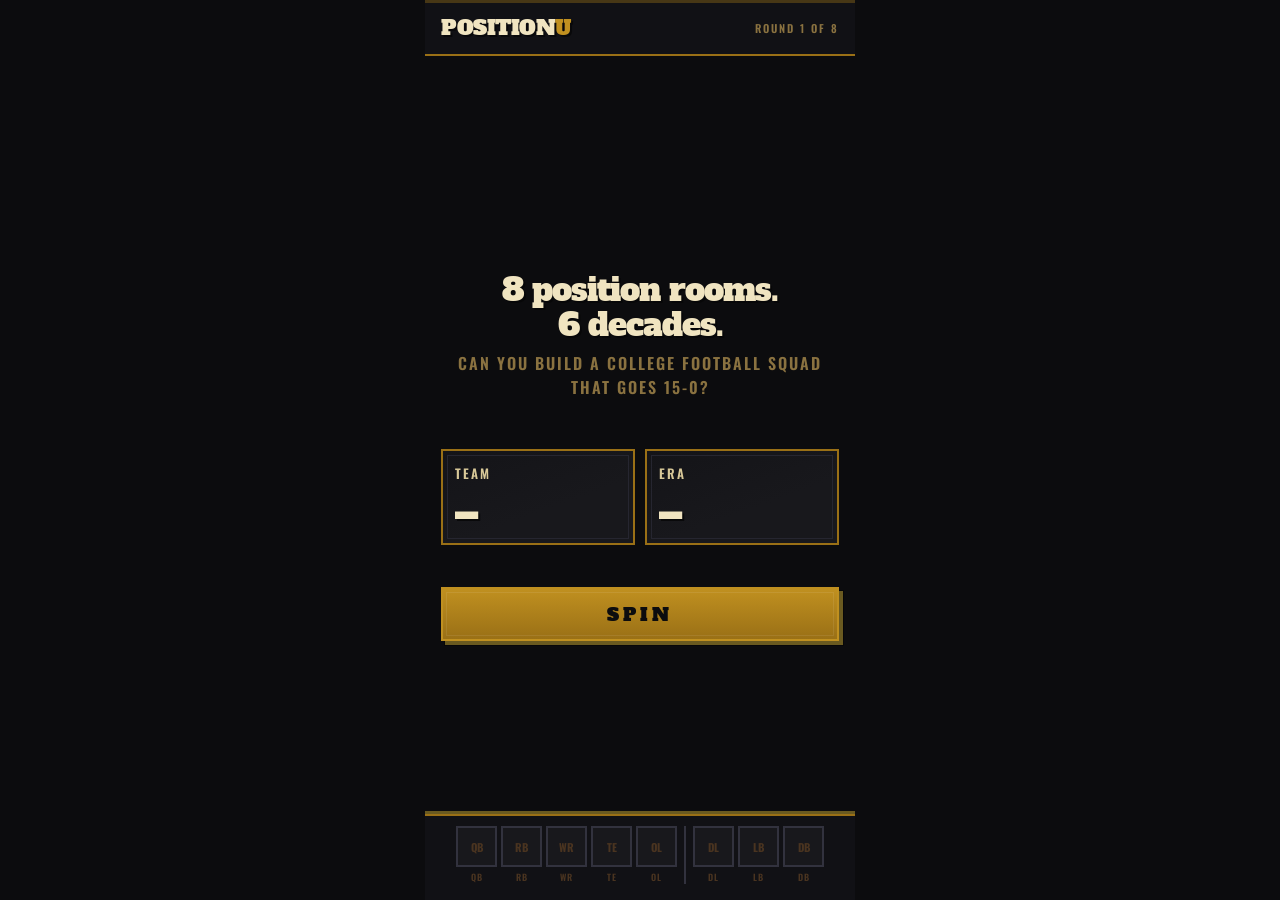
<file: index.html>
<!DOCTYPE html>
<html lang="en">
<head>
<!-- Google tag (gtag.js) -->
<script async src="https://www.googletagmanager.com/gtag/js?id=G-YQTNJ08SB5"></script>
<script>
  window.dataLayer = window.dataLayer || [];
  function gtag(){dataLayer.push(arguments);}
  gtag('js', new Date());
  gtag('config', 'G-YQTNJ08SB5');
</script>
<meta charset="UTF-8">
<meta name="viewport" content="width=device-width, initial-scale=1.0, maximum-scale=1.0">
<!-- Stop iOS Safari data detectors from auto-linking school/place names (e.g. "Clemson") into Maps links -->
<meta name="format-detection" content="telephone=no, date=no, address=no, email=no">
<title>Position U</title>
<link rel="stylesheet" href="css/game.css?v=15561a58ba">
</head>
<body>

<!-- HEADER -->
<div class="header">
  <div class="header-stripe"></div>
  <div class="header-inner-row">
    <div class="logo">POSITION<span>U</span></div>
    <div id="roundLabel" class="round-badge">Round 1 of 8</div>
  </div>
</div>

<!-- SPIN SCREEN -->
<div id="spinScreen" class="spin-screen">
  <div id="spinIntro" class="spin-intro">
    <div class="spin-intro-line1">8 position rooms.<br>6 decades.</div>
    <div class="spin-intro-line2">Can you build a college football squad that goes 15-0?</div>
  </div>
  <div class="cards-row">
    <div id="teamCard" class="spin-card team-card">
      <div class="card-label">Team</div>
      <div id="teamValue" class="card-value">–</div>
    </div>
    <div id="eraCard" class="spin-card era-card">
      <div class="card-label">Era</div>
      <div id="eraValue" class="card-value">–</div>
    </div>
  </div>

  <div id="spinStatus" class="spin-status"></div>

  <button id="spinBtn" class="spin-btn">SPIN</button>

  <!-- Respins moved to room/selection screen -->
</div>

<!-- ROOM SCREEN -->
<div id="roomScreen" class="room-screen hidden">
  <div class="result-header">
    <div id="roomSchoolPill" class="result-pill school">MIA</div>
    <div id="roomEraPill" class="result-pill era">90s</div>
    <div style="flex:1"></div>
    <button id="respinBtn" class="respin-btn used" onclick="doRespin()">
      <span class="respin-icon">↺</span><span class="respin-label">Respin (2)</span>
    </button>
  </div>
  <div id="roomList" class="pos-list" style="padding:8px 16px;"></div>
</div>

<!-- RESULTS SCREEN -->
<div id="resultsScreen" class="results-screen hidden">

  <div class="results-header-row">
    <div class="results-record-col">
      <div id="finalRecord" class="record-num">–</div>
      <div id="playoffStatus" class="playoff-status"></div>
    </div>
    <div class="ratings-stack">
      <div class="rating-line offense">
        <span class="rating-label">OFF</span>
        <span id="offScore" class="rating-val">–</span>
      </div>
      <div class="rating-line defense">
        <span class="rating-label">DEF</span>
        <span id="defScore" class="rating-val">–</span>
      </div>
    </div>
  </div>
  <div id="resultRows" style="padding:10px 16px;display:flex;flex-direction:column;gap:5px;"></div>
  <div id="playoffCta" class="playoff-cta-row">
    <button class="cta-btn cta-playoffs" onclick="startPlayoffs()">Enter the Playoffs →</button>
  </div>
  <div class="cta-row">
    <button id="tryAgainBtn" class="cta-btn cta-share" onclick="resetGame()"><span class="cta-ico">↺</span>Try Again</button>
  </div>
</div>

<!-- PLAYOFF SCREEN -->
<div id="playoffScreen" class="playoff-screen hidden"></div>

<!-- DOCK -->
<div class="dock" id="persistentDock">
  <div class="dock-sections">
    <div class="dock-group" id="offenseDock"></div>
    <div class="dock-divider"></div>
    <div class="dock-group" id="defenseDock"></div>
  </div>
</div>


<script src="js/rules.js?v=15561a58ba"></script>
<script src="js/scoring.js?v=15561a58ba"></script>
<script src="js/playoffs.js?v=15561a58ba"></script>
<script src="js/data-loader.js?v=15561a58ba"></script>
<script src="js/game.js?v=15561a58ba"></script>
</body>
</html>
</file>
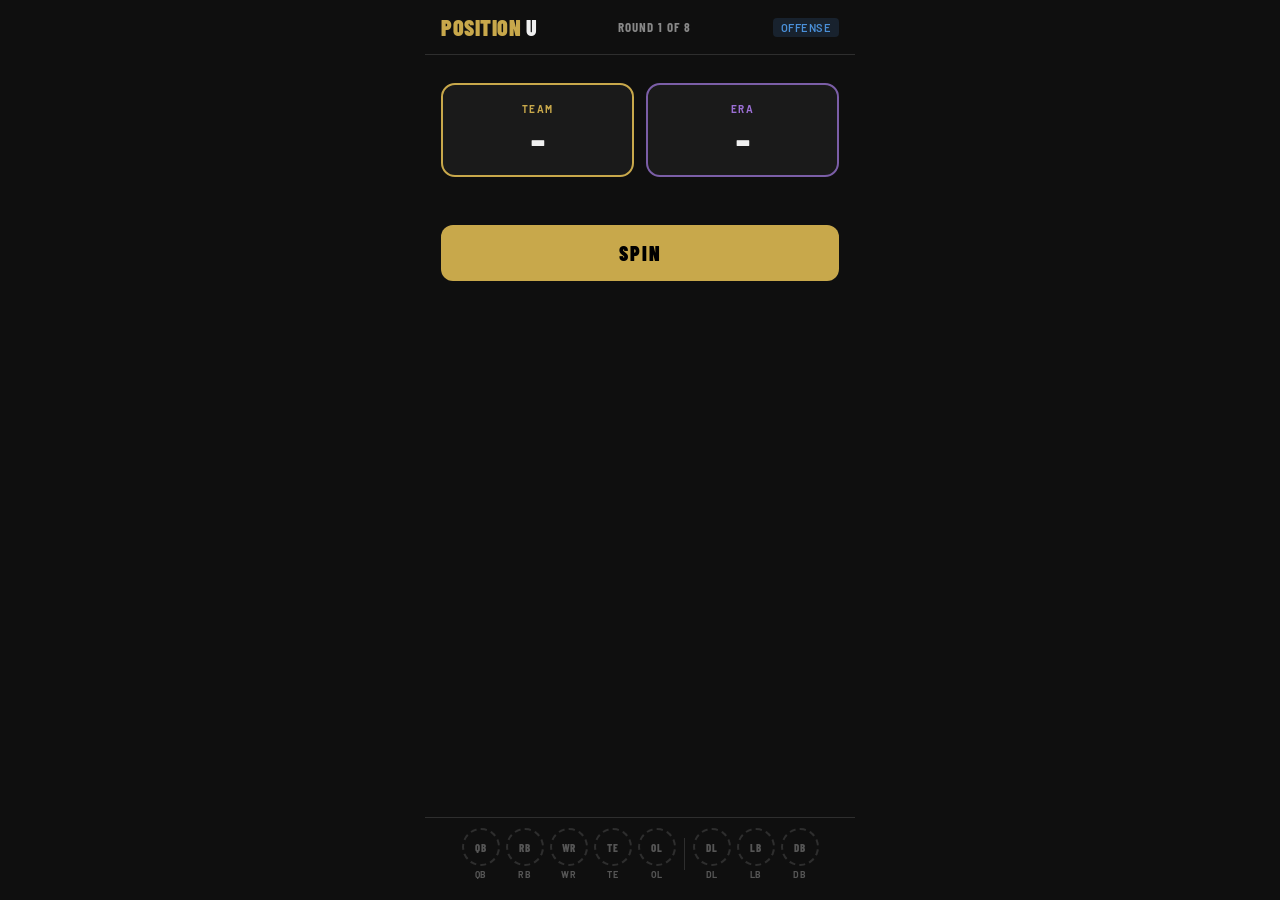
<file: Index.html>
<!DOCTYPE html>
<html lang="en">
<head>
<meta charset="UTF-8">
<meta name="viewport" content="width=device-width, initial-scale=1.0, maximum-scale=1.0">
<title>Position U</title>
<style>
  @import url('https://fonts.googleapis.com/css2?family=Barlow+Condensed:wght@400;600;700;800;900&family=Barlow:wght@400;500;600&display=swap');

  :root {
    --bg: #0f0f0f;
    --surface: #1a1a1a;
    --surface2: #242424;
    --border: #2e2e2e;
    --text: #f0f0f0;
    --text-muted: #888;
    --text-dim: #555;
    --accent: #c8a84b;
    --accent-dim: #8a7030;
    --offense: #4a90d9;
    --defense: #d94a4a;
    --green: #4CAF50;
    --pill-h: 36px;
  }

  * { box-sizing: border-box; margin: 0; padding: 0; }

  body {
    background: var(--bg);
    color: var(--text);
    font-family: 'Barlow', sans-serif;
    min-height: 100vh;
    max-width: 430px;
    margin: 0 auto;
    overflow-x: hidden;
  }

  /* ── HEADER ── */
  .header {
    display: flex;
    align-items: center;
    justify-content: space-between;
    padding: 14px 16px;
    border-bottom: 1px solid var(--border);
    background: var(--bg);
    position: sticky;
    top: 0;
    z-index: 100;
  }
  .logo {
    font-family: 'Barlow Condensed', sans-serif;
    font-weight: 900;
    font-size: 22px;
    letter-spacing: 0.5px;
    color: var(--accent);
  }
  .logo span { color: var(--text); }
  .round-badge {
    font-family: 'Barlow Condensed', sans-serif;
    font-size: 13px;
    font-weight: 700;
    letter-spacing: 1px;
    color: var(--text-muted);
    text-transform: uppercase;
  }
  .phase-badge {
    font-size: 11px;
    font-weight: 600;
    padding: 3px 8px;
    border-radius: 4px;
    letter-spacing: 0.5px;
    text-transform: uppercase;
  }
  .phase-offense { background: rgba(74,144,217,0.15); color: var(--offense); }
  .phase-defense { background: rgba(217,74,74,0.15); color: var(--defense); }

  /* ── SPIN SCREEN ── */
  .spin-screen {
    padding: 28px 16px 16px;
    display: flex;
    flex-direction: column;
    gap: 24px;
  }

  .spin-target {
    font-family: 'Barlow Condensed', sans-serif;
    font-size: 13px;
    font-weight: 700;
    letter-spacing: 2px;
    text-transform: uppercase;
    color: var(--text-muted);
    text-align: center;
  }
  .spin-target strong {
    color: var(--accent);
    font-size: 15px;
  }

  .cards-row {
    display: grid;
    grid-template-columns: 1fr 1fr;
    gap: 12px;
  }

  .spin-card {
    background: var(--surface);
    border: 2px solid var(--border);
    border-radius: 14px;
    padding: 18px 12px;
    text-align: center;
    transition: all 0.2s;
    position: relative;
    overflow: hidden;
  }
  .spin-card.team-card { border-color: var(--accent); }
  .spin-card.era-card  { border-color: #7b5ea7; }
  .spin-card.locked {
    border-color: var(--border);
    opacity: 0.6;
  }
  .spin-card.spinning .card-value {
    animation: flipText 0.08s linear infinite;
  }
  @keyframes flipText {
    0%,100% { opacity: 1; }
    50% { opacity: 0.3; }
  }

  .card-label {
    font-size: 10px;
    font-weight: 700;
    letter-spacing: 1.5px;
    text-transform: uppercase;
    margin-bottom: 6px;
  }
  .team-card .card-label { color: var(--accent); }
  .era-card  .card-label { color: #9b6fd4; }
  .locked .card-label    { color: var(--text-dim); }

  .card-value {
    font-family: 'Barlow Condensed', sans-serif;
    font-size: 36px;
    font-weight: 900;
    color: var(--text);
    letter-spacing: -0.5px;
    line-height: 1;
  }
  .locked-label {
    font-size: 10px;
    font-weight: 600;
    color: var(--text-dim);
    letter-spacing: 1px;
    text-transform: uppercase;
    margin-bottom: 4px;
  }

  .spin-btn {
    background: var(--accent);
    color: #000;
    font-family: 'Barlow Condensed', sans-serif;
    font-size: 20px;
    font-weight: 900;
    letter-spacing: 2px;
    text-transform: uppercase;
    border: none;
    border-radius: 12px;
    padding: 16px;
    width: 100%;
    cursor: pointer;
    transition: all 0.15s;
  }
  .spin-btn:active { transform: scale(0.97); }
  .spin-btn:disabled {
    background: var(--surface2);
    color: var(--text-dim);
    cursor: default;
  }

  /* respin buttons now live in room header *
  .respin-btn {
    background: var(--surface2);
    border: 1px solid var(--border);
    border-radius: 8px;
    padding: 12px 18px;
    display: flex;
    align-items: center;
    justify-content: center;
    gap: 6px;
    color: var(--text-muted);
    font-family: 'Barlow Condensed', sans-serif;
    font-size: 14px;
    font-weight: 700;
    letter-spacing: 0.5px;
    text-transform: uppercase;
    cursor: pointer;
    transition: all 0.15s;
    white-space: nowrap;
    flex-shrink: 0;
  }
  .respin-btn.available { color: var(--text); border-color: #444; }
  .respin-btn.available:hover { background: #2e2e2e; }
  .respin-btn.used { opacity: 0.4; cursor: default; }
  .respin-icon { font-size: 14px; }

  .spin-status {
    text-align: center;
    font-family: 'Barlow Condensed', sans-serif;
    font-size: 13px;
    font-weight: 600;
    letter-spacing: 2px;
    text-transform: uppercase;
    color: var(--text-dim);
    min-height: 20px;
  }

  /* ── POSITION DOCK ── */
  .dock {
    position: fixed;
    bottom: 0;
    left: 50%;
    transform: translateX(-50%);
    width: 100%;
    max-width: 430px;
    background: var(--bg);
    border-top: 1px solid var(--border);
    padding: 10px 12px 20px;
  }

  .dock-sections {
    display: flex;
    gap: 8px;
    align-items: center;
    justify-content: center;
  }
  .dock-divider {
    width: 1px;
    height: 32px;
    background: var(--border);
    flex-shrink: 0;
  }
  .dock-group {
    display: flex;
    gap: 6px;
  }

  .dock-slot {
    display: flex;
    flex-direction: column;
    align-items: center;
    gap: 3px;
  }
  .dock-circle {
    width: 38px;
    height: 38px;
    border-radius: 50%;
    border: 2px dashed var(--border);
    display: flex;
    align-items: center;
    justify-content: center;
    font-family: 'Barlow Condensed', sans-serif;
    font-size: 11px;
    font-weight: 800;
    letter-spacing: 0.5px;
    color: var(--text-dim);
    transition: all 0.3s;
    position: relative;
  }
  .dock-circle.filled {
    border: 2px solid transparent;
    background: var(--accent);
    color: #000;
    font-size: 10px;
  }
  .dock-circle.offense-filled {
    background: var(--offense);
  }
  .dock-circle.defense-filled {
    background: var(--defense);
  }
  .dock-label {
    font-size: 9px;
    font-weight: 700;
    letter-spacing: 0.5px;
    color: var(--text-dim);
    text-transform: uppercase;
  }
  .dock-label.filled-label { color: var(--text-muted); }

  /* ── ROOM SCREEN ── */
  .room-screen {
    padding: 12px 12px 200px;
  }
  .result-header {
    display: flex;
    align-items: center;
    gap: 8px;
    margin-bottom: 16px;
    flex-wrap: nowrap;
  }
  .result-pill {
    font-family: 'Barlow Condensed', sans-serif;
    font-weight: 800;
    font-size: 15px;
    letter-spacing: 0.5px;
    padding: 6px 14px;
    border-radius: 8px;
  }
  .result-pill.school { background: #1a2e1a; color: #6abf6a; }
  .result-pill.era    { background: #2a1e35; color: #9b6fd4; }

  .pos-instruction {
    font-family: 'Barlow Condensed', sans-serif;
    font-size: 11px;
    font-weight: 600;
    letter-spacing: 1px;
    text-transform: uppercase;
    color: var(--text-dim);
    margin-bottom: 10px;
  }

  /* ── POSITION CARDS — single scroll ── */
  .pos-card {
    background: var(--surface);
    border: 2px solid var(--border);
    border-radius: 14px;
    margin-bottom: 10px;
    overflow: hidden;
    cursor: pointer;
    transition: border-color 0.15s, box-shadow 0.15s;
  }
  .pos-card.selected {
    border-color: var(--accent);
    box-shadow: 0 0 0 1px var(--accent);
  }
  .pos-card.filled-card {
    opacity: 0.38;
    cursor: default;
  }
  .pos-card-header {
    display: flex;
    align-items: center;
    justify-content: space-between;
    padding: 10px 12px 8px;
    border-bottom: 1px solid var(--border);
  }
  .pos-card-title {
    font-family: 'Barlow Condensed', sans-serif;
    font-size: 13px;
    font-weight: 900;
    letter-spacing: 2px;
    text-transform: uppercase;
    color: var(--text-muted);
  }
  .pos-card.selected .pos-card-title { color: var(--accent); }
  .pos-card-check {
    width: 20px;
    height: 20px;
    border-radius: 50%;
    border: 2px solid var(--border);
    display: flex;
    align-items: center;
    justify-content: center;
    font-size: 11px;
    color: transparent;
    flex-shrink: 0;
    transition: all 0.15s;
  }
  .pos-card.selected .pos-card-check {
    background: var(--accent);
    border-color: var(--accent);
    color: #000;
  }

  /* Stat column headers */
  .stat-header-row {
    display: flex;
    align-items: center;
    padding: 5px 12px 4px;
    gap: 0;
  }
  .stat-header-name {
    flex: 1;
    min-width: 0;
    font-size: 9px;
    font-weight: 700;
    letter-spacing: 1px;
    color: var(--text-dim);
    text-transform: uppercase;
  }
  .stat-header-col {
    font-size: 9px;
    font-weight: 700;
    letter-spacing: 0.5px;
    color: var(--text-dim);
    text-transform: uppercase;
    text-align: right;
    width: 52px;
    flex-shrink: 0;
  }

  /* Player rows — tighter */
  .player-row {
    display: flex;
    align-items: center;
    padding: 7px 12px;
    gap: 0;
    background: #f5f5f5;
    border-top: 1px solid #e8e8e8;
  }
  .player-info { flex: 1; min-width: 0; }
  .player-name {
    font-family: 'Barlow Condensed', sans-serif;
    font-size: 15px;
    font-weight: 800;
    color: #000;
    white-space: nowrap;
    overflow: hidden;
    text-overflow: ellipsis;
    letter-spacing: 0.2px;
    line-height: 1.2;
  }
  .stat-cols {
    display: flex;
    gap: 0;
    flex-shrink: 0;
  }
  .stat-col {
    text-align: right;
    width: 52px;
    flex-shrink: 0;
  }
  .stat-val {
    font-family: 'Barlow Condensed', sans-serif;
    font-size: 15px;
    font-weight: 700;
    color: #111;
    line-height: 1.1;
  }
  .stat-lbl {
    font-size: 8px;
    font-weight: 600;
    letter-spacing: 0.4px;
    color: #999;
    text-transform: uppercase;
  }

  /* ── CONFIRM BUTTON ── */
  .confirm-bar {
    position: fixed;
    bottom: 80px;
    left: 50%;
    transform: translateX(-50%);
    width: calc(100% - 32px);
    max-width: 398px;
    z-index: 99;
  }
  .confirm-btn {
    background: var(--accent);
    color: #000;
    font-family: 'Barlow Condensed', sans-serif;
    font-size: 18px;
    font-weight: 900;
    letter-spacing: 2px;
    text-transform: uppercase;
    border: none;
    border-radius: 12px;
    padding: 15px;
    width: 100%;
    cursor: pointer;
    transition: all 0.15s;
    box-shadow: 0 4px 24px rgba(200,168,75,0.25);
  }
  .confirm-btn:active { transform: scale(0.97); }

  /* ── RESULTS SCREEN ── */
  .results-screen {
    padding: 24px 16px 40px;
    background: #ffffff;
    min-height: 100vh;
  }
  .results-record {
    text-align: center;
    margin-bottom: 8px;
  }
  .record-num {
    font-family: 'Barlow Condensed', sans-serif;
    font-size: 72px;
    font-weight: 900;
    line-height: 1;
    letter-spacing: -2px;
    color: #000;
  }
  .record-label {
    font-family: 'Barlow Condensed', sans-serif;
    font-size: 13px;
    font-weight: 700;
    letter-spacing: 3px;
    text-transform: uppercase;
    color: #666;
    margin-top: 4px;
  }
  .grade-row {
    display: flex;
    align-items: center;
    justify-content: center;
    gap: 12px;
    margin: 12px 0 20px;
  }
  .grade-badge {
    font-family: 'Barlow Condensed', sans-serif;
    font-size: 32px;
    font-weight: 900;
    color: var(--accent-dim);
    line-height: 1;
  }
  .grade-label {
    font-family: 'Barlow Condensed', sans-serif;
    font-size: 14px;
    font-weight: 700;
    letter-spacing: 1px;
    color: #555;
    text-transform: uppercase;
  }
  .score-chips { display: none; }
  .score-chip {
    padding: 8px 20px;
    border-radius: 8px;
    display: flex;
    align-items: center;
    gap: 8px;
    border: 1px solid #e0e0e0;
  }
  .score-chip.offense { background: #eef4fc; }
  .score-chip.defense { background: #fceeed; }
  .chip-label {
    font-size: 10px;
    font-weight: 700;
    letter-spacing: 1px;
    text-transform: uppercase;
  }
  .score-chip.offense .chip-label { color: #2a6bb5; }
  .score-chip.defense .chip-label { color: #b52a2a; }
  .chip-val {
    font-family: 'Barlow Condensed', sans-serif;
    font-size: 20px;
    font-weight: 900;
    color: #000;
  }

  /* Result rows */
  .result-row {
    background: #f5f5f5;
    border-radius: 12px;
    padding: 14px;
    margin-bottom: 8px;
    display: flex;
    gap: 12px;
    align-items: center;
    border-left: 3px solid transparent;
  }
  .result-row.offense-row { border-left-color: var(--offense); }
  .result-row.defense-row { border-left-color: var(--defense); }

  .pos-avatar {
    width: 44px;
    height: 44px;
    border-radius: 10px;
    display: flex;
    align-items: center;
    justify-content: center;
    font-family: 'Barlow Condensed', sans-serif;
    font-size: 13px;
    font-weight: 900;
    letter-spacing: 0.5px;
    flex-shrink: 0;
  }
  .pos-avatar.offense-pos { background: rgba(74,144,217,0.15); color: var(--offense); }
  .pos-avatar.defense-pos { background: rgba(217,74,74,0.15);  color: var(--defense); }

  .result-info { flex: 1; min-width: 0; }
  .result-school {
    font-family: 'Barlow Condensed', sans-serif;
    font-size: 18px;
    font-weight: 800;
    color: #000;
    letter-spacing: 0.3px;
  }
  .result-era {
    font-size: 11px;
    color: #666;
    margin-top: 1px;
    letter-spacing: 0.5px;
  }
  .result-players {
    font-size: 11px;
    color: #888;
    margin-top: 3px;
    white-space: nowrap;
    overflow: hidden;
    text-overflow: ellipsis;
  }

  .result-score-col { display: none; }

  .cta-row {
    display: grid;
    grid-template-columns: 1fr 1fr;
    gap: 10px;
    margin-top: 20px;
  }
  .cta-btn {
    padding: 14px;
    border-radius: 12px;
    font-family: 'Barlow Condensed', sans-serif;
    font-size: 16px;
    font-weight: 900;
    letter-spacing: 1px;
    text-transform: uppercase;
    border: none;
    cursor: pointer;
    transition: all 0.15s;
  }
  .cta-btn:active { transform: scale(0.97); }
  .cta-share { background: var(--accent); color: #000; }
  .cta-again { background: #f0f0f0; color: #000; border: 1px solid #ddd; }

  .hidden { display: none !important; }
</style>
</head>
<body>

<!-- HEADER -->
<div class="header">
  <div class="logo">POSITION<span> U</span></div>
  <div id="roundLabel" class="round-badge">Round 1 of 8</div>
  <div id="phaseBadge" class="phase-badge phase-offense">OFFENSE</div>
</div>

<!-- SPIN SCREEN -->
<div id="spinScreen" class="spin-screen">
  <div class="cards-row">
    <div id="teamCard" class="spin-card team-card">
      <div class="card-label">Team</div>
      <div id="teamValue" class="card-value">–</div>
    </div>
    <div id="eraCard" class="spin-card era-card">
      <div class="card-label">Era</div>
      <div id="eraValue" class="card-value">–</div>
    </div>
  </div>

  <div id="spinStatus" class="spin-status"></div>

  <button id="spinBtn" class="spin-btn">SPIN</button>

  <!-- Respins moved to room/selection screen -->
</div>

<!-- ROOM SCREEN -->
<div id="roomScreen" class="room-screen hidden">
  <div class="result-header">
    <div id="roomSchoolPill" class="result-pill school">MIA</div>
    <div id="roomEraPill" class="result-pill era">90s</div>
    <div style="flex:1"></div>
    <button id="respinTeamBtn" class="respin-btn used" onclick="doRespin('team')">
      <span class="respin-icon">↺</span> Team
    </button>
    <button id="respinEraBtn" class="respin-btn used" onclick="doRespin('era')">
      <span class="respin-icon">↺</span> Era
    </button>
  </div>
  <div class="pos-instruction">Tap a position room to select it</div>
  <div id="roomList"></div>
</div>

<!-- CONFIRM BAR -->
<div id="confirmBar" class="confirm-bar hidden">
  <button class="confirm-btn" onclick="confirmPick()">LOCK IN ROOM</button>
</div>

<!-- RESULTS SCREEN -->
<div id="resultsScreen" class="results-screen hidden">
  <div class="results-record">
    <div id="finalRecord" class="record-num">–</div>
    <div class="record-label">Projected Record</div>
  </div>
  <div class="grade-row">
    <div id="gradeDisplay" class="grade-badge">–</div>
    <div id="gradeLabel" class="grade-label">–</div>
  </div>
  <div class="score-chips">
    <div class="score-chip offense">
      <div class="chip-label">OFF</div>
      <div id="offScore" class="chip-val">–</div>
    </div>
    <div class="score-chip defense">
      <div class="chip-label">DEF</div>
      <div id="defScore" class="chip-val">–</div>
    </div>
  </div>
  <div id="resultRows"></div>
  <div class="cta-row">
    <button class="cta-btn cta-share" onclick="alert('Share coming soon!')">Share</button>
    <button class="cta-btn cta-again" onclick="resetGame()">Play Again</button>
  </div>
</div>

<!-- DOCK -->
<div class="dock">
  <div class="dock-sections">
    <div class="dock-group" id="offenseDock"></div>
    <div class="dock-divider"></div>
    <div class="dock-group" id="defenseDock"></div>
  </div>
</div>

<script>
// ──────────────────────────────────────────────────────────────
// GAME DATA — embedded rooms
// ──────────────────────────────────────────────────────────────
const GAME_DATA = {
  "Miami 80s": {
    QB: { school:"Miami", era:"80s", pos:"QB", players:[
      { name:"Vinny Testaverde", games:11, stats:{passYds:2557,passTDs:26,intsSeason:9,qbr:153}, bonuses:{heisman:true,consensusAllAmerican:true,nflDraftPick:1,collegeDominance:"eraDef"} },
      { name:"Jim Kelly",        games:9,  stats:{passYds:2403,passTDs:14,intsSeason:8,qbr:142}, bonuses:{firstTeamAllAmerican:true,nflDraftPick:14,collegeDominance:"elite"} },
      { name:"Bernie Kosar",     games:12, stats:{passYds:2329,passTDs:15,intsSeason:8,qbr:136}, bonuses:{firstTeamAllAmerican:true,nflDraftPick:25,nationalChampionship:true,collegeDominance:"elite"} },
    ]},
    RB: { school:"Miami", era:"80s", pos:"RB", players:[
      { name:"Alonzo Highsmith", games:12, stats:{rushYds:830, rushTDs:11,ypc:5.5,recYds:220}, bonuses:{firstTeamAllAmerican:true,nflDraftPick:3,collegeDominance:"elite"} },
      { name:"Melvin Bratton",   games:12, stats:{rushYds:864, rushTDs:12,ypc:5.2,recYds:180}, bonuses:{nflDraftPick:75,nationalChampionship:true,collegeDominance:"veryGood"} },
      { name:"Cleveland Gary",   games:11, stats:{rushYds:858, rushTDs:9, ypc:5.8,recYds:231}, bonuses:{nflDraftPick:26,collegeDominance:"veryGood"} },
    ]},
    WR: { school:"Miami", era:"80s", pos:"WR", players:[
      { name:"Michael Irvin",   games:12, stats:{rec:55,recYds:810,recTDs:11,yac:264}, bonuses:{firstTeamAllAmerican:true,nflDraftPick:11,nationalChampionship:true,collegeDominance:"elite"} },
      { name:"Eddie Brown",     games:11, stats:{rec:46,recYds:781,recTDs:8, yac:275}, bonuses:{firstTeamAllAmerican:true,nflDraftPick:13,collegeDominance:"elite"} },
      { name:"Brian Blades",    games:12, stats:{rec:46,recYds:648,recTDs:6, yac:216}, bonuses:{nflDraftPick:49,nationalChampionship:true,collegeDominance:"veryGood"} },
    ]},
    TE: { school:"Miami", era:"80s", pos:"TE", players:[
      { name:"Willie Smith",    games:11, stats:{rec:48,recYds:669,recTDs:1,yac:198}, bonuses:{consensusAllAmerican:true,nflDraftPick:78,collegeDominance:"elite"} },
      { name:"Alfredo Roberts", games:12, stats:{rec:34,recYds:408,recTDs:4,yac:120}, bonuses:{nflDraftPick:55,nationalChampionship:true,collegeDominance:"veryGood"} },
    ]},
    OL: { school:"Miami", era:"80s", pos:"OL", players:[
      { name:"1987 Miami OL", games:12, stats:{sacksAllowedSeason:18,pancakeBlocksSeason:140,passBlockEff:91,runBlockEff:60}, bonuses:{nationalChampionship:true,collegeDominance:"veryGood"} },
    ]},
    DL: { school:"Miami", era:"80s", pos:"DL", players:[
      { name:"Jerome Brown",   games:12, stats:{sacks:6, tfls:10,hurries:16,ff:2,dominanceGrade:"A+"}, bonuses:{firstTeamAllAmerican:true,nflDraftPick:19,nationalChampionship:true,collegeDominance:"eraDef"} },
      { name:"Cortez Kennedy", games:12, stats:{sacks:6, tfls:8, hurries:14,ff:2,dominanceGrade:"A"}, bonuses:{firstTeamAllAmerican:true,nflDraftPick:3,nationalChampionship:true,collegeDominance:"elite"} },
      { name:"Daniel Stubbs",  games:12, stats:{sacks:7, tfls:11,hurries:18,ff:2,dominanceGrade:"A"}, bonuses:{secondTeamAllAmerican:true,nflDraftPick:33,nationalChampionship:true,collegeDominance:"elite"} },
    ]},
    LB: { school:"Miami", era:"80s", pos:"LB", players:[
      { name:"George Mira Jr.", games:12, stats:{tackles:114,sacks:6,ints:1,tfls:18}, bonuses:{secondTeamAllAmerican:true,nflDraftPick:150,nationalChampionship:true,collegeDominance:"elite"} },
      { name:"Winston Moss",    games:12, stats:{tackles:96, sacks:8,ints:2,tfls:14}, bonuses:{nflDraftPick:42,nationalChampionship:true,collegeDominance:"veryGood"} },
      { name:"Maurice Crum",    games:12, stats:{tackles:102,sacks:5,ints:2,tfls:12}, bonuses:{nflDraftPick:96,nationalChampionship:true,collegeDominance:"veryGood"} },
    ]},
    DB: { school:"Miami", era:"80s", pos:"DB", players:[
      { name:"Bennie Blades",     games:12, stats:{ints:10,pbus:42,tackles:62,ff:1,coverageGrade:"A+"}, bonuses:{consensusAllAmerican:true,nflDraftPick:3,nationalChampionship:true,collegeDominance:"eraDef"} },
      { name:"Bubba McDowell",    games:12, stats:{ints:6, pbus:34,tackles:70,ff:2,coverageGrade:"A"},  bonuses:{nflDraftPick:76,nationalChampionship:true,collegeDominance:"elite"} },
      { name:"Donald Ellis",      games:12, stats:{ints:5, pbus:26,tackles:60,ff:1,coverageGrade:"A"},  bonuses:{nationalChampionship:true,collegeDominance:"veryGood"} },
    ]},
  },

  "Miami 90s": {
    QB: { school:"Miami", era:"90s", pos:"QB", players:[
      { name:"Gino Torretta",    games:12, stats:{passYds:3268,passTDs:19,intsSeason:12,qbr:138}, bonuses:{heisman:true,nflDraftPick:192,collegeDominance:"veryGood"} },
      { name:"Ken Dorsey",       games:14, stats:{passYds:3369,passTDs:26,intsSeason:9, qbr:158}, bonuses:{firstTeamAllAmerican:true,nflDraftPick:188,nationalChampionship:true,collegeDominance:"elite"} },
      { name:"Craig Erickson",   games:11, stats:{passYds:2393,passTDs:14,intsSeason:8, qbr:135}, bonuses:{nflDraftPick:88,collegeDominance:"veryGood"} },
    ]},
    RB: { school:"Miami", era:"90s", pos:"RB", players:[
      { name:"Edgerrin James",   games:12, stats:{rushYds:1416,rushTDs:17,ypc:6.1,recYds:180}, bonuses:{firstTeamAllAmerican:true,nflDraftPick:4,collegeDominance:"eraDef"} },
      { name:"James Jackson",    games:11, stats:{rushYds:1006,rushTDs:11,ypc:5.8,recYds:160}, bonuses:{nflDraftPick:69,collegeDominance:"elite"} },
      { name:"Clinton Portis",   games:12, stats:{rushYds:838, rushTDs:8, ypc:6.0,recYds:147}, bonuses:{nflDraftPick:51,collegeDominance:"elite"} },
    ]},
    WR: { school:"Miami", era:"90s", pos:"WR", players:[
      { name:"Santana Moss",     games:12, stats:{rec:55,recYds:862,recTDs:9, yac:310}, bonuses:{firstTeamAllAmerican:true,nflDraftPick:16,collegeDominance:"eraDef"} },
      { name:"Reggie Wayne",     games:12, stats:{rec:67,recYds:920,recTDs:7, yac:285}, bonuses:{firstTeamAllAmerican:true,nflDraftPick:30,collegeDominance:"eraDef"} },
      { name:"Lamar Thomas",     games:12, stats:{rec:48,recYds:694,recTDs:6, yac:220}, bonuses:{nflDraftPick:91,collegeDominance:"veryGood"} },
    ]},
    TE: { school:"Miami", era:"90s", pos:"TE", players:[
      { name:"Pete Mitchell",    games:12, stats:{rec:48,recYds:614,recTDs:5,yac:185}, bonuses:{firstTeamAllAmerican:true,nflDraftPick:72,collegeDominance:"elite"} },
      { name:"John Burke",       games:11, stats:{rec:32,recYds:384,recTDs:3,yac:115}, bonuses:{nflDraftPick:85,collegeDominance:"veryGood"} },
    ]},
    OL: { school:"Miami", era:"90s", pos:"OL", players:[
      { name:"1992-99 Miami OL", games:12, stats:{sacksAllowedSeason:16,pancakeBlocksSeason:155,passBlockEff:91,runBlockEff:62}, bonuses:{nationalChampionship:true,collegeDominance:"elite"} },
    ]},
    DL: { school:"Miami", era:"90s", pos:"DL", players:[
      { name:"Warren Sapp",   games:12, stats:{sacks:10.5,tfls:9,hurries:25,ff:4,dominanceGrade:"A+"}, bonuses:{consensusAllAmerican:true,lombardiAward:true,nagurski:true,otherNamedCollegeAward:true,nflDraftPick:12,collegeDominance:"allTime"} },
      { name:"Kenard Lang",   games:12, stats:{sacks:7.5, tfls:10,hurries:18,ff:2,dominanceGrade:"A"}, bonuses:{firstTeamAllAmerican:true,nflDraftPick:17,collegeDominance:"elite"} },
      { name:"Kenny Holmes",  games:11, stats:{sacks:8,   tfls:10,hurries:14,ff:2,dominanceGrade:"A"}, bonuses:{firstTeamAllAmerican:true,nflDraftPick:18,collegeDominance:"elite"} },
    ]},
    LB: { school:"Miami", era:"90s", pos:"LB", players:[
      { name:"Ray Lewis",     games:10, stats:{tackles:84,sacks:9,ints:3,tfls:22}, bonuses:{firstTeamAllAmerican:true,nflDraftPick:26,collegeDominance:"allTime"} },
      { name:"Daryl Jones",   games:11, stats:{tackles:82,sacks:5,ints:2,tfls:16}, bonuses:{nflDraftPick:120,collegeDominance:"veryGood"} },
      { name:"Greg Myers",    games:11, stats:{tackles:79,sacks:4,ints:1,tfls:13}, bonuses:{nflDraftPick:85,collegeDominance:"veryGood"} },
    ]},
    DB: { school:"Miami", era:"90s", pos:"DB", players:[
      { name:"Devin Bush",        games:12, stats:{ints:5,pbus:28,tackles:58,ff:2,coverageGrade:"A+"}, bonuses:{firstTeamAllAmerican:true,nflDraftPick:26,collegeDominance:"eraDef"} },
      { name:"Ryan McNeil",       games:12, stats:{ints:6,pbus:24,tackles:50,ff:1,coverageGrade:"A"},  bonuses:{nflDraftPick:66,collegeDominance:"elite"} },
      { name:"Tremain Mack",      games:11, stats:{ints:4,pbus:20,tackles:52,ff:1,coverageGrade:"A"},  bonuses:{nflDraftPick:99,collegeDominance:"veryGood"} },
    ]},
  },

  "Miami 00s": {
    QB: { school:"Miami", era:"00s", pos:"QB", players:[
      { name:"Ken Dorsey",   games:14, stats:{passYds:3369,passTDs:26,intsSeason:9, qbr:158}, bonuses:{firstTeamAllAmerican:true,nflDraftPick:188,nationalChampionship:true,collegeDominance:"elite"} },
      { name:"Brock Berlin", games:12, stats:{passYds:2506,passTDs:18,intsSeason:10,qbr:138}, bonuses:{nflDraftPick:240,collegeDominance:"veryGood"} },
    ]},
    RB: { school:"Miami", era:"00s", pos:"RB", players:[
      { name:"Willis McGahee",  games:13, stats:{rushYds:1753,rushTDs:28,ypc:6.22,recYds:355}, bonuses:{consensusAllAmerican:true,nflDraftPick:23,collegeDominance:"eraDef"} },
      { name:"Clinton Portis",  games:11, stats:{rushYds:1200,rushTDs:10,ypc:5.5, recYds:247}, bonuses:{secondTeamAllAmerican:true,nflDraftPick:51,nationalChampionship:true,collegeDominance:"elite"} },
      { name:"Frank Gore",      games:10, stats:{rushYds:945, rushTDs:9, ypc:6.8, recYds:120}, bonuses:{nflDraftPick:65,nationalChampionship:true,collegeDominance:"elite"} },
      { name:"Najeh Davenport", games:11, stats:{rushYds:792, rushTDs:8, ypc:5.3, recYds:231}, bonuses:{nflDraftPick:109,nationalChampionship:true,collegeDominance:"veryGood"} },
    ]},
    WR: { school:"Miami", era:"00s", pos:"WR", players:[
      { name:"Andre Johnson",  games:13, stats:{rec:73,recYds:1092,recTDs:7, yac:338}, bonuses:{consensusAllAmerican:true,nflDraftPick:3,collegeDominance:"allTime"} },
      { name:"Santana Moss",   games:12, stats:{rec:55,recYds:862, recTDs:9, yac:310}, bonuses:{firstTeamAllAmerican:true,nflDraftPick:16,collegeDominance:"eraDef"} },
      { name:"Reggie Wayne",   games:12, stats:{rec:67,recYds:920, recTDs:7, yac:285}, bonuses:{firstTeamAllAmerican:true,nflDraftPick:30,collegeDominance:"eraDef"} },
    ]},
    TE: { school:"Miami", era:"00s", pos:"TE", players:[
      { name:"Pete Mitchell",  games:12, stats:{rec:48,recYds:614,recTDs:5,yac:185}, bonuses:{firstTeamAllAmerican:true,nflDraftPick:72,collegeDominance:"elite"} },
    ]},
    OL: { school:"Miami", era:"00s", pos:"OL", players:[
      { name:"2001 Miami OL",  games:14, stats:{sacksAllowedSeason:14,pancakeBlocksSeason:165,passBlockEff:92,runBlockEff:66}, bonuses:{nationalChampionship:true,collegeDominance:"elite"} },
    ]},
    DL: { school:"Miami", era:"00s", pos:"DL", players:[
      { name:"Vince Wilfork",    games:13, stats:{sacks:5,tfls:8,hurries:14,ff:2,dominanceGrade:"A+"}, bonuses:{consensusAllAmerican:true,nflDraftPick:21,nationalChampionship:true,collegeDominance:"eraDef"} },
      { name:"Jerome McDougle",  games:12, stats:{sacks:7,tfls:9,hurries:16,ff:2,dominanceGrade:"A"}, bonuses:{firstTeamAllAmerican:true,nflDraftPick:12,collegeDominance:"elite"} },
    ,
      { name:"Matt Roth",          games:13, stats:{sacks:6,  tfls:9, hurries:14,ff:2,dominanceGrade:"A"},  bonuses:{nflDraftPick:55,collegeDominance:"elite"} }]},
    LB: { school:"Miami", era:"00s", pos:"LB", players:[
      { name:"Jonathan Vilma",  games:14, stats:{tackles:120,sacks:5,ints:3,tfls:12}, bonuses:{firstTeamAllAmerican:true,nflDraftPick:4,nationalChampionship:true,collegeDominance:"eraDef"} },
      { name:"D.J. Williams",   games:13, stats:{tackles:108,sacks:4,ints:2,tfls:10}, bonuses:{firstTeamAllAmerican:true,nflDraftPick:17,nationalChampionship:true,collegeDominance:"elite"} },
    ,
      { name:"Lemar Marshall",      games:13, stats:{tackles:88,sacks:3,ints:1,tfls:10}, bonuses:{nflDraftPick:85,collegeDominance:"veryGood"} }]},
    DB: { school:"Miami", era:"00s", pos:"DB", players:[
      { name:"Sean Taylor",       games:13, stats:{ints:5,pbus:9, tackles:69,ff:3,coverageGrade:"A+"}, bonuses:{consensusAllAmerican:true,nflDraftPick:5,collegeDominance:"allTime"} },
      { name:"Antrel Rolle",      games:12, stats:{ints:6,pbus:26,tackles:54,ff:1,coverageGrade:"A+"}, bonuses:{consensusAllAmerican:true,nflDraftPick:8,collegeDominance:"eraDef"} },
      { name:"Kelly Jennings",    games:13, stats:{ints:6,pbus:32,tackles:52,ff:1,coverageGrade:"A"},  bonuses:{nflDraftPick:31,collegeDominance:"elite"} },
    ]},
  },

  "Oklahoma State 80s": {
    QB: { school:"Oklahoma State", era:"80s", pos:"QB", players:[
      { name:"Mike Gundy",      games:11, stats:{passYds:2191,passTDs:18,intsSeason:10,qbr:135,rushYds:220,rushTDs:4}, bonuses:{nflDraftPick:116,collegeDominance:"veryGood"} },
      { name:"Rusty Hilger",    games:11, stats:{passYds:1988,passTDs:14,intsSeason:9, qbr:125}, bonuses:{nflDraftPick:136,collegeDominance:"veryGood"} },
    ]},
    RB: { school:"Oklahoma State", era:"80s", pos:"RB", players:[
      { name:"Barry Sanders",    games:11, stats:{rushYds:2628,rushTDs:37,ypc:7.6,recYds:106}, bonuses:{heisman:true,consensusAllAmerican:true,nflDraftPick:3,collegeDominance:"allTime"} },
      { name:"Thurman Thomas",   games:12, stats:{rushYds:1613,rushTDs:16,ypc:5.8,recYds:300}, bonuses:{consensusAllAmerican:true,nflDraftPick:40,collegeDominance:"eraDef"} },
      { name:"Ernest Anderson",  games:11, stats:{rushYds:1877,rushTDs:11,ypc:5.2,recYds:132}, bonuses:{firstTeamAllAmerican:true,nflDraftPick:180,collegeDominance:"veryGood"} },
    ]},
    WR: { school:"Oklahoma State", era:"80s", pos:"WR", players:[
      { name:"Hart Lee Dykes",  games:11, stats:{rec:50,recYds:841,recTDs:8,yac:260}, bonuses:{firstTeamAllAmerican:true,nflDraftPick:16,collegeDominance:"eraDef"} },
      { name:"Steve Largent",   games:12, stats:{rec:44,recYds:672,recTDs:6,yac:210}, bonuses:{nflDraftPick:117,collegeDominance:"elite"} },
    ]},
    TE: { school:"Oklahoma State", era:"80s", pos:"TE", players:[
      { name:"Keith Jackson",   games:12, stats:{rec:38,recYds:568,recTDs:6,yac:185}, bonuses:{firstTeamAllAmerican:true,nflDraftPick:13,collegeDominance:"elite"} },
    ]},
    OL: { school:"Oklahoma State", era:"80s", pos:"OL", players:[
      { name:"1988 OSU OL",    games:11, stats:{sacksAllowedSeason:20,pancakeBlocksSeason:145,passBlockEff:88,runBlockEff:65}, bonuses:{collegeDominance:"veryGood"} },
    ]},
    DL: { school:"Oklahoma State", era:"80s", pos:"DL", players:[
      { name:"Leslie O'Neal",   games:11, stats:{sacks:12.5,tfls:14,hurries:22,ff:3,dominanceGrade:"A+"}, bonuses:{firstTeamAllAmerican:true,nflDraftPick:8,collegeDominance:"allTime"} },
      { name:"Kevin Murphy",    games:12, stats:{sacks:6,   tfls:9, hurries:14,ff:2,dominanceGrade:"A"},  bonuses:{firstTeamAllAmerican:true,nflDraftPick:30,collegeDominance:"elite"} },
    ,
      { name:"Trace Armstrong", games:11, stats:{sacks:8,tfls:11,hurries:16,ff:2,dominanceGrade:"A+"}, bonuses:{firstTeamAllAmerican:true,nflDraftPick:12,collegeDominance:"eraDef"} }]},
    LB: { school:"Oklahoma State", era:"80s", pos:"LB", players:[
      { name:"Johnny Rembert",  games:11, stats:{tackles:98,sacks:5,ints:2,tfls:12}, bonuses:{nflDraftPick:83,collegeDominance:"elite"} },
      { name:"Tootie Robbins",  games:12, stats:{tackles:88,sacks:4,ints:1,tfls:10}, bonuses:{nflDraftPick:120,collegeDominance:"veryGood"} },
    ,
      { name:"Vince Ferragamo",  games:11, stats:{tackles:88,sacks:4,ints:1,tfls:11}, bonuses:{nflDraftPick:140,collegeDominance:"veryGood"} }]},
    DB: { school:"Oklahoma State", era:"80s", pos:"DB", players:[
      { name:"Thurman Thomas DB", games:12, stats:{ints:4,pbus:20,tackles:55,ff:1,coverageGrade:"A"}, bonuses:{nflDraftPick:40,collegeDominance:"veryGood"} },
      { name:"Ron Cox",           games:11, stats:{ints:3,pbus:16,tackles:48,ff:1,coverageGrade:"A"}, bonuses:{nflDraftPick:180,collegeDominance:"veryGood"} },
    ,
      { name:"Barry Sanders DB", games:11, stats:{ints:3,pbus:16,tackles:45,ff:1,coverageGrade:"A"},  bonuses:{nflDraftPick:3,collegeDominance:"veryGood"} }]},
  },

  "Alabama 10s": {
    QB: { school:"Alabama", era:"10s", pos:"QB", players:[
      { name:"AJ McCarron",  games:14, stats:{passYds:2993,passTDs:30,intsSeason:7, qbr:175}, bonuses:{firstTeamAllAmerican:true,otherNamedCollegeAward:true,nflDraftPick:164,nationalChampionship:true,collegeDominance:"elite"} },
      { name:"Tua Tagovailoa",games:15,stats:{passYds:2840,passTDs:43,intsSeason:6, qbr:199}, bonuses:{firstTeamAllAmerican:true,nflDraftPick:5,nationalChampionship:true,collegeDominance:"elite"} },
      { name:"Jalen Hurts",  games:15, stats:{passYds:1953,passTDs:23,intsSeason:6, qbr:163,rushYds:855,rushTDs:12}, bonuses:{secondTeamAllAmerican:true,nflDraftPick:53,nationalChampionship:true,collegeDominance:"elite"} },
    ]},
    RB: { school:"Alabama", era:"10s", pos:"RB", players:[
      { name:"Derrick Henry",     games:15, stats:{rushYds:1986,rushTDs:28,ypc:5.8,recYds:135}, bonuses:{heisman:true,doakWalker:true,consensusAllAmerican:true,nflDraftPick:45,nationalChampionship:true,collegeDominance:"eraDef"} },
      { name:"Mark Ingram",       games:14, stats:{rushYds:1658,rushTDs:17,ypc:6.1,recYds:210}, bonuses:{heisman:true,consensusAllAmerican:true,nflDraftPick:28,nationalChampionship:true,collegeDominance:"elite"} },
      { name:"Trent Richardson",  games:14, stats:{rushYds:1679,rushTDs:21,ypc:5.9,recYds:266}, bonuses:{doakWalker:true,consensusAllAmerican:true,nflDraftPick:3,nationalChampionship:true,collegeDominance:"elite"} },
      { name:"T.J. Yeldon",       games:14, stats:{rushYds:1190,rushTDs:12,ypc:5.5,recYds:182}, bonuses:{firstTeamAllAmerican:true,nflDraftPick:36,nationalChampionship:true,collegeDominance:"elite"} },
    ]},
    WR: { school:"Alabama", era:"10s", pos:"WR", players:[
      { name:"DeVonta Smith",  games:13, stats:{rec:117,recYds:1856,recTDs:23,yac:585}, bonuses:{heisman:true,biletnikoff:true,consensusAllAmerican:true,nflDraftPick:10,nationalChampionship:true,collegeDominance:"allTime"} },
      { name:"Amari Cooper",   games:14, stats:{rec:124,recYds:1727,recTDs:16,yac:532}, bonuses:{biletnikoff:true,consensusAllAmerican:true,nflDraftPick:4,nationalChampionship:true,collegeDominance:"eraDef"} },
      { name:"Julio Jones",    games:14, stats:{rec:78, recYds:1133,recTDs:7, yac:392}, bonuses:{consensusAllAmerican:true,nflDraftPick:6,nationalChampionship:true,collegeDominance:"eraDef"} },
      { name:"Calvin Ridley",  games:14, stats:{rec:63, recYds:967, recTDs:5, yac:308}, bonuses:{firstTeamAllAmerican:true,nflDraftPick:26,nationalChampionship:true,collegeDominance:"elite"} },
    ]},
    TE: { school:"Alabama", era:"10s", pos:"TE", players:[
      { name:"O.J. Howard",   games:14, stats:{rec:45,recYds:595,recTDs:7,yac:220}, bonuses:{firstTeamAllAmerican:true,nflDraftPick:19,nationalChampionship:true,collegeDominance:"elite"} },
      { name:"Irv Smith Jr.", games:13, stats:{rec:44,recYds:710,recTDs:7,yac:245}, bonuses:{firstTeamAllAmerican:true,nflDraftPick:50,collegeDominance:"elite"} },
    ]},
    OL: { school:"Alabama", era:"10s", pos:"OL", players:[
      { name:"2012-15 Alabama OL", games:14, stats:{sacksAllowedSeason:14,pancakeBlocksSeason:195,passBlockEff:93,runBlockEff:74}, bonuses:{outland:true,nationalChampionship:true,conferenceChampionship:true,collegeDominance:"allTime"} },
    ]},
    DL: { school:"Alabama", era:"10s", pos:"DL", players:[
      { name:"Quinnen Williams",  games:15, stats:{sacks:8,   tfls:19.5,hurries:37,ff:3,dominanceGrade:"A+"}, bonuses:{outland:true,lombardiAward:true,bednarik:true,consensusAllAmerican:true,nflDraftPick:3,nationalChampionship:true,collegeDominance:"allTime"} },
      { name:"Jonathan Allen",    games:15, stats:{sacks:10.5,tfls:15,  hurries:30,ff:3,dominanceGrade:"A+"}, bonuses:{bednarik:true,lombardiAward:true,outland:true,consensusAllAmerican:true,nflDraftPick:17,nationalChampionship:true,collegeDominance:"eraDef"} },
      { name:"Marcell Dareus",    games:14, stats:{sacks:5.5, tfls:10,  hurries:21,ff:3,dominanceGrade:"A+"}, bonuses:{consensusAllAmerican:true,nagurski:true,nflDraftPick:3,nationalChampionship:true,collegeDominance:"eraDef"} },
    ]},
    LB: { school:"Alabama", era:"10s", pos:"LB", players:[
      { name:"Dont'a Hightower",  games:14, stats:{tackles:123,sacks:10,ints:1,tfls:25}, bonuses:{firstTeamAllAmerican:true,nflDraftPick:25,nationalChampionship:true,collegeDominance:"eraDef"} },
      { name:"C.J. Mosley",       games:14, stats:{tackles:100,sacks:1, ints:2,tfls:5},  bonuses:{firstTeamAllAmerican:true,nflDraftPick:17,nationalChampionship:true,collegeDominance:"eraDef"} },
      { name:"Reuben Foster",     games:11, stats:{tackles:67, sacks:2, ints:0,tfls:9},  bonuses:{butkus:true,firstTeamAllAmerican:true,nflDraftPick:31,nationalChampionship:true,collegeDominance:"elite"} },
    ]},
    DB: { school:"Alabama", era:"10s", pos:"DB", players:[
      { name:"Minkah Fitzpatrick",games:15, stats:{ints:3,pbus:11,tackles:48,ff:1,coverageGrade:"A+"}, bonuses:{bednarik:true,nagurski:true,consensusAllAmerican:true,nflDraftPick:11,nationalChampionship:true,collegeDominance:"eraDef"} },
      { name:"Ha Ha Clinton-Dix", games:13, stats:{ints:5,pbus:20,tackles:75,ff:2,coverageGrade:"A+"}, bonuses:{firstTeamAllAmerican:true,nflDraftPick:21,nationalChampionship:true,collegeDominance:"elite"} },
      { name:"Dre Kirkpatrick",   games:14, stats:{ints:4,pbus:31,tackles:53,ff:1,coverageGrade:"A"},  bonuses:{firstTeamAllAmerican:true,nflDraftPick:17,nationalChampionship:true,collegeDominance:"elite"} },
    ]},
  },

  "Nebraska 90s": {
    QB: { school:"Nebraska", era:"90s", pos:"QB", players:[
      { name:"Tommie Frazier", games:11, stats:{passYds:1159,passTDs:12,intsSeason:4,qbr:127,rushYds:604,rushTDs:10}, bonuses:{firstTeamAllAmerican:true,nflDraftPick:999,nationalChampionship:true,conferenceChampionship:true,collegeDominance:"eraDef"} },
      { name:"Brook Berringer",games:8,  stats:{passYds:1295,passTDs:10,intsSeason:3,qbr:150}, bonuses:{nflDraftPick:999,nationalChampionship:true,collegeDominance:"elite"} },
      { name:"Scott Frost",    games:13, stats:{passYds:1142,passTDs:19,intsSeason:6,qbr:118,rushYds:627,rushTDs:10}, bonuses:{nflDraftPick:204,nationalChampionship:true,conferenceChampionship:true,collegeDominance:"veryGood"} },
    ]},
    RB: { school:"Nebraska", era:"90s", pos:"RB", players:[
      { name:"Lawrence Phillips",games:12, stats:{rushYds:1722,rushTDs:16,ypc:6.0,recYds:172}, bonuses:{secondTeamAllAmerican:true,nflDraftPick:6,nationalChampionship:true,collegeDominance:"eraDef"} },
      { name:"Calvin Jones",     games:12, stats:{rushYds:1210,rushTDs:18,ypc:5.9,recYds:120}, bonuses:{firstTeamAllAmerican:true,nflDraftPick:36,collegeDominance:"elite"} },
      { name:"Ahman Green",      games:13, stats:{rushYds:1235,rushTDs:12,ypc:5.6,recYds:156}, bonuses:{firstTeamAllAmerican:true,nflDraftPick:76,nationalChampionship:true,collegeDominance:"elite"} },
    ]},
    WR: { school:"Nebraska", era:"90s", pos:"WR", players:[
      { name:"Johnny Rodgers",  games:11, stats:{rec:55,recYds:872,recTDs:10,yac:310,rushYds:336,rushTDs:4}, bonuses:{heisman:true,consensusAllAmerican:true,nflDraftPick:25,nationalChampionship:true,collegeDominance:"allTime"} },
      { name:"Irving Fryar",    games:12, stats:{rec:40,recYds:600,recTDs:5, yac:210}, bonuses:{firstTeamAllAmerican:true,nflDraftPick:1,collegeDominance:"eraDef"} },
      { name:"Reggie Baul",     games:12, stats:{rec:35,recYds:480,recTDs:4, yac:160}, bonuses:{nflDraftPick:180,collegeDominance:"veryGood"} },
    ]},
    TE: { school:"Nebraska", era:"90s", pos:"TE", players:[
      { name:"Johnny Mitchell", games:12, stats:{rec:22,recYds:264,recTDs:3,yac:88}, bonuses:{nflDraftPick:15,collegeDominance:"veryGood"} },
    ]},
    OL: { school:"Nebraska", era:"90s", pos:"OL", players:[
      { name:"1994-95 Nebraska OL", games:12, stats:{sacksAllowedSeason:10,pancakeBlocksSeason:220,passBlockEff:95,runBlockEff:78}, bonuses:{outland:true,nationalChampionship:true,conferenceChampionship:true,collegeDominance:"allTime"} },
    ]},
    DL: { school:"Nebraska", era:"90s", pos:"DL", players:[
      { name:"Grant Wistrom",  games:14, stats:{sacks:11,tfls:15,hurries:22,ff:3,dominanceGrade:"A+"}, bonuses:{firstTeamAllAmerican:true,nflDraftPick:10,nationalChampionship:true,collegeDominance:"eraDef"} },
      { name:"Jason Peter",    games:13, stats:{sacks:8, tfls:12,hurries:16,ff:2,dominanceGrade:"A"},  bonuses:{consensusAllAmerican:true,nflDraftPick:35,nationalChampionship:true,collegeDominance:"elite"} },
    ,
      { name:"Christian Peter",   games:12, stats:{sacks:6,tfls:10,hurries:14,ff:1,dominanceGrade:"A"}, bonuses:{firstTeamAllAmerican:true,nflDraftPick:74,nationalChampionship:true,collegeDominance:"elite"} }]},
    LB: { school:"Nebraska", era:"90s", pos:"LB", players:[
      { name:"Trev Alberts",  games:12, stats:{tackles:102,sacks:14,ints:1,tfls:25}, bonuses:{butkus:true,firstTeamAllAmerican:true,nflDraftPick:5,collegeDominance:"eraDef"} },
      { name:"Ed Stewart",    games:12, stats:{tackles:108,sacks:7, ints:2,tfls:22}, bonuses:{secondTeamAllAmerican:true,nflDraftPick:40,nationalChampionship:true,collegeDominance:"elite"} },
      { name:"Carlos Polk",   games:12, stats:{tackles:98, sacks:6, ints:2,tfls:17}, bonuses:{nflDraftPick:100,nationalChampionship:true,collegeDominance:"veryGood"} },
    ]},
    DB: { school:"Nebraska", era:"90s", pos:"DB", players:[
      { name:"Barron Miles",    games:12, stats:{ints:5,pbus:24,tackles:60,ff:1,coverageGrade:"A"},  bonuses:{firstTeamAllAmerican:true,nflDraftPick:155,collegeDominance:"elite"} },
      { name:"Tyrone Williams", games:12, stats:{ints:4,pbus:20,tackles:55,ff:1,coverageGrade:"A"},  bonuses:{nflDraftPick:85,collegeDominance:"elite"} },
      { name:"Mike Minter",     games:12, stats:{ints:3,pbus:18,tackles:62,ff:1,coverageGrade:"A"},  bonuses:{nflDraftPick:56,collegeDominance:"elite"} },
    ]},
  },

  "Penn State 90s": {
    QB: { school:"Penn State", era:"90s", pos:"QB", players:[
      { name:"Kerry Collins",  games:12, stats:{passYds:2679,passTDs:21,intsSeason:7,qbr:158}, bonuses:{firstTeamAllAmerican:true,nflDraftPick:5,collegeDominance:"elite"} },
      { name:"Wally Richardson",games:11,stats:{passYds:2110,passTDs:15,intsSeason:9,qbr:138}, bonuses:{nflDraftPick:155,collegeDominance:"veryGood"} },
    ]},
    RB: { school:"Penn State", era:"90s", pos:"RB", players:[
      { name:"Ki-Jana Carter",  games:12, stats:{rushYds:1539,rushTDs:23,ypc:7.8,recYds:165}, bonuses:{doakWalker:true,consensusAllAmerican:true,nflDraftPick:1,collegeDominance:"allTime"} },
      { name:"Mike Archie",     games:12, stats:{rushYds:832, rushTDs:9, ypc:5.4,recYds:145}, bonuses:{nflDraftPick:120,collegeDominance:"elite"} },
    ]},
    WR: { school:"Penn State", era:"90s", pos:"WR", players:[
      { name:"Bobby Engram",   games:12, stats:{rec:55,recYds:919,recTDs:10,yac:295}, bonuses:{firstTeamAllAmerican:true,nflDraftPick:52,collegeDominance:"eraDef"} },
      { name:"Joe Jurevicius", games:12, stats:{rec:42,recYds:640,recTDs:5, yac:210}, bonuses:{nflDraftPick:79,collegeDominance:"elite"} },
    ]},
    TE: { school:"Penn State", era:"90s", pos:"TE", players:[
      { name:"Kyle Brady",     games:12, stats:{rec:38,recYds:480,recTDs:5,yac:155}, bonuses:{firstTeamAllAmerican:true,nflDraftPick:9,collegeDominance:"elite"} },
    ]},
    OL: { school:"Penn State", era:"90s", pos:"OL", players:[
      { name:"1994-95 PSU OL", games:12, stats:{sacksAllowedSeason:15,pancakeBlocksSeason:165,passBlockEff:92,runBlockEff:68}, bonuses:{collegeDominance:"elite"} },
    ]},
    DL: { school:"Penn State", era:"90s", pos:"DL", players:[
      { name:"Courtney Brown", games:12, stats:{sacks:12,tfls:14,hurries:22,ff:3,dominanceGrade:"A+"}, bonuses:{bednarik:true,consensusAllAmerican:true,nflDraftPick:1,collegeDominance:"allTime"} },
      { name:"Mike Mamula",    games:12, stats:{sacks:9, tfls:11,hurries:18,ff:2,dominanceGrade:"A+"},  bonuses:{firstTeamAllAmerican:true,nflDraftPick:7,collegeDominance:"eraDef"} },
    ,
      { name:"Brandon Noble",    games:11, stats:{sacks:5,tfls:8,hurries:12,ff:1,dominanceGrade:"A"}, bonuses:{nflDraftPick:100,collegeDominance:"elite"} }]},
    LB: { school:"Penn State", era:"90s", pos:"LB", players:[
      { name:"LaVar Arrington",  games:11, stats:{tackles:74, sacks:7,ints:1,tfls:20}, bonuses:{butkus:true,bednarik:true,consensusAllAmerican:true,nflDraftPick:2,collegeDominance:"allTime"} },
      { name:"Brandon Short",    games:11, stats:{tackles:94, sacks:6,ints:1,tfls:17}, bonuses:{firstTeamAllAmerican:true,nflDraftPick:48,collegeDominance:"elite"} },
      { name:"Aaron Harris",     games:11, stats:{tackles:86, sacks:4,ints:2,tfls:13}, bonuses:{secondTeamAllAmerican:true,nflDraftPick:85,collegeDominance:"veryGood"} },
    ]},
    DB: { school:"Penn State", era:"90s", pos:"DB", players:[
      { name:"Derek Bochna",    games:12, stats:{ints:5,pbus:22,tackles:58,ff:2,coverageGrade:"A+"}, bonuses:{nflDraftPick:100,collegeDominance:"elite"} },
      { name:"Mark Tate",       games:12, stats:{ints:4,pbus:18,tackles:55,ff:1,coverageGrade:"A"},  bonuses:{nflDraftPick:150,collegeDominance:"veryGood"} },
    ,
      { name:"Kim Herring",       games:11, stats:{ints:3,pbus:16,tackles:58,ff:1,coverageGrade:"A"}, bonuses:{nflDraftPick:55,collegeDominance:"elite"} }]},
  },

  "Penn State 20s": {
    QB: { school:"Penn State", era:"20s", pos:"QB", players:[
      { name:"Sean Clifford",  games:13, stats:{passYds:2942,passTDs:22,intsSeason:8,qbr:148,rushYds:412,rushTDs:5}, bonuses:{firstTeamAllAmerican:true,nflDraftPick:149,collegeDominance:"elite"} },
      { name:"Drew Allar",     games:14, stats:{passYds:3061,passTDs:24,intsSeason:6,qbr:165}, bonuses:{firstTeamAllAmerican:true,nflDraftPick:45,collegeDominance:"elite"} },
    ]},
    RB: { school:"Penn State", era:"20s", pos:"RB", players:[
      { name:"Saquon Barkley", games:13, stats:{rushYds:1271,rushTDs:18,ypc:6.0,recYds:632}, bonuses:{firstTeamAllAmerican:true,nflDraftPick:2,collegeDominance:"allTime"} },
      { name:"Nick Singleton", games:12, stats:{rushYds:898, rushTDs:11,ypc:6.4,recYds:120}, bonuses:{firstTeamAllAmerican:true,nflDraftPick:40,collegeDominance:"elite"} },
    ]},
    WR: { school:"Penn State", era:"20s", pos:"WR", players:[
      { name:"Harrison Wallace III",games:14,stats:{rec:54,recYds:808,recTDs:7,yac:268}, bonuses:{firstTeamAllAmerican:true,nflDraftPick:60,collegeDominance:"elite"} },
      { name:"Jahan Dotson",        games:12,stats:{rec:91,recYds:1182,recTDs:12,yac:355}, bonuses:{firstTeamAllAmerican:true,nflDraftPick:16,collegeDominance:"eraDef"} },
    ]},
    TE: { school:"Penn State", era:"20s", pos:"TE", players:[
      { name:"Tyler Warren",   games:15, stats:{rec:96,recYds:1233,recTDs:8,yac:412}, bonuses:{mackey:true,consensusAllAmerican:true,nflDraftPick:14,collegeDominance:"allTime"} },
      { name:"Pat Freiermuth", games:11, stats:{rec:43,recYds:507, recTDs:7,yac:185}, bonuses:{firstTeamAllAmerican:true,nflDraftPick:55,collegeDominance:"elite"} },
    ]},
    OL: { school:"Penn State", era:"20s", pos:"OL", players:[
      { name:"2024 Penn State OL", games:15, stats:{sacksAllowedSeason:12,pancakeBlocksSeason:190,passBlockEff:94,runBlockEff:70}, bonuses:{collegeDominance:"elite"} },
    ]},
    DL: { school:"Penn State", era:"20s", pos:"DL", players:[
      { name:"Chop Robinson",  games:14, stats:{sacks:9.5,tfls:11,hurries:22,ff:3,dominanceGrade:"A+"}, bonuses:{firstTeamAllAmerican:true,nflDraftPick:18,collegeDominance:"eraDef"} },
      { name:"Zane Durant",    games:14, stats:{sacks:7,  tfls:10,hurries:18,ff:2,dominanceGrade:"A"},  bonuses:{firstTeamAllAmerican:true,nflDraftPick:50,collegeDominance:"elite"} },
    ,
      { name:"Dani Dennis-Sutton",games:15,stats:{sacks:6,tfls:9,hurries:14,ff:2,dominanceGrade:"A+"}, bonuses:{firstTeamAllAmerican:true,nflDraftPick:29,collegeDominance:"elite"} }]},
    LB: { school:"Penn State", era:"20s", pos:"LB", players:[
      { name:"Micah Parsons",  games:9,  stats:{tackles:41,sacks:1, ints:1,tfls:5}, bonuses:{butkus:true,consensusAllAmerican:true,nflDraftPick:12,collegeDominance:"allTime"} },
      { name:"Abdul Carter",   games:15, stats:{tackles:78,sacks:12,ints:1,tfls:17.5}, bonuses:{butkus:true,bednarik:true,consensusAllAmerican:true,nflDraftPick:3,collegeDominance:"eraDef"} },
      { name:"Curtis Jacobs",  games:13, stats:{tackles:101,sacks:4,ints:1,tfls:12}, bonuses:{secondTeamAllAmerican:true,nflDraftPick:85,collegeDominance:"elite"} },
    ]},
    DB: { school:"Penn State", era:"20s", pos:"DB", players:[
      { name:"Kalen King",     games:13, stats:{ints:5,pbus:28,tackles:46,ff:2,coverageGrade:"A+"}, bonuses:{firstTeamAllAmerican:true,nflDraftPick:56,collegeDominance:"eraDef"} },
      { name:"Johnny Dixon",   games:14, stats:{ints:4,pbus:22,tackles:55,ff:1,coverageGrade:"A"},  bonuses:{firstTeamAllAmerican:true,nflDraftPick:90,collegeDominance:"elite"} },
      { name:"Jaylen Reed",    games:14, stats:{ints:3,pbus:18,tackles:58,ff:2,coverageGrade:"A"},  bonuses:{nflDraftPick:120,collegeDominance:"elite"} },
    ]},
  },

// ============================================================
  // OHIO STATE — 10s
  // ============================================================
  "Ohio State 10s": {
    QB: { school:"Ohio State", era:"10s", pos:"QB", players:[
      { name:"Braxton Miller",  games:12, stats:{passYds:2039,passTDs:15,intsSeason:7, qbr:158,rushYds:1068,rushTDs:13}, bonuses:{firstTeamAllAmerican:true,nflDraftPick:85,conferenceChampionship:true,collegeDominance:"eraDef"} },
      { name:"J.T. Barrett",   games:14, stats:{passYds:2555,passTDs:35,intsSeason:5, qbr:182,rushYds:938, rushTDs:11}, bonuses:{firstTeamAllAmerican:true,nflDraftPick:233,nationalChampionship:true,conferenceChampionship:true,collegeDominance:"elite"} },
      { name:"Cardale Jones",   games:4,  stats:{passYds:569, passTDs:5, intsSeason:0, qbr:172}, bonuses:{nflDraftPick:139,nationalChampionship:true,collegeDominance:"elite"} },
    ]},
    RB: { school:"Ohio State", era:"10s", pos:"RB", players:[
      { name:"Ezekiel Elliott",  games:15, stats:{rushYds:1878,rushTDs:23,ypc:6.6,recYds:314}, bonuses:{firstTeamAllAmerican:true,nflDraftPick:4,nationalChampionship:true,conferenceChampionship:true,collegeDominance:"eraDef"} },
      { name:"Carlos Hyde",      games:13, stats:{rushYds:1521,rushTDs:15,ypc:5.5,recYds:169}, bonuses:{firstTeamAllAmerican:true,nflDraftPick:57,collegeDominance:"elite"} },
      { name:"Curtis Samuel",    games:14, stats:{rushYds:771, rushTDs:7, ypc:8.0,recYds:547}, bonuses:{firstTeamAllAmerican:true,nflDraftPick:40,nationalChampionship:true,collegeDominance:"elite"} },
    ]},
    WR: { school:"Ohio State", era:"10s", pos:"WR", players:[
      { name:"Michael Thomas",   games:14, stats:{rec:78, recYds:1258,recTDs:9, yac:388}, bonuses:{firstTeamAllAmerican:true,nflDraftPick:47,nationalChampionship:true,collegeDominance:"eraDef"} },
      { name:"Corey Coleman",    games:13, stats:{rec:74, recYds:1214,recTDs:20,yac:420}, bonuses:{biletnikoff:true,consensusAllAmerican:true,nflDraftPick:15,collegeDominance:"eraDef"} },
      { name:"Terry McLaurin",   games:14, stats:{rec:35, recYds:701, recTDs:11,yac:245}, bonuses:{firstTeamAllAmerican:true,nflDraftPick:76,collegeDominance:"elite"} },
      { name:"Parris Campbell",  games:14, stats:{rec:90, recYds:1063,recTDs:12,yac:410}, bonuses:{firstTeamAllAmerican:true,nflDraftPick:59,collegeDominance:"elite"} },
    ]},
    TE: { school:"Ohio State", era:"10s", pos:"TE", players:[
      { name:"Jake Stoneburner", games:13, stats:{rec:30,recYds:435,recTDs:7,yac:148}, bonuses:{nflDraftPick:200,collegeDominance:"elite"} },
      { name:"Jeff Heuerman",    games:13, stats:{rec:27,recYds:340,recTDs:3,yac:110}, bonuses:{nflDraftPick:92,collegeDominance:"veryGood"} },
    ]},
    OL: { school:"Ohio State", era:"10s", pos:"OL", players:[
      { name:"2014 Ohio State OL", games:15, stats:{sacksAllowedSeason:13,pancakeBlocksSeason:195,passBlockEff:93,runBlockEff:72}, bonuses:{outland:true,nationalChampionship:true,conferenceChampionship:true,collegeDominance:"allTime"} },
    ]},
    DL: { school:"Ohio State", era:"10s", pos:"DL", players:[
      { name:"Chase Young",    games:10, stats:{sacks:16.5,tfls:21,hurries:38,ff:4,dominanceGrade:"A+"}, bonuses:{outland:true,bednarik:true,lombardiAward:true,consensusAllAmerican:true,nflDraftPick:2,collegeDominance:"allTime"} },
      { name:"Nick Bosa",      games:3,  stats:{sacks:4,  tfls:6, hurries:14,ff:1,dominanceGrade:"A+"}, bonuses:{nflDraftPick:2,collegeDominance:"allTime"} },
      { name:"Joey Bosa",      games:14, stats:{sacks:13.5,tfls:21,hurries:30,ff:4,dominanceGrade:"A+"}, bonuses:{outland:true,bednarik:true,lombardiAward:true,consensusAllAmerican:true,nflDraftPick:3,nationalChampionship:true,collegeDominance:"allTime"} },
    ]},
    LB: { school:"Ohio State", era:"10s", pos:"LB", players:[
      { name:"Ryan Shazier",    games:13, stats:{tackles:134,sacks:9,ints:2,tfls:22}, bonuses:{consensusAllAmerican:true,nflDraftPick:15,collegeDominance:"eraDef"} },
      { name:"Darron Lee",      games:14, stats:{tackles:83, sacks:7,ints:1,tfls:15}, bonuses:{firstTeamAllAmerican:true,nflDraftPick:20,nationalChampionship:true,collegeDominance:"elite"} },
      { name:"Joshua Perry",    games:14, stats:{tackles:109,sacks:4,ints:1,tfls:11}, bonuses:{nflDraftPick:109,nationalChampionship:true,collegeDominance:"elite"} },
    ]},
    DB: { school:"Ohio State", era:"10s", pos:"DB", players:[
      { name:"Marshon Lattimore",games:12,stats:{ints:8, pbus:33,tackles:38,ff:2,coverageGrade:"A+"}, bonuses:{bednarik:true,consensusAllAmerican:true,nflDraftPick:11,collegeDominance:"allTime"} },
      { name:"Malik Hooker",     games:12,stats:{ints:7, pbus:15,tackles:42,ff:3,coverageGrade:"A+"}, bonuses:{consensusAllAmerican:true,nflDraftPick:15,collegeDominance:"eraDef"} },
      { name:"Doran Grant",      games:14,stats:{ints:5, pbus:26,tackles:52,ff:1,coverageGrade:"A"},  bonuses:{nflDraftPick:125,nationalChampionship:true,collegeDominance:"elite"} },
      { name:"Gareon Conley",    games:14,stats:{ints:6, pbus:30,tackles:46,ff:1,coverageGrade:"A+"}, bonuses:{firstTeamAllAmerican:true,nflDraftPick:24,collegeDominance:"elite"} },
    ]},
  },

  // ============================================================
  // USC — 00s
  // ============================================================
  "USC 00s": {
    QB: { school:"USC", era:"00s", pos:"QB", players:[
      { name:"Carson Palmer",  games:13, stats:{passYds:3942,passTDs:33,intsSeason:10,qbr:175}, bonuses:{heisman:true,consensusAllAmerican:true,otherNamedCollegeAward:true,nflDraftPick:1,collegeDominance:"allTime"} },
      { name:"Matt Leinart",   games:13, stats:{passYds:3815,passTDs:38,intsSeason:7, qbr:180}, bonuses:{heisman:true,consensusAllAmerican:true,nflDraftPick:10,nationalChampionship:true,collegeDominance:"eraDef"} },
      { name:"John David Booty",games:13,stats:{passYds:3061,passTDs:21,intsSeason:8, qbr:152}, bonuses:{firstTeamAllAmerican:true,nflDraftPick:158,collegeDominance:"elite"} },
    ]},
    RB: { school:"USC", era:"00s", pos:"RB", players:[
      { name:"Reggie Bush",    games:13, stats:{rushYds:1740,rushTDs:16,ypc:8.7,recYds:478}, bonuses:{heisman:true,consensusAllAmerican:true,nflDraftPick:2,nationalChampionship:true,collegeDominance:"allTime"} },
      { name:"LenDale White",  games:13, stats:{rushYds:1269,rushTDs:19,ypc:4.8,recYds:166}, bonuses:{firstTeamAllAmerican:true,nflDraftPick:45,nationalChampionship:true,collegeDominance:"eraDef"} },
      { name:"Charles White",  games:12, stats:{rushYds:1503,rushTDs:15,ypc:5.4,recYds:110}, bonuses:{heisman:true,doakWalker:true,consensusAllAmerican:true,nflDraftPick:27,collegeDominance:"allTime"} },
    ]},
    WR: { school:"USC", era:"00s", pos:"WR", players:[
      { name:"Mike Williams",  games:12, stats:{rec:95, recYds:1336,recTDs:16,yac:415}, bonuses:{biletnikoff:true,consensusAllAmerican:true,nflDraftPick:10,nationalChampionship:true,collegeDominance:"allTime"} },
      { name:"Dwayne Jarrett", games:14, stats:{rec:91, recYds:1274,recTDs:16,yac:380}, bonuses:{firstTeamAllAmerican:true,nflDraftPick:45,collegeDominance:"eraDef"} },
      { name:"Steve Smith",    games:14, stats:{rec:68, recYds:799, recTDs:7, yac:260}, bonuses:{nflDraftPick:74,nationalChampionship:true,collegeDominance:"elite"} },
    ]},
    TE: { school:"USC", era:"00s", pos:"TE", players:[
      { name:"Fred Davis",     games:13, stats:{rec:46,recYds:597,recTDs:5,yac:195}, bonuses:{firstTeamAllAmerican:true,nflDraftPick:48,collegeDominance:"elite"} },
      { name:"Dominique Byrd", games:12, stats:{rec:30,recYds:378,recTDs:4,yac:128}, bonuses:{nflDraftPick:42,collegeDominance:"veryGood"} },
    ]},
    OL: { school:"USC", era:"00s", pos:"OL", players:[
      { name:"2004-05 USC OL", games:13, stats:{sacksAllowedSeason:12,pancakeBlocksSeason:195,passBlockEff:94,runBlockEff:74}, bonuses:{nationalChampionship:true,conferenceChampionship:true,collegeDominance:"allTime"} },
    ]},
    DL: { school:"USC", era:"00s", pos:"DL", players:[
      { name:"Shaun Cody",     games:13, stats:{sacks:7.5,tfls:12,hurries:18,ff:2,dominanceGrade:"A+"}, bonuses:{firstTeamAllAmerican:true,nflDraftPick:49,nationalChampionship:true,collegeDominance:"eraDef"} },
      { name:"Frostee Rucker", games:13, stats:{sacks:6,  tfls:10,hurries:14,ff:2,dominanceGrade:"A"},  bonuses:{nflDraftPick:109,collegeDominance:"elite"} },
      { name:"Lawrence Jackson",games:13,stats:{sacks:8,  tfls:11,hurries:16,ff:2,dominanceGrade:"A"},  bonuses:{firstTeamAllAmerican:true,nflDraftPick:28,collegeDominance:"elite"} },
    ]},
    LB: { school:"USC", era:"00s", pos:"LB", players:[
      { name:"Lofa Tatupu",    games:13, stats:{tackles:115,sacks:5,ints:3,tfls:15}, bonuses:{firstTeamAllAmerican:true,nflDraftPick:45,nationalChampionship:true,collegeDominance:"eraDef"} },
      { name:"Keith Rivers",   games:13, stats:{tackles:101,sacks:8,ints:1,tfls:18}, bonuses:{butkus:true,consensusAllAmerican:true,nflDraftPick:9,collegeDominance:"eraDef"} },
      { name:"Brian Cushing",  games:13, stats:{tackles:87, sacks:5,ints:2,tfls:12}, bonuses:{firstTeamAllAmerican:true,nflDraftPick:15,collegeDominance:"elite"} },
    ]},
    DB: { school:"USC", era:"00s", pos:"DB", players:[
      { name:"Troy Polamalu",  games:13, stats:{ints:5,pbus:28,tackles:72,ff:3,coverageGrade:"A+"}, bonuses:{consensusAllAmerican:true,nagurski:true,nflDraftPick:16,collegeDominance:"allTime"} },
      { name:"Kevin Arbet",    games:13, stats:{ints:4,pbus:22,tackles:58,ff:1,coverageGrade:"A"},  bonuses:{nflDraftPick:115,collegeDominance:"elite"} },
      { name:"Darnell Bing",   games:13, stats:{ints:3,pbus:18,tackles:64,ff:2,coverageGrade:"A"},  bonuses:{nflDraftPick:39,nationalChampionship:true,collegeDominance:"elite"} },
    ]},
  },

  // ============================================================
  // OKLAHOMA — 70s
  // ============================================================
  "Oklahoma 70s": {
    QB: { school:"Oklahoma", era:"70s", pos:"QB", players:[
      { name:"Steve Davis",     games:11, stats:{passYds:892, passTDs:8, intsSeason:4,qbr:128,rushYds:588,rushTDs:10}, bonuses:{nflDraftPick:999,nationalChampionship:true,conferenceChampionship:true,collegeDominance:"elite"} },
      { name:"Thomas Lott",     games:12, stats:{passYds:668, passTDs:5, intsSeason:3,qbr:118,rushYds:862,rushTDs:12}, bonuses:{nflDraftPick:176,nationalChampionship:true,collegeDominance:"elite"} },
      { name:"J.C. Watts",      games:11, stats:{passYds:742, passTDs:6, intsSeason:5,qbr:112,rushYds:510,rushTDs:8},  bonuses:{nflDraftPick:112,collegeDominance:"veryGood"} },
    ]},
    RB: { school:"Oklahoma", era:"70s", pos:"RB", players:[
      { name:"Billy Sims",      games:11, stats:{rushYds:1896,rushTDs:22,ypc:7.0,recYds:78}, bonuses:{heisman:true,consensusAllAmerican:true,nflDraftPick:1,collegeDominance:"allTime"} },
      { name:"Greg Pruitt",     games:12, stats:{rushYds:1665,rushTDs:18,ypc:6.9,recYds:110}, bonuses:{consensusAllAmerican:true,nflDraftPick:20,nationalChampionship:true,collegeDominance:"eraDef"} },
      { name:"Elvis Peacock",   games:11, stats:{rushYds:1025,rushTDs:12,ypc:5.8,recYds:85},  bonuses:{nflDraftPick:48,nationalChampionship:true,collegeDominance:"elite"} },
    ]},
    WR: { school:"Oklahoma", era:"70s", pos:"WR", players:[
      { name:"Steve Largent",   games:11, stats:{rec:32,recYds:548,recTDs:6,yac:188}, bonuses:{nflDraftPick:117,collegeDominance:"elite"} },
      { name:"Tinker Owens",    games:12, stats:{rec:34,recYds:498,recTDs:5,yac:165}, bonuses:{firstTeamAllAmerican:true,nflDraftPick:55,nationalChampionship:true,collegeDominance:"elite"} },
      { name:"Freddie Silverstien",games:11,stats:{rec:24,recYds:368,recTDs:4,yac:120}, bonuses:{nflDraftPick:200,collegeDominance:"veryGood"} },
    ]},
    TE: { school:"Oklahoma", era:"70s", pos:"TE", players:[
      { name:"Victor Hicks",    games:11, stats:{rec:18,recYds:228,recTDs:3,yac:72}, bonuses:{nflDraftPick:180,collegeDominance:"veryGood"} },
    ]},
    OL: { school:"Oklahoma", era:"70s", pos:"OL", players:[
      { name:"1974-75 Oklahoma OL", games:11, stats:{sacksAllowedSeason:8,pancakeBlocksSeason:210,passBlockEff:93,runBlockEff:82}, bonuses:{nationalChampionship:true,conferenceChampionship:true,collegeDominance:"allTime"} },
    ]},
    DL: { school:"Oklahoma", era:"70s", pos:"DL", players:[
      { name:"Lee Roy Selmon",  games:12, stats:{sacks:11,tfls:18,hurries:26,ff:3,dominanceGrade:"A+"}, bonuses:{outland:true,lombardiAward:true,bednarik:true,consensusAllAmerican:true,nflDraftPick:1,nationalChampionship:true,collegeDominance:"allTime"} },
      { name:"Dewey Selmon",    games:12, stats:{sacks:7, tfls:14,hurries:18,ff:2,dominanceGrade:"A+"}, bonuses:{consensusAllAmerican:true,nflDraftPick:30,nationalChampionship:true,collegeDominance:"eraDef"} },
      { name:"Lucious Selmon",  games:12, stats:{sacks:5, tfls:10,hurries:14,ff:1,dominanceGrade:"A"},  bonuses:{firstTeamAllAmerican:true,nflDraftPick:80,nationalChampionship:true,collegeDominance:"elite"} },
    ]},
    LB: { school:"Oklahoma", era:"70s", pos:"LB", players:[
      { name:"Rod Shoate",      games:11, stats:{tackles:112,sacks:6,ints:3,tfls:18}, bonuses:{consensusAllAmerican:true,nflDraftPick:23,nationalChampionship:true,collegeDominance:"eraDef"} },
      { name:"George Cumby",    games:11, stats:{tackles:98, sacks:4,ints:2,tfls:14}, bonuses:{firstTeamAllAmerican:true,nflDraftPick:21,collegeDominance:"elite"} },
      { name:"Gary Gibbs",      games:11, stats:{tackles:88, sacks:3,ints:1,tfls:11}, bonuses:{nflDraftPick:180,nationalChampionship:true,collegeDominance:"veryGood"} },
    ]},
    DB: { school:"Oklahoma", era:"70s", pos:"DB", players:[
      { name:"Zac Henderson",   games:11, stats:{ints:6,pbus:26,tackles:58,ff:2,coverageGrade:"A+"}, bonuses:{firstTeamAllAmerican:true,nflDraftPick:44,nationalChampionship:true,collegeDominance:"eraDef"} },
      { name:"Darrol Ray",      games:11, stats:{ints:5,pbus:20,tackles:62,ff:1,coverageGrade:"A"},  bonuses:{firstTeamAllAmerican:true,nflDraftPick:22,collegeDominance:"elite"} },
      { name:"Bud Hebert",      games:11, stats:{ints:3,pbus:18,tackles:54,ff:1,coverageGrade:"A"},  bonuses:{nflDraftPick:145,nationalChampionship:true,collegeDominance:"veryGood"} },
    ]},
  },

  // ============================================================
  // FLORIDA STATE — 80s
  // ============================================================
  "Florida State 80s": {
    QB: { school:"Florida State", era:"80s", pos:"QB", players:[
      { name:"Charlie Ward",    games:12, stats:{passYds:2647,passTDs:27,intsSeason:4,qbr:188,rushYds:340,rushTDs:7}, bonuses:{heisman:true,consensusAllAmerican:true,otherNamedCollegeAward:true,nflDraftPick:999,nationalChampionship:true,collegeDominance:"allTime"} },
      { name:"Peter Tom Willis",games:11, stats:{passYds:2654,passTDs:20,intsSeason:8,qbr:152}, bonuses:{firstTeamAllAmerican:true,nflDraftPick:97,collegeDominance:"elite"} },
      { name:"Danny McManus",   games:11, stats:{passYds:1889,passTDs:14,intsSeason:9,qbr:132}, bonuses:{nflDraftPick:140,collegeDominance:"veryGood"} },
    ]},
    RB: { school:"Florida State", era:"80s", pos:"RB", players:[
      { name:"Sammie Smith",    games:12, stats:{rushYds:1230,rushTDs:12,ypc:5.6,recYds:188}, bonuses:{firstTeamAllAmerican:true,nflDraftPick:9,collegeDominance:"eraDef"} },
      { name:"Amp Lee",         games:12, stats:{rushYds:908, rushTDs:8, ypc:5.2,recYds:320}, bonuses:{nflDraftPick:44,collegeDominance:"elite"} },
      { name:"Edgar Bennett",   games:12, stats:{rushYds:820, rushTDs:9, ypc:4.8,recYds:265}, bonuses:{nflDraftPick:99,collegeDominance:"elite"} },
    ]},
    WR: { school:"Florida State", era:"80s", pos:"WR", players:[
      { name:"Ron Sellers",     games:11, stats:{rec:62,recYds:988, recTDs:9, yac:310}, bonuses:{consensusAllAmerican:true,nflDraftPick:5,collegeDominance:"eraDef"} },
      { name:"Hassan Jones",    games:12, stats:{rec:52,recYds:810, recTDs:7, yac:260}, bonuses:{firstTeamAllAmerican:true,nflDraftPick:70,collegeDominance:"elite"} },
      { name:"Pat Carter",      games:11, stats:{rec:40,recYds:588, recTDs:5, yac:185}, bonuses:{nflDraftPick:101,collegeDominance:"veryGood"} },
    ]},
    TE: { school:"Florida State", era:"80s", pos:"TE", players:[
      { name:"Pat Carter",      games:11, stats:{rec:32,recYds:412,recTDs:5,yac:135}, bonuses:{nflDraftPick:101,collegeDominance:"elite"} },
      { name:"Rod Jones",       games:11, stats:{rec:22,recYds:268,recTDs:2,yac:85},  bonuses:{nflDraftPick:160,collegeDominance:"veryGood"} },
    ]},
    OL: { school:"Florida State", era:"80s", pos:"OL", players:[
      { name:"1993 FSU OL",     games:12, stats:{sacksAllowedSeason:14,pancakeBlocksSeason:168,passBlockEff:92,runBlockEff:65}, bonuses:{nationalChampionship:true,conferenceChampionship:true,collegeDominance:"elite"} },
    ]},
    DL: { school:"Florida State", era:"80s", pos:"DL", players:[
      { name:"Peter Boulware",  games:12, stats:{sacks:14,tfls:18,hurries:28,ff:4,dominanceGrade:"A+"}, bonuses:{bednarik:true,consensusAllAmerican:true,nflDraftPick:4,collegeDominance:"allTime"} },
      { name:"Reinard Wilson",  games:12, stats:{sacks:10,tfls:14,hurries:20,ff:3,dominanceGrade:"A+"}, bonuses:{lombardiAward:true,consensusAllAmerican:true,nflDraftPick:14,collegeDominance:"eraDef"} },
      { name:"Andre Wadsworth", games:12, stats:{sacks:11,tfls:15,hurries:22,ff:2,dominanceGrade:"A+"}, bonuses:{firstTeamAllAmerican:true,nflDraftPick:3,nationalChampionship:true,collegeDominance:"eraDef"} },
    ]},
    LB: { school:"Florida State", era:"80s", pos:"LB", players:[
      { name:"Derrick Brooks",  games:12, stats:{tackles:106,sacks:7,ints:3,tfls:18}, bonuses:{butkus:true,consensusAllAmerican:true,nflDraftPick:28,nationalChampionship:true,collegeDominance:"allTime"} },
      { name:"Marvin Jones",    games:12, stats:{tackles:92, sacks:9,ints:1,tfls:16}, bonuses:{butkus:true,lombardiAward:true,consensusAllAmerican:true,nflDraftPick:4,collegeDominance:"allTime"} },
      { name:"Kirk Carruth",    games:11, stats:{tackles:84, sacks:4,ints:2,tfls:12}, bonuses:{nflDraftPick:140,collegeDominance:"elite"} },
    ]},
    DB: { school:"Florida State", era:"80s", pos:"DB", players:[
      { name:"Deion Sanders",   games:12, stats:{ints:11,pbus:48,tackles:54,ff:2,coverageGrade:"A+"}, bonuses:{consensusAllAmerican:true,otherNamedCollegeAward:true,nflDraftPick:5,collegeDominance:"allTime"} },
      { name:"LeRoy Butler",    games:12, stats:{ints:5, pbus:28,tackles:68,ff:3,coverageGrade:"A+"}, bonuses:{firstTeamAllAmerican:true,nflDraftPick:48,nationalChampionship:true,collegeDominance:"eraDef"} },
      { name:"Dedrick Dodge",   games:12, stats:{ints:4, pbus:22,tackles:52,ff:1,coverageGrade:"A"},  bonuses:{nflDraftPick:37,collegeDominance:"elite"} },
    ]},
  },

  // ============================================================
  // FLORIDA STATE — 90s
  // ============================================================
  "Florida State 90s": {
    QB: { school:"Florida State", era:"90s", pos:"QB", players:[
      { name:"Charlie Ward",    games:12, stats:{passYds:2647,passTDs:27,intsSeason:4,qbr:188,rushYds:340,rushTDs:7}, bonuses:{heisman:true,consensusAllAmerican:true,otherNamedCollegeAward:true,nflDraftPick:999,nationalChampionship:true,collegeDominance:"allTime"} },
      { name:"Thad Busby",      games:12, stats:{passYds:2428,passTDs:17,intsSeason:9,qbr:145}, bonuses:{nflDraftPick:190,collegeDominance:"veryGood"} },
      { name:"Chris Weinke",    games:13, stats:{passYds:3103,passTDs:25,intsSeason:9,qbr:158}, bonuses:{heisman:true,nflDraftPick:106,nationalChampionship:true,collegeDominance:"elite"} },
    ]},
    RB: { school:"Florida State", era:"90s", pos:"RB", players:[
      { name:"Warrick Dunn",    games:12, stats:{rushYds:1242,rushTDs:9, ypc:5.6,recYds:462}, bonuses:{doakWalker:true,consensusAllAmerican:true,nflDraftPick:12,nationalChampionship:true,collegeDominance:"allTime"} },
      { name:"William Floyd",   games:12, stats:{rushYds:832, rushTDs:14,ypc:4.8,recYds:208}, bonuses:{firstTeamAllAmerican:true,nflDraftPick:28,nationalChampionship:true,collegeDominance:"elite"} },
      { name:"Travis Minor",    games:13, stats:{rushYds:894, rushTDs:8, ypc:5.1,recYds:195}, bonuses:{nflDraftPick:77,collegeDominance:"elite"} },
    ]},
    WR: { school:"Florida State", era:"90s", pos:"WR", players:[
      { name:"Peter Warrick",   games:13, stats:{rec:71,recYds:1081,recTDs:13,yac:355}, bonuses:{biletnikoff:true,heisman:true,consensusAllAmerican:true,nflDraftPick:4,nationalChampionship:true,collegeDominance:"allTime"} },
      { name:"E.G. Green",      games:12, stats:{rec:60,recYds:876, recTDs:8, yac:275}, bonuses:{firstTeamAllAmerican:true,nflDraftPick:33,collegeDominance:"eraDef"} },
      { name:"Tamarick Vanover",games:11, stats:{rec:44,recYds:620, recTDs:6, yac:210}, bonuses:{nflDraftPick:99,collegeDominance:"elite"} },
    ]},
    TE: { school:"Florida State", era:"90s", pos:"TE", players:[
      { name:"Melvin Pearsall", games:12, stats:{rec:32,recYds:385,recTDs:4,yac:125}, bonuses:{nflDraftPick:155,collegeDominance:"elite"} },
      { name:"Ryan Sprague",    games:12, stats:{rec:24,recYds:288,recTDs:3,yac:90},  bonuses:{nflDraftPick:210,collegeDominance:"veryGood"} },
    ]},
    OL: { school:"Florida State", era:"90s", pos:"OL", players:[
      { name:"1999 FSU OL",     games:13, stats:{sacksAllowedSeason:13,pancakeBlocksSeason:175,passBlockEff:92,runBlockEff:68}, bonuses:{nationalChampionship:true,conferenceChampionship:true,collegeDominance:"elite"} },
    ]},
    DL: { school:"Florida State", era:"90s", pos:"DL", players:[
      { name:"Peter Boulware",  games:12, stats:{sacks:14,tfls:18,hurries:28,ff:4,dominanceGrade:"A+"}, bonuses:{bednarik:true,consensusAllAmerican:true,nflDraftPick:4,collegeDominance:"allTime"} },
      { name:"Reinard Wilson",  games:12, stats:{sacks:10,tfls:14,hurries:20,ff:3,dominanceGrade:"A+"}, bonuses:{lombardiAward:true,consensusAllAmerican:true,nflDraftPick:14,collegeDominance:"eraDef"} },
      { name:"Andre Wadsworth", games:12, stats:{sacks:11,tfls:15,hurries:22,ff:2,dominanceGrade:"A+"}, bonuses:{firstTeamAllAmerican:true,nflDraftPick:3,nationalChampionship:true,collegeDominance:"eraDef"} },
    ]},
    LB: { school:"Florida State", era:"90s", pos:"LB", players:[
      { name:"Derrick Brooks",  games:12, stats:{tackles:106,sacks:7,ints:3,tfls:18}, bonuses:{butkus:true,consensusAllAmerican:true,nflDraftPick:28,nationalChampionship:true,collegeDominance:"allTime"} },
      { name:"Marvin Jones",    games:12, stats:{tackles:92, sacks:9,ints:1,tfls:16}, bonuses:{butkus:true,lombardiAward:true,consensusAllAmerican:true,nflDraftPick:4,collegeDominance:"allTime"} },
      { name:"Sam Cowart",      games:12, stats:{tackles:98, sacks:5,ints:2,tfls:14}, bonuses:{firstTeamAllAmerican:true,nflDraftPick:36,nationalChampionship:true,collegeDominance:"eraDef"} },
    ]},
    DB: { school:"Florida State", era:"90s", pos:"DB", players:[
      { name:"Deion Sanders",   games:12, stats:{ints:11,pbus:48,tackles:54,ff:2,coverageGrade:"A+"}, bonuses:{consensusAllAmerican:true,otherNamedCollegeAward:true,nflDraftPick:5,collegeDominance:"allTime"} },
      { name:"LeRoy Butler",    games:12, stats:{ints:5, pbus:28,tackles:68,ff:3,coverageGrade:"A+"}, bonuses:{firstTeamAllAmerican:true,nflDraftPick:48,nationalChampionship:true,collegeDominance:"eraDef"} },
      { name:"Samari Rolle",    games:12, stats:{ints:5, pbus:24,tackles:56,ff:2,coverageGrade:"A+"}, bonuses:{firstTeamAllAmerican:true,nflDraftPick:46,nationalChampionship:true,collegeDominance:"elite"} },
    ]},
  },

  // ============================================================
  // LSU — 10s
  // ============================================================
  "LSU 10s": {
    QB: { school:"LSU", era:"10s", pos:"QB", players:[
      { name:"Joe Burrow",      games:15, stats:{passYds:5671,passTDs:60,intsSeason:6, qbr:202}, bonuses:{heisman:true,consensusAllAmerican:true,otherNamedCollegeAward:true,nflDraftPick:1,nationalChampionship:true,collegeDominance:"allTime"} },
      { name:"Zach Mettenberger",games:13,stats:{passYds:3082,passTDs:22,intsSeason:9, qbr:155}, bonuses:{nflDraftPick:178,collegeDominance:"veryGood"} },
      { name:"Danny Etling",    games:13, stats:{passYds:2144,passTDs:14,intsSeason:6, qbr:148}, bonuses:{nflDraftPick:219,collegeDominance:"veryGood"} },
    ]},
    RB: { school:"LSU", era:"10s", pos:"RB", players:[
      { name:"Leonard Fournette",games:11,stats:{rushYds:1953,rushTDs:22,ypc:6.9,recYds:188}, bonuses:{doakWalker:true,consensusAllAmerican:true,nflDraftPick:4,collegeDominance:"allTime"} },
      { name:"Derrius Guice",    games:12,stats:{rushYds:1387,rushTDs:15,ypc:6.4,recYds:165}, bonuses:{firstTeamAllAmerican:true,nflDraftPick:59,collegeDominance:"eraDef"} },
      { name:"Spencer Ware",     games:13,stats:{rushYds:755, rushTDs:8, ypc:5.5,recYds:120}, bonuses:{nflDraftPick:183,collegeDominance:"elite"} },
    ]},
    WR: { school:"LSU", era:"10s", pos:"WR", players:[
      { name:"Ja'Marr Chase",    games:10,stats:{rec:84, recYds:1780,recTDs:20,yac:580}, bonuses:{biletnikoff:true,consensusAllAmerican:true,nflDraftPick:5,nationalChampionship:true,collegeDominance:"allTime"} },
      { name:"Justin Jefferson",  games:15,stats:{rec:111,recYds:1540,recTDs:18,yac:485}, bonuses:{firstTeamAllAmerican:true,nflDraftPick:22,nationalChampionship:true,collegeDominance:"eraDef"} },
      { name:"Odell Beckham Jr.", games:13,stats:{rec:59, recYds:1152,recTDs:8, yac:390}, bonuses:{firstTeamAllAmerican:true,nflDraftPick:12,collegeDominance:"eraDef"} },
      { name:"Jarvis Landry",     games:13,stats:{rec:77, recYds:1193,recTDs:10,yac:420}, bonuses:{firstTeamAllAmerican:true,nflDraftPick:63,collegeDominance:"elite"} },
    ]},
    TE: { school:"LSU", era:"10s", pos:"TE", players:[
      { name:"Thaddeus Moss",    games:15, stats:{rec:47,recYds:570,recTDs:8,yac:195}, bonuses:{nflDraftPick:245,nationalChampionship:true,collegeDominance:"elite"} },
      { name:"Brandon LaFell",   games:13, stats:{rec:42,recYds:526,recTDs:5,yac:165}, bonuses:{nflDraftPick:78,collegeDominance:"veryGood"} },
    ]},
    OL: { school:"LSU", era:"10s", pos:"OL", players:[
      { name:"2019 LSU OL",     games:15, stats:{sacksAllowedSeason:11,pancakeBlocksSeason:192,passBlockEff:94,runBlockEff:71}, bonuses:{nationalChampionship:true,conferenceChampionship:true,collegeDominance:"allTime"} },
    ]},
    DL: { school:"LSU", era:"10s", pos:"DL", players:[
      { name:"Rashard Lawrence", games:13,stats:{sacks:6, tfls:14,hurries:20,ff:2,dominanceGrade:"A+"}, bonuses:{firstTeamAllAmerican:true,nflDraftPick:113,collegeDominance:"eraDef"} },
      { name:"Christian LaCouture",games:13,stats:{sacks:5,tfls:11,hurries:16,ff:1,dominanceGrade:"A"},bonuses:{nflDraftPick:210,collegeDominance:"elite"} },
      { name:"Travon Walker",    games:13,stats:{sacks:4.5,tfls:9,hurries:14,ff:2,dominanceGrade:"A"},  bonuses:{nflDraftPick:1,collegeDominance:"elite"} },
    ]},
    LB: { school:"LSU", era:"10s", pos:"LB", players:[
      { name:"Devin White",      games:13,stats:{tackles:133,sacks:5,ints:2,tfls:18}, bonuses:{butkus:true,consensusAllAmerican:true,nflDraftPick:5,collegeDominance:"allTime"} },
      { name:"Patrick Queen",    games:15,stats:{tackles:85, sacks:3,ints:1,tfls:12}, bonuses:{firstTeamAllAmerican:true,nflDraftPick:28,nationalChampionship:true,collegeDominance:"eraDef"} },
      { name:"Duke Riley",       games:13,stats:{tackles:105,sacks:2,ints:2,tfls:9},  bonuses:{firstTeamAllAmerican:true,nflDraftPick:100,collegeDominance:"elite"} },
    ]},
    DB: { school:"LSU", era:"10s", pos:"DB", players:[
      { name:"Tyrann Mathieu",   games:13,stats:{ints:6,pbus:21,tackles:68,ff:5,coverageGrade:"A+"}, bonuses:{bednarik:true,nagurski:true,consensusAllAmerican:true,nflDraftPick:69,collegeDominance:"allTime"} },
      { name:"Patrick Peterson", games:13,stats:{ints:7,pbus:38,tackles:52,ff:2,coverageGrade:"A+"}, bonuses:{bednarik:true,consensusAllAmerican:true,nflDraftPick:5,collegeDominance:"allTime"} },
      { name:"Tre'Davious White",games:14,stats:{ints:7,pbus:32,tackles:54,ff:2,coverageGrade:"A+"}, bonuses:{firstTeamAllAmerican:true,nflDraftPick:27,collegeDominance:"eraDef"} },
    ]},
  },

// ============================================================
  // MICHIGAN — 90s
  // ============================================================
  "Michigan 90s": {
    QB: { school:"Michigan", era:"90s", pos:"QB", players:[
      { name:"Elvis Grbac",     games:11, stats:{passYds:1955,passTDs:24,intsSeason:7,qbr:162}, bonuses:{firstTeamAllAmerican:true,nflDraftPick:219,collegeDominance:"elite"} },
      { name:"Brian Griese",    games:13, stats:{passYds:2005,passTDs:17,intsSeason:6,qbr:155}, bonuses:{nflDraftPick:91,nationalChampionship:true,collegeDominance:"elite"} },
      { name:"Tom Brady",       games:11, stats:{passYds:2217,passTDs:20,intsSeason:6,qbr:148}, bonuses:{nflDraftPick:199,collegeDominance:"veryGood"} },
    ]},
    RB: { school:"Michigan", era:"90s", pos:"RB", players:[
      { name:"Tim Biakabutuka", games:11, stats:{rushYds:1818,rushTDs:13,ypc:6.2,recYds:120}, bonuses:{firstTeamAllAmerican:true,nflDraftPick:8,collegeDominance:"eraDef"} },
      { name:"Tyrone Wheatley", games:12, stats:{rushYds:1357,rushTDs:16,ypc:6.5,recYds:165}, bonuses:{firstTeamAllAmerican:true,nflDraftPick:17,collegeDominance:"elite"} },
      { name:"Chris Perry",     games:13, stats:{rushYds:1674,rushTDs:18,ypc:5.8,recYds:285}, bonuses:{firstTeamAllAmerican:true,nflDraftPick:26,collegeDominance:"elite"} },
    ]},
    WR: { school:"Michigan", era:"90s", pos:"WR", players:[
      { name:"Desmond Howard",  games:11, stats:{rec:61,recYds:950,recTDs:19,yac:312}, bonuses:{heisman:true,biletnikoff:true,consensusAllAmerican:true,nflDraftPick:4,collegeDominance:"allTime"} },
      { name:"Amani Toomer",    games:12, stats:{rec:48,recYds:742,recTDs:6, yac:240}, bonuses:{nflDraftPick:60,collegeDominance:"elite"} },
      { name:"David Terrell",   games:12, stats:{rec:58,recYds:861,recTDs:6, yac:275}, bonuses:{firstTeamAllAmerican:true,nflDraftPick:8,collegeDominance:"eraDef"} },
    ]},
    TE: { school:"Michigan", era:"90s", pos:"TE", players:[
      { name:"Jerame Tuman",    games:13, stats:{rec:28,recYds:368,recTDs:4,yac:118}, bonuses:{nflDraftPick:140,nationalChampionship:true,collegeDominance:"elite"} },
      { name:"Shawn Thompson",  games:12, stats:{rec:18,recYds:224,recTDs:2,yac:72},  bonuses:{nflDraftPick:220,collegeDominance:"veryGood"} },
    ]},
    OL: { school:"Michigan", era:"90s", pos:"OL", players:[
      { name:"1997 Michigan OL", games:13, stats:{sacksAllowedSeason:14,pancakeBlocksSeason:175,passBlockEff:92,runBlockEff:68}, bonuses:{nationalChampionship:true,conferenceChampionship:true,collegeDominance:"elite"} },
    ]},
    DL: { school:"Michigan", era:"90s", pos:"DL", players:[
      { name:"Jarrett Irons",   games:12, stats:{sacks:7, tfls:12,hurries:18,ff:2,dominanceGrade:"A"}, bonuses:{firstTeamAllAmerican:true,nflDraftPick:56,collegeDominance:"elite"} },
      { name:"Glen Steele",     games:12, stats:{sacks:5, tfls:10,hurries:14,ff:1,dominanceGrade:"A"}, bonuses:{nflDraftPick:78,nationalChampionship:true,collegeDominance:"elite"} },
      { name:"Rob Renes",       games:13, stats:{sacks:6, tfls:9, hurries:12,ff:1,dominanceGrade:"A"}, bonuses:{nflDraftPick:175,nationalChampionship:true,collegeDominance:"veryGood"} },
    ]},
    LB: { school:"Michigan", era:"90s", pos:"LB", players:[
      { name:"Erick Anderson",  games:12, stats:{tackles:108,sacks:5,ints:2,tfls:16}, bonuses:{butkus:true,consensusAllAmerican:true,nflDraftPick:25,collegeDominance:"eraDef"} },
      { name:"Ian Gold",        games:13, stats:{tackles:95, sacks:4,ints:1,tfls:12}, bonuses:{nflDraftPick:56,nationalChampionship:true,collegeDominance:"elite"} },
      { name:"Sam Sword",       games:13, stats:{tackles:102,sacks:3,ints:2,tfls:10}, bonuses:{nflDraftPick:160,nationalChampionship:true,collegeDominance:"veryGood"} },
    ]},
    DB: { school:"Michigan", era:"90s", pos:"DB", players:[
      { name:"Charles Woodson", games:13, stats:{ints:8,pbus:44,tackles:52,ff:2,coverageGrade:"A+"}, bonuses:{heisman:true,bednarik:true,consensusAllAmerican:true,nflDraftPick:4,nationalChampionship:true,collegeDominance:"allTime"} },
      { name:"Ty Law",          games:12, stats:{ints:6,pbus:30,tackles:58,ff:2,coverageGrade:"A+"}, bonuses:{firstTeamAllAmerican:true,nflDraftPick:23,collegeDominance:"eraDef"} },
      { name:"Marcus Ray",      games:13, stats:{ints:4,pbus:22,tackles:62,ff:1,coverageGrade:"A"},  bonuses:{nflDraftPick:180,nationalChampionship:true,collegeDominance:"elite"} },
    ]},
  },

  // ============================================================
  // MICHIGAN — 20s
  // ============================================================
  "Michigan 20s": {
    QB: { school:"Michigan", era:"20s", pos:"QB", players:[
      { name:"J.J. McCarthy",   games:15, stats:{passYds:2991,passTDs:22,intsSeason:4,qbr:172}, bonuses:{firstTeamAllAmerican:true,nflDraftPick:10,nationalChampionship:true,conferenceChampionship:true,collegeDominance:"elite"} },
      { name:"Cade McNamara",   games:12, stats:{passYds:2576,passTDs:15,intsSeason:6,qbr:148}, bonuses:{nflDraftPick:185,conferenceChampionship:true,collegeDominance:"veryGood"} },
    ]},
    RB: { school:"Michigan", era:"20s", pos:"RB", players:[
      { name:"Blake Corum",     games:14, stats:{rushYds:1722,rushTDs:27,ypc:6.4,recYds:158}, bonuses:{firstTeamAllAmerican:true,nflDraftPick:80,nationalChampionship:true,collegeDominance:"eraDef"} },
      { name:"Donovan Edwards", games:15, stats:{rushYds:1100,rushTDs:9, ypc:5.8,recYds:285}, bonuses:{firstTeamAllAmerican:true,nflDraftPick:52,nationalChampionship:true,collegeDominance:"elite"} },
      { name:"C.J. Donaldson",  games:13, stats:{rushYds:682, rushTDs:8, ypc:6.1,recYds:120}, bonuses:{nflDraftPick:130,collegeDominance:"elite"} },
    ]},
    WR: { school:"Michigan", era:"20s", pos:"WR", players:[
      { name:"Roman Wilson",    games:14, stats:{rec:51,recYds:789, recTDs:9,yac:258}, bonuses:{firstTeamAllAmerican:true,nflDraftPick:75,nationalChampionship:true,collegeDominance:"elite"} },
      { name:"Ronnie Bell",     games:13, stats:{rec:67,recYds:881, recTDs:5,yac:282}, bonuses:{firstTeamAllAmerican:true,nflDraftPick:185,collegeDominance:"elite"} },
      { name:"Cornelius Johnson",games:15,stats:{rec:54,recYds:751, recTDs:8,yac:240}, bonuses:{nflDraftPick:150,nationalChampionship:true,collegeDominance:"elite"} },
    ]},
    TE: { school:"Michigan", era:"20s", pos:"TE", players:[
      { name:"Colston Loveland",games:15, stats:{rec:56,recYds:582,recTDs:4,yac:205}, bonuses:{firstTeamAllAmerican:true,nflDraftPick:32,nationalChampionship:true,collegeDominance:"elite"} },
      { name:"Luke Schoonmaker",games:13, stats:{rec:35,recYds:445,recTDs:4,yac:155}, bonuses:{nflDraftPick:42,collegeDominance:"elite"} },
    ]},
    OL: { school:"Michigan", era:"20s", pos:"OL", players:[
      { name:"2023 Michigan OL", games:15, stats:{sacksAllowedSeason:11,pancakeBlocksSeason:205,passBlockEff:95,runBlockEff:76}, bonuses:{outland:true,nationalChampionship:true,conferenceChampionship:true,collegeDominance:"allTime"} },
    ]},
    DL: { school:"Michigan", era:"20s", pos:"DL", players:[
      { name:"Aidan Hutchinson",games:13, stats:{sacks:14,tfls:16.5,hurries:28,ff:3,dominanceGrade:"A+"}, bonuses:{outland:true,bednarik:true,lombardiAward:true,consensusAllAmerican:true,nflDraftPick:2,collegeDominance:"allTime"} },
      { name:"Mazi Smith",      games:13, stats:{sacks:5, tfls:9,  hurries:14,ff:1,dominanceGrade:"A+"}, bonuses:{firstTeamAllAmerican:true,nflDraftPick:26,collegeDominance:"eraDef"} },
      { name:"Kris Jenkins",    games:14, stats:{sacks:5, tfls:8,  hurries:12,ff:1,dominanceGrade:"A"},  bonuses:{firstTeamAllAmerican:true,nflDraftPick:52,nationalChampionship:true,collegeDominance:"elite"} },
    ]},
    LB: { school:"Michigan", era:"20s", pos:"LB", players:[
      { name:"Junior Colson",   games:15, stats:{tackles:108,sacks:4,ints:2,tfls:14}, bonuses:{firstTeamAllAmerican:true,nflDraftPick:38,nationalChampionship:true,collegeDominance:"eraDef"} },
      { name:"Michael Barrett", games:15, stats:{tackles:96, sacks:3,ints:1,tfls:10}, bonuses:{nflDraftPick:120,nationalChampionship:true,collegeDominance:"elite"} },
      { name:"Josaiah Stewart", games:13, stats:{tackles:68, sacks:8,ints:0,tfls:12}, bonuses:{firstTeamAllAmerican:true,nflDraftPick:40,collegeDominance:"elite"} },
    ]},
    DB: { school:"Michigan", era:"20s", pos:"DB", players:[
      { name:"Will Johnson",    games:14, stats:{ints:5,pbus:28,tackles:48,ff:2,coverageGrade:"A+"}, bonuses:{consensusAllAmerican:true,nflDraftPick:5,nationalChampionship:true,collegeDominance:"eraDef"} },
      { name:"Mike Sainristil", games:15, stats:{ints:5,pbus:24,tackles:62,ff:3,coverageGrade:"A+"}, bonuses:{firstTeamAllAmerican:true,nflDraftPick:48,nationalChampionship:true,collegeDominance:"elite"} },
      { name:"Rod Moore",       games:14, stats:{ints:3,pbus:18,tackles:68,ff:2,coverageGrade:"A"},  bonuses:{nflDraftPick:120,nationalChampionship:true,collegeDominance:"elite"} },
    ]},
  },

  // ============================================================
  // GEORGIA — 20s
  // ============================================================
  "Georgia 20s": {
    QB: { school:"Georgia", era:"20s", pos:"QB", players:[
      { name:"Stetson Bennett",  games:15, stats:{passYds:3425,passTDs:27,intsSeason:7,qbr:162}, bonuses:{firstTeamAllAmerican:true,nflDraftPick:128,nationalChampionship:true,conferenceChampionship:true,collegeDominance:"elite"} },
      { name:"Carson Beck",      games:14, stats:{passYds:3941,passTDs:28,intsSeason:12,qbr:155}, bonuses:{firstTeamAllAmerican:true,nflDraftPick:36,collegeDominance:"elite"} },
      { name:"JT Daniels",       games:9,  stats:{passYds:2338,passTDs:19,intsSeason:8,qbr:168}, bonuses:{nflDraftPick:200,collegeDominance:"veryGood"} },
    ]},
    RB: { school:"Georgia", era:"20s", pos:"RB", players:[
      { name:"Najee Harris",     games:13, stats:{rushYds:1466,rushTDs:26,ypc:5.9,recYds:467}, bonuses:{doakWalker:true,consensusAllAmerican:true,nflDraftPick:24,collegeDominance:"eraDef"} },
      { name:"D'Andre Swift",    games:10, stats:{rushYds:1218,rushTDs:7, ypc:6.6,recYds:543}, bonuses:{firstTeamAllAmerican:true,nflDraftPick:35,collegeDominance:"elite"} },
      { name:"Kenny McIntosh",   games:14, stats:{rushYds:829, rushTDs:6, ypc:5.8,recYds:348}, bonuses:{nflDraftPick:112,nationalChampionship:true,collegeDominance:"elite"} },
    ]},
    WR: { school:"Georgia", era:"20s", pos:"WR", players:[
      { name:"George Pickens",   games:11, stats:{rec:49,recYds:727,recTDs:8,yac:248}, bonuses:{firstTeamAllAmerican:true,nflDraftPick:52,nationalChampionship:true,collegeDominance:"eraDef"} },
      { name:"Ladd McConkey",    games:15, stats:{rec:67,recYds:842,recTDs:6,yac:278}, bonuses:{firstTeamAllAmerican:true,nflDraftPick:34,nationalChampionship:true,collegeDominance:"elite"} },
      { name:"Kearis Jackson",   games:13, stats:{rec:48,recYds:633,recTDs:4,yac:205}, bonuses:{nflDraftPick:195,collegeDominance:"elite"} },
    ]},
    TE: { school:"Georgia", era:"20s", pos:"TE", players:[
      { name:"Brock Bowers",     games:15, stats:{rec:73,recYds:1122,recTDs:14,yac:412}, bonuses:{mackey:true,biletnikoff:true,consensusAllAmerican:true,nflDraftPick:13,nationalChampionship:true,collegeDominance:"allTime"} },
      { name:"Darnell Washington",games:14,stats:{rec:28,recYds:422, recTDs:4, yac:155}, bonuses:{firstTeamAllAmerican:true,nflDraftPick:45,nationalChampionship:true,collegeDominance:"elite"} },
      { name:"Arik Gilbert",     games:10, stats:{rec:35,recYds:432,recTDs:3,yac:145}, bonuses:{nflDraftPick:164,collegeDominance:"elite"} },
    ]},
    OL: { school:"Georgia", era:"20s", pos:"OL", players:[
      { name:"2021-22 Georgia OL", games:15, stats:{sacksAllowedSeason:11,pancakeBlocksSeason:198,passBlockEff:95,runBlockEff:73}, bonuses:{nationalChampionship:true,conferenceChampionship:true,collegeDominance:"allTime"} },
    ]},
    DL: { school:"Georgia", era:"20s", pos:"DL", players:[
      { name:"Travon Walker",    games:14, stats:{sacks:6,  tfls:9, hurries:18,ff:2,dominanceGrade:"A+"}, bonuses:{consensusAllAmerican:true,nflDraftPick:1,nationalChampionship:true,collegeDominance:"allTime"} },
      { name:"Jordan Davis",     games:14, stats:{sacks:2,  tfls:7, hurries:12,ff:1,dominanceGrade:"A+"}, bonuses:{outland:true,lombardiAward:true,consensusAllAmerican:true,nflDraftPick:13,nationalChampionship:true,collegeDominance:"eraDef"} },
      { name:"Jalen Carter",     games:13, stats:{sacks:3,  tfls:8, hurries:14,ff:2,dominanceGrade:"A+"}, bonuses:{consensusAllAmerican:true,nflDraftPick:9,collegeDominance:"eraDef"} },
      { name:"Devonte Wyatt",    games:14, stats:{sacks:2.5,tfls:6, hurries:10,ff:1,dominanceGrade:"A"},  bonuses:{firstTeamAllAmerican:true,nflDraftPick:28,nationalChampionship:true,collegeDominance:"elite"} },
    ]},
    LB: { school:"Georgia", era:"20s", pos:"LB", players:[
      { name:"Nakobe Dean",      games:14, stats:{tackles:72, sacks:5,ints:1,tfls:10}, bonuses:{butkus:true,bednarik:true,consensusAllAmerican:true,nflDraftPick:83,nationalChampionship:true,collegeDominance:"allTime"} },
      { name:"Quay Walker",      games:14, stats:{tackles:88, sacks:2,ints:2,tfls:8},  bonuses:{firstTeamAllAmerican:true,nflDraftPick:22,nationalChampionship:true,collegeDominance:"eraDef"} },
      { name:"Channing Tindall", games:14, stats:{tackles:65, sacks:4,ints:1,tfls:9},  bonuses:{nflDraftPick:98,nationalChampionship:true,collegeDominance:"elite"} },
    ]},
    DB: { school:"Georgia", era:"20s", pos:"DB", players:[
      { name:"Kelee Ringo",      games:15, stats:{ints:5,pbus:22,tackles:44,ff:2,coverageGrade:"A+"}, bonuses:{consensusAllAmerican:true,nflDraftPick:105,nationalChampionship:true,collegeDominance:"eraDef"} },
      { name:"Lewis Cine",       games:14, stats:{ints:2,pbus:14,tackles:82,ff:3,coverageGrade:"A+"}, bonuses:{firstTeamAllAmerican:true,nflDraftPick:32,nationalChampionship:true,collegeDominance:"elite"} },
      { name:"Christopher Smith",games:14, stats:{ints:4,pbus:18,tackles:62,ff:2,coverageGrade:"A"},  bonuses:{firstTeamAllAmerican:true,nflDraftPick:162,nationalChampionship:true,collegeDominance:"elite"} },
    ]},
  },

  // ============================================================
  // CLEMSON — 10s
  // ============================================================
  "Clemson 10s": {
    QB: { school:"Clemson", era:"10s", pos:"QB", players:[
      { name:"Deshaun Watson",   games:15, stats:{passYds:4593,passTDs:41,intsSeason:17,qbr:175,rushYds:629,rushTDs:9}, bonuses:{firstTeamAllAmerican:true,nflDraftPick:12,nationalChampionship:true,conferenceChampionship:true,collegeDominance:"eraDef"} },
      { name:"Trevor Lawrence",  games:15, stats:{passYds:3153,passTDs:24,intsSeason:5, qbr:182}, bonuses:{firstTeamAllAmerican:true,nflDraftPick:1,nationalChampionship:true,collegeDominance:"eraDef"} },
      { name:"Kelly Bryant",     games:13, stats:{passYds:2802,passTDs:13,intsSeason:6, qbr:148,rushYds:665,rushTDs:11}, bonuses:{nflDraftPick:230,conferenceChampionship:true,collegeDominance:"elite"} },
    ]},
    RB: { school:"Clemson", era:"10s", pos:"RB", players:[
      { name:"Travis Etienne",   games:15, stats:{rushYds:1658,rushTDs:24,ypc:8.0,recYds:432}, bonuses:{doakWalker:true,consensusAllAmerican:true,nflDraftPick:25,nationalChampionship:true,collegeDominance:"allTime"} },
      { name:"Wayne Gallman",    games:14, stats:{rushYds:1527,rushTDs:16,ypc:5.2,recYds:185}, bonuses:{firstTeamAllAmerican:true,nflDraftPick:140,nationalChampionship:true,collegeDominance:"elite"} },
      { name:"C.J. Fuller",      games:13, stats:{rushYds:701, rushTDs:8, ypc:5.5,recYds:124}, bonuses:{nflDraftPick:235,collegeDominance:"veryGood"} },
    ]},
    WR: { school:"Clemson", era:"10s", pos:"WR", players:[
      { name:"DeAndre Hopkins",  games:14, stats:{rec:82,recYds:1405,recTDs:18,yac:455}, bonuses:{biletnikoff:true,consensusAllAmerican:true,nflDraftPick:27,collegeDominance:"allTime"} },
      { name:"Sammy Watkins",    games:14, stats:{rec:101,recYds:1464,recTDs:12,yac:478}, bonuses:{biletnikoff:true,consensusAllAmerican:true,nflDraftPick:4,collegeDominance:"allTime"} },
      { name:"Tee Higgins",      games:12, stats:{rec:59,recYds:1167,recTDs:13,yac:385}, bonuses:{firstTeamAllAmerican:true,nflDraftPick:33,collegeDominance:"eraDef"} },
      { name:"Hunter Renfrow",   games:15, stats:{rec:60,recYds:703, recTDs:9, yac:228}, bonuses:{nflDraftPick:149,nationalChampionship:true,collegeDominance:"elite"} },
    ]},
    TE: { school:"Clemson", era:"10s", pos:"TE", players:[
      { name:"Jordan Leggett",   games:14, stats:{rec:39,recYds:544,recTDs:8,yac:188}, bonuses:{firstTeamAllAmerican:true,nflDraftPick:150,nationalChampionship:true,collegeDominance:"elite"} },
      { name:"Dwayne Allen",     games:13, stats:{rec:48,recYds:598,recTDs:8,yac:198}, bonuses:{mackey:true,consensusAllAmerican:true,nflDraftPick:64,collegeDominance:"eraDef"} },
    ]},
    OL: { school:"Clemson", era:"10s", pos:"OL", players:[
      { name:"2018 Clemson OL",  games:15, stats:{sacksAllowedSeason:13,pancakeBlocksSeason:182,passBlockEff:93,runBlockEff:70}, bonuses:{nationalChampionship:true,conferenceChampionship:true,collegeDominance:"elite"} },
    ]},
    DL: { school:"Clemson", era:"10s", pos:"DL", players:[
      { name:"Christian Wilkins",games:15, stats:{sacks:9,  tfls:17,hurries:22,ff:2,dominanceGrade:"A+"}, bonuses:{outland:true,lombardiAward:true,consensusAllAmerican:true,nflDraftPick:13,nationalChampionship:true,collegeDominance:"eraDef"} },
      { name:"Clelin Ferrell",   games:15, stats:{sacks:11.5,tfls:17,hurries:26,ff:3,dominanceGrade:"A+"}, bonuses:{consensusAllAmerican:true,nflDraftPick:4,nationalChampionship:true,collegeDominance:"eraDef"} },
      { name:"Dexter Lawrence",  games:14, stats:{sacks:5,  tfls:10,hurries:16,ff:1,dominanceGrade:"A+"}, bonuses:{firstTeamAllAmerican:true,nflDraftPick:17,nationalChampionship:true,collegeDominance:"elite"} },
    ]},
    LB: { school:"Clemson", era:"10s", pos:"LB", players:[
      { name:"Isaiah Simmons",   games:15, stats:{tackles:104,sacks:8,ints:3,tfls:16}, bonuses:{butkus:true,bednarik:true,consensusAllAmerican:true,nflDraftPick:8,nationalChampionship:true,collegeDominance:"allTime"} },
      { name:"Shaq Lawson",      games:14, stats:{tackles:62, sacks:12,ints:0,tfls:18}, bonuses:{firstTeamAllAmerican:true,nflDraftPick:19,collegeDominance:"eraDef"} },
      { name:"Dorian O'Daniel",  games:15, stats:{tackles:88, sacks:4,ints:2,tfls:10}, bonuses:{nflDraftPick:105,nationalChampionship:true,collegeDominance:"elite"} },
    ]},
    DB: { school:"Clemson", era:"10s", pos:"DB", players:[
      { name:"Trayvon Mullen",   games:15, stats:{ints:5,pbus:26,tackles:44,ff:2,coverageGrade:"A+"}, bonuses:{firstTeamAllAmerican:true,nflDraftPick:40,nationalChampionship:true,collegeDominance:"eraDef"} },
      { name:"Mackensie Alexander",games:14,stats:{ints:1,pbus:32,tackles:38,ff:1,coverageGrade:"A+"}, bonuses:{firstTeamAllAmerican:true,nflDraftPick:54,collegeDominance:"elite"} },
      { name:"Adrian Baker",     games:14, stats:{ints:4,pbus:20,tackles:55,ff:1,coverageGrade:"A"},  bonuses:{nflDraftPick:180,collegeDominance:"elite"} },
    ]},
  },

  // ============================================================
  // TENNESSEE — 90s
  // ============================================================
  "Tennessee 90s": {
    QB: { school:"Tennessee", era:"90s", pos:"QB", players:[
      { name:"Peyton Manning",  games:13, stats:{passYds:3819,passTDs:36,intsSeason:11,qbr:163}, bonuses:{firstTeamAllAmerican:true,otherNamedCollegeAward:true,nflDraftPick:1,conferenceChampionship:true,collegeDominance:"allTime"} },
      { name:"Heath Shuler",    games:11, stats:{passYds:2353,passTDs:25,intsSeason:12,qbr:148,rushYds:418,rushTDs:6}, bonuses:{firstTeamAllAmerican:true,nflDraftPick:3,collegeDominance:"elite"} },
      { name:"Tee Martin",      games:14, stats:{passYds:2438,passTDs:24,intsSeason:8,qbr:155}, bonuses:{nflDraftPick:170,nationalChampionship:true,collegeDominance:"elite"} },
    ]},
    RB: { school:"Tennessee", era:"90s", pos:"RB", players:[
      { name:"Travis Henry",    games:12, stats:{rushYds:1212,rushTDs:15,ypc:5.5,recYds:120}, bonuses:{firstTeamAllAmerican:true,nflDraftPick:58,nationalChampionship:true,collegeDominance:"elite"} },
      { name:"Jay Graham",      games:12, stats:{rushYds:1126,rushTDs:11,ypc:5.8,recYds:145}, bonuses:{nflDraftPick:88,collegeDominance:"elite"} },
      { name:"Jamal Lewis",     games:12, stats:{rushYds:1364,rushTDs:16,ypc:5.7,recYds:188}, bonuses:{firstTeamAllAmerican:true,nflDraftPick:5,nationalChampionship:true,collegeDominance:"eraDef"} },
    ]},
    WR: { school:"Tennessee", era:"90s", pos:"WR", players:[
      { name:"Joey Kent",       games:12, stats:{rec:66,recYds:960,recTDs:8,yac:305}, bonuses:{firstTeamAllAmerican:true,nflDraftPick:55,collegeDominance:"elite"} },
      { name:"Marcus Nash",     games:13, stats:{rec:76,recYds:1170,recTDs:11,yac:368}, bonuses:{firstTeamAllAmerican:true,nflDraftPick:30,nationalChampionship:true,collegeDominance:"eraDef"} },
      { name:"Carl Pickens",    games:11, stats:{rec:54,recYds:882,recTDs:7,yac:278}, bonuses:{firstTeamAllAmerican:true,nflDraftPick:31,collegeDominance:"elite"} },
    ]},
    TE: { school:"Tennessee", era:"90s", pos:"TE", players:[
      { name:"Jeff Hall",       games:12, stats:{rec:24,recYds:296,recTDs:3,yac:95}, bonuses:{nflDraftPick:220,collegeDominance:"veryGood"} },
      { name:"Bubba Miller",    games:12, stats:{rec:18,recYds:210,recTDs:2,yac:68}, bonuses:{nflDraftPick:250,collegeDominance:"veryGood"} },
    ]},
    OL: { school:"Tennessee", era:"90s", pos:"OL", players:[
      { name:"1998 Tennessee OL", games:14, stats:{sacksAllowedSeason:15,pancakeBlocksSeason:168,passBlockEff:91,runBlockEff:65}, bonuses:{nationalChampionship:true,conferenceChampionship:true,collegeDominance:"elite"} },
    ]},
    DL: { school:"Tennessee", era:"90s", pos:"DL", players:[
      { name:"Leonard Little",  games:13, stats:{sacks:11,tfls:15,hurries:22,ff:3,dominanceGrade:"A+"}, bonuses:{consensusAllAmerican:true,nflDraftPick:65,nationalChampionship:true,collegeDominance:"eraDef"} },
      { name:"Darwin Walker",   games:12, stats:{sacks:7, tfls:11,hurries:16,ff:2,dominanceGrade:"A"},  bonuses:{firstTeamAllAmerican:true,nflDraftPick:57,nationalChampionship:true,collegeDominance:"elite"} },
      { name:"Will Overstreet", games:13, stats:{sacks:9, tfls:12,hurries:18,ff:2,dominanceGrade:"A"},  bonuses:{firstTeamAllAmerican:true,nflDraftPick:78,collegeDominance:"elite"} },
    ]},
    LB: { school:"Tennessee", era:"90s", pos:"LB", players:[
      { name:"Al Wilson",       games:13, stats:{tackles:122,sacks:6,ints:2,tfls:22}, bonuses:{firstTeamAllAmerican:true,nflDraftPick:26,nationalChampionship:true,collegeDominance:"eraDef"} },
      { name:"Raynoch Thompson",games:13, stats:{tackles:108,sacks:5,ints:1,tfls:15}, bonuses:{firstTeamAllAmerican:true,nflDraftPick:56,nationalChampionship:true,collegeDominance:"elite"} },
      { name:"Eric Westmoreland",games:13,stats:{tackles:96, sacks:4,ints:2,tfls:12}, bonuses:{nflDraftPick:120,collegeDominance:"veryGood"} },
    ]},
    DB: { school:"Tennessee", era:"90s", pos:"DB", players:[
      { name:"Deon Grant",      games:13, stats:{ints:5,pbus:24,tackles:65,ff:2,coverageGrade:"A+"}, bonuses:{firstTeamAllAmerican:true,nflDraftPick:32,nationalChampionship:true,collegeDominance:"elite"} },
      { name:"Dwayne Goodrich", games:13, stats:{ints:4,pbus:28,tackles:54,ff:1,coverageGrade:"A"},  bonuses:{firstTeamAllAmerican:true,nflDraftPick:58,nationalChampionship:true,collegeDominance:"elite"} },
      { name:"Steve Johnson",   games:14, stats:{ints:3,pbus:20,tackles:58,ff:1,coverageGrade:"A"},  bonuses:{nflDraftPick:140,collegeDominance:"veryGood"} },
    ]},
  },

  // ============================================================
  // AUBURN — 80s
  // ============================================================
  "Auburn 80s": {
    QB: { school:"Auburn", era:"80s", pos:"QB", players:[
      { name:"Pat Sullivan",    games:11, stats:{passYds:1824,passTDs:20,intsSeason:8,qbr:152}, bonuses:{heisman:true,consensusAllAmerican:true,nflDraftPick:27,collegeDominance:"allTime"} },
      { name:"Jeff Burger",     games:11, stats:{passYds:1524,passTDs:12,intsSeason:7,qbr:132}, bonuses:{nflDraftPick:155,collegeDominance:"veryGood"} },
      { name:"Reggie Slack",    games:11, stats:{passYds:1680,passTDs:15,intsSeason:9,qbr:138}, bonuses:{nflDraftPick:165,collegeDominance:"veryGood"} },
    ]},
    RB: { school:"Auburn", era:"80s", pos:"RB", players:[
      { name:"Bo Jackson",      games:11, stats:{rushYds:1786,rushTDs:17,ypc:6.4,recYds:85}, bonuses:{heisman:true,consensusAllAmerican:true,nflDraftPick:1,collegeDominance:"allTime"} },
      { name:"James Brooks",    games:11, stats:{rushYds:1266,rushTDs:10,ypc:5.8,recYds:220}, bonuses:{firstTeamAllAmerican:true,nflDraftPick:28,collegeDominance:"eraDef"} },
      { name:"Lionel James",    games:11, stats:{rushYds:858, rushTDs:7, ypc:5.5,recYds:298}, bonuses:{firstTeamAllAmerican:true,nflDraftPick:37,collegeDominance:"elite"} },
    ]},
    WR: { school:"Auburn", era:"80s", pos:"WR", players:[
      { name:"Alexander Wright",games:11, stats:{rec:38,recYds:628,recTDs:6,yac:210}, bonuses:{firstTeamAllAmerican:true,nflDraftPick:36,collegeDominance:"elite"} },
      { name:"Dowe Aughtman",   games:11, stats:{rec:34,recYds:522,recTDs:5,yac:175}, bonuses:{nflDraftPick:100,collegeDominance:"elite"} },
      { name:"Terry Beasley",   games:11, stats:{rec:50,recYds:825,recTDs:9,yac:268}, bonuses:{consensusAllAmerican:true,nflDraftPick:32,collegeDominance:"eraDef"} },
    ]},
    TE: { school:"Auburn", era:"80s", pos:"TE", players:[
      { name:"Ed West",         games:11, stats:{rec:24,recYds:288,recTDs:3,yac:92}, bonuses:{nflDraftPick:110,collegeDominance:"veryGood"} },
      { name:"Duke Donaldson",  games:11, stats:{rec:16,recYds:195,recTDs:2,yac:60}, bonuses:{nflDraftPick:200,collegeDominance:"veryGood"} },
    ]},
    OL: { school:"Auburn", era:"80s", pos:"OL", players:[
      { name:"1983-88 Auburn OL", games:11, stats:{sacksAllowedSeason:16,pancakeBlocksSeason:155,passBlockEff:90,runBlockEff:72}, bonuses:{outland:true,collegeDominance:"elite"} },
    ]},
    DL: { school:"Auburn", era:"80s", pos:"DL", players:[
      { name:"Tracy Rocker",    games:11, stats:{sacks:9.5,tfls:16,hurries:22,ff:2,dominanceGrade:"A+"}, bonuses:{outland:true,lombardiAward:true,consensusAllAmerican:true,nflDraftPick:112,collegeDominance:"allTime"} },
      { name:"Gerald Williams", games:11, stats:{sacks:6, tfls:10,hurries:14,ff:2,dominanceGrade:"A"},  bonuses:{firstTeamAllAmerican:true,nflDraftPick:33,collegeDominance:"elite"} },
      { name:"Ron Stallworth",  games:11, stats:{sacks:5, tfls:8, hurries:12,ff:1,dominanceGrade:"A"},  bonuses:{nflDraftPick:92,collegeDominance:"elite"} },
    ]},
    LB: { school:"Auburn", era:"80s", pos:"LB", players:[
      { name:"Aundray Bruce",   games:11, stats:{tackles:102,sacks:11,ints:1,tfls:18}, bonuses:{firstTeamAllAmerican:true,nflDraftPick:1,collegeDominance:"eraDef"} },
      { name:"Kurt Crain",      games:11, stats:{tackles:108,sacks:5,ints:2,tfls:14}, bonuses:{firstTeamAllAmerican:true,nflDraftPick:80,collegeDominance:"elite"} },
      { name:"Gregg Carr",      games:11, stats:{tackles:95, sacks:4,ints:1,tfls:11}, bonuses:{nflDraftPick:88,collegeDominance:"elite"} },
    ]},
    DB: { school:"Auburn", era:"80s", pos:"DB", players:[
      { name:"Kevin Porter",    games:11, stats:{ints:5,pbus:24,tackles:54,ff:1,coverageGrade:"A"},  bonuses:{firstTeamAllAmerican:true,nflDraftPick:22,collegeDominance:"elite"} },
      { name:"Tommy Powell",    games:11, stats:{ints:4,pbus:18,tackles:50,ff:1,coverageGrade:"A"},  bonuses:{nflDraftPick:88,collegeDominance:"veryGood"} },
      { name:"David King",      games:11, stats:{ints:3,pbus:16,tackles:48,ff:1,coverageGrade:"A"},  bonuses:{nflDraftPick:160,collegeDominance:"veryGood"} },
    ]},
  },

  // ============================================================
  // AUBURN — 10s
  // ============================================================
  "Auburn 10s": {
    QB: { school:"Auburn", era:"10s", pos:"QB", players:[
      { name:"Cam Newton",      games:14, stats:{passYds:2854,passTDs:30,intsSeason:7,qbr:182,rushYds:1473,rushTDs:20}, bonuses:{heisman:true,consensusAllAmerican:true,otherNamedCollegeAward:true,nflDraftPick:1,nationalChampionship:true,collegeDominance:"allTime"} },
      { name:"Nick Marshall",   games:14, stats:{passYds:1976,passTDs:14,intsSeason:7,qbr:138,rushYds:1093,rushTDs:14}, bonuses:{nflDraftPick:175,conferenceChampionship:true,collegeDominance:"elite"} },
      { name:"Jeremy Johnson",  games:10, stats:{passYds:1428,passTDs:12,intsSeason:6,qbr:142}, bonuses:{nflDraftPick:215,collegeDominance:"veryGood"} },
    ]},
    RB: { school:"Auburn", era:"10s", pos:"RB", players:[
      { name:"Tre Mason",       games:14, stats:{rushYds:1816,rushTDs:23,ypc:6.3,recYds:140}, bonuses:{firstTeamAllAmerican:true,nflDraftPick:75,conferenceChampionship:true,collegeDominance:"eraDef"} },
      { name:"Michael Dyer",    games:14, stats:{rushYds:1656,rushTDs:12,ypc:6.2,recYds:125}, bonuses:{firstTeamAllAmerican:true,nflDraftPick:220,nationalChampionship:true,collegeDominance:"elite"} },
      { name:"Corey Grant",     games:13, stats:{rushYds:858, rushTDs:10,ypc:6.8,recYds:95},  bonuses:{nflDraftPick:175,collegeDominance:"elite"} },
    ]},
    WR: { school:"Auburn", era:"10s", pos:"WR", players:[
      { name:"Sammie Coates",   games:14, stats:{rec:42,recYds:756,recTDs:6,yac:248}, bonuses:{firstTeamAllAmerican:true,nflDraftPick:87,collegeDominance:"elite"} },
      { name:"Ricardo Louis",   games:13, stats:{rec:38,recYds:594,recTDs:7,yac:195}, bonuses:{nflDraftPick:140,collegeDominance:"elite"} },
      { name:"Emory Blake",     games:14, stats:{rec:46,recYds:622,recTDs:5,yac:202}, bonuses:{nflDraftPick:180,collegeDominance:"veryGood"} },
    ]},
    TE: { school:"Auburn", era:"10s", pos:"TE", players:[
      { name:"Philip Lutzenkirchen",games:13,stats:{rec:26,recYds:312,recTDs:8,yac:108}, bonuses:{secondTeamAllAmerican:true,nflDraftPick:999,nationalChampionship:true,collegeDominance:"elite"} },
      { name:"C.J. Uzomah",     games:14, stats:{rec:22,recYds:298,recTDs:4,yac:98},  bonuses:{nflDraftPick:152,collegeDominance:"veryGood"} },
    ]},
    OL: { school:"Auburn", era:"10s", pos:"OL", players:[
      { name:"2010 Auburn OL",  games:14, stats:{sacksAllowedSeason:19,pancakeBlocksSeason:165,passBlockEff:91,runBlockEff:70}, bonuses:{nationalChampionship:true,conferenceChampionship:true,collegeDominance:"elite"} },
    ]},
    DL: { school:"Auburn", era:"10s", pos:"DL", players:[
      { name:"Nick Fairley",    games:14, stats:{sacks:24,tfls:20,hurries:36,ff:4,dominanceGrade:"A+"}, bonuses:{outland:true,lombardiAward:true,bednarik:true,consensusAllAmerican:true,nflDraftPick:13,nationalChampionship:true,collegeDominance:"allTime"} },
      { name:"Carl Lawson",     games:13, stats:{sacks:11,tfls:14,hurries:22,ff:3,dominanceGrade:"A+"}, bonuses:{firstTeamAllAmerican:true,nflDraftPick:116,collegeDominance:"eraDef"} },
      { name:"Byron Cowart",    games:12, stats:{sacks:5, tfls:9, hurries:14,ff:1,dominanceGrade:"A"},  bonuses:{nflDraftPick:139,collegeDominance:"elite"} },
    ]},
    LB: { school:"Auburn", era:"10s", pos:"LB", players:[
      { name:"Cassanova McKinzy",games:13,stats:{tackles:98, sacks:5,ints:2,tfls:14}, bonuses:{firstTeamAllAmerican:true,nflDraftPick:200,collegeDominance:"elite"} },
      { name:"Darrell Williams", games:13,stats:{tackles:92, sacks:3,ints:1,tfls:10}, bonuses:{nflDraftPick:220,collegeDominance:"veryGood"} },
      { name:"Kris Frost",       games:14,stats:{tackles:86, sacks:4,ints:2,tfls:12}, bonuses:{nflDraftPick:180,collegeDominance:"veryGood"} },
    ]},
    DB: { school:"Auburn", era:"10s", pos:"DB", players:[
      { name:"Jonathan Jones",  games:14, stats:{ints:5,pbus:28,tackles:50,ff:2,coverageGrade:"A+"}, bonuses:{firstTeamAllAmerican:true,nflDraftPick:230,collegeDominance:"elite"} },
      { name:"Chris Davis",     games:14, stats:{ints:4,pbus:22,tackles:48,ff:1,coverageGrade:"A+"}, bonuses:{firstTeamAllAmerican:true,nflDraftPick:220,conferenceChampionship:true,collegeDominance:"elite"} },
      { name:"Ryan Smith",      games:14, stats:{ints:3,pbus:18,tackles:55,ff:1,coverageGrade:"A"},  bonuses:{nflDraftPick:115,collegeDominance:"veryGood"} },
    ]},
  },

  // ============================================================
  // NOTRE DAME — 70s
  // ============================================================
  "Notre Dame 70s": {
    QB: { school:"Notre Dame", era:"70s", pos:"QB", players:[
      { name:"Joe Montana",     games:11, stats:{passYds:1604,passTDs:15,intsSeason:5,qbr:155,rushYds:188,rushTDs:4}, bonuses:{firstTeamAllAmerican:true,nflDraftPick:82,nationalChampionship:true,collegeDominance:"allTime"} },
      { name:"Tom Clements",    games:11, stats:{passYds:1284,passTDs:12,intsSeason:6,qbr:138}, bonuses:{nflDraftPick:99,nationalChampionship:true,collegeDominance:"elite"} },
      { name:"Rick Mirer",      games:12, stats:{passYds:2117,passTDs:18,intsSeason:8,qbr:148}, bonuses:{nflDraftPick:2,collegeDominance:"elite"} },
    ]},
    RB: { school:"Notre Dame", era:"70s", pos:"RB", players:[
      { name:"Jerome Heavens",  games:11, stats:{rushYds:994, rushTDs:8, ypc:5.2,recYds:145}, bonuses:{nflDraftPick:100,nationalChampionship:true,collegeDominance:"elite"} },
      { name:"Vagas Ferguson",  games:11, stats:{rushYds:1437,rushTDs:11,ypc:5.8,recYds:110}, bonuses:{firstTeamAllAmerican:true,nflDraftPick:25,collegeDominance:"eraDef"} },
      { name:"Mark McLane",     games:11, stats:{rushYds:812, rushTDs:6, ypc:5.0,recYds:88},  bonuses:{nflDraftPick:150,nationalChampionship:true,collegeDominance:"veryGood"} },
    ]},
    WR: { school:"Notre Dame", era:"70s", pos:"WR", players:[
      { name:"Ken MacAfee",     games:11, stats:{rec:54,recYds:797,recTDs:8,yac:252}, bonuses:{consensusAllAmerican:true,otherNamedCollegeAward:true,nflDraftPick:7,nationalChampionship:true,collegeDominance:"eraDef"} },
      { name:"Kris Haines",     games:11, stats:{rec:38,recYds:562,recTDs:5,yac:178}, bonuses:{nflDraftPick:120,collegeDominance:"elite"} },
      { name:"Pete Demmerle",   games:11, stats:{rec:32,recYds:478,recTDs:4,yac:152}, bonuses:{nflDraftPick:145,nationalChampionship:true,collegeDominance:"veryGood"} },
    ]},
    TE: { school:"Notre Dame", era:"70s", pos:"TE", players:[
      { name:"Ken MacAfee",     games:11, stats:{rec:54,recYds:797,recTDs:8,yac:252}, bonuses:{consensusAllAmerican:true,otherNamedCollegeAward:true,nflDraftPick:7,nationalChampionship:true,collegeDominance:"eraDef"} },
      { name:"Dave Casper",     games:11, stats:{rec:32,recYds:412,recTDs:5,yac:138}, bonuses:{consensusAllAmerican:true,nflDraftPick:45,collegeDominance:"elite"} },
    ]},
    OL: { school:"Notre Dame", era:"70s", pos:"OL", players:[
      { name:"1973-77 ND OL",   games:11, stats:{sacksAllowedSeason:14,pancakeBlocksSeason:168,passBlockEff:90,runBlockEff:70}, bonuses:{nationalChampionship:true,collegeDominance:"elite"} },
    ]},
    DL: { school:"Notre Dame", era:"70s", pos:"DL", players:[
      { name:"Ross Browner",    games:11, stats:{sacks:10,tfls:16,hurries:20,ff:3,dominanceGrade:"A+"}, bonuses:{outland:true,lombardiAward:true,consensusAllAmerican:true,nflDraftPick:8,nationalChampionship:true,collegeDominance:"allTime"} },
      { name:"Mike Fanning",    games:11, stats:{sacks:6, tfls:10,hurries:14,ff:2,dominanceGrade:"A"},  bonuses:{firstTeamAllAmerican:true,nflDraftPick:26,nationalChampionship:true,collegeDominance:"elite"} },
      { name:"Steve McMichael", games:11, stats:{sacks:5, tfls:8, hurries:12,ff:1,dominanceGrade:"A"},  bonuses:{nflDraftPick:73,collegeDominance:"elite"} },
    ]},
    LB: { school:"Notre Dame", era:"70s", pos:"LB", players:[
      { name:"Bob Golic",       games:11, stats:{tackles:118,sacks:6,ints:2,tfls:18}, bonuses:{consensusAllAmerican:true,nflDraftPick:56,nationalChampionship:true,collegeDominance:"eraDef"} },
      { name:"Bruce Olivier",   games:11, stats:{tackles:95, sacks:4,ints:1,tfls:13}, bonuses:{nflDraftPick:135,nationalChampionship:true,collegeDominance:"elite"} },
      { name:"Drew Mahalic",    games:11, stats:{tackles:88, sacks:3,ints:2,tfls:10}, bonuses:{nflDraftPick:155,nationalChampionship:true,collegeDominance:"veryGood"} },
    ]},
    DB: { school:"Notre Dame", era:"70s", pos:"DB", players:[
      { name:"Luther Bradley",  games:11, stats:{ints:7,pbus:30,tackles:58,ff:2,coverageGrade:"A+"}, bonuses:{consensusAllAmerican:true,nflDraftPick:10,nationalChampionship:true,collegeDominance:"eraDef"} },
      { name:"Jim Browner",     games:11, stats:{ints:5,pbus:22,tackles:62,ff:1,coverageGrade:"A"},  bonuses:{firstTeamAllAmerican:true,nflDraftPick:35,nationalChampionship:true,collegeDominance:"elite"} },
      { name:"Randy Harrison",  games:11, stats:{ints:4,pbus:18,tackles:55,ff:1,coverageGrade:"A"},  bonuses:{nflDraftPick:150,nationalChampionship:true,collegeDominance:"veryGood"} },
    ]},
  },

  // ============================================================
  // NOTRE DAME — 10s
  // ============================================================
  "Notre Dame 10s": {
    QB: { school:"Notre Dame", era:"10s", pos:"QB", players:[
      { name:"Everett Golson",   games:13, stats:{passYds:2405,passTDs:19,intsSeason:5,qbr:155,rushYds:550,rushTDs:8}, bonuses:{nflDraftPick:205,collegeDominance:"elite"} },
      { name:"DeShone Kizer",    games:13, stats:{passYds:2925,passTDs:26,intsSeason:9,qbr:158,rushYds:556,rushTDs:5}, bonuses:{nflDraftPick:52,collegeDominance:"elite"} },
      { name:"Brandon Wimbush",  games:12, stats:{passYds:1870,passTDs:16,intsSeason:11,qbr:128,rushYds:892,rushTDs:14}, bonuses:{nflDraftPick:220,collegeDominance:"veryGood"} },
    ]},
    RB: { school:"Notre Dame", era:"10s", pos:"RB", players:[
      { name:"Theo Riddick",     games:13, stats:{rushYds:748, rushTDs:9, ypc:5.1,recYds:448}, bonuses:{nflDraftPick:199,collegeDominance:"elite"} },
      { name:"Cierre Wood",      games:13, stats:{rushYds:1102,rushTDs:9, ypc:5.5,recYds:165}, bonuses:{nflDraftPick:155,collegeDominance:"elite"} },
      { name:"Josh Adams",       games:13, stats:{rushYds:1386,rushTDs:7, ypc:6.9,recYds:88},  bonuses:{firstTeamAllAmerican:true,nflDraftPick:169,collegeDominance:"eraDef"} },
    ]},
    WR: { school:"Notre Dame", era:"10s", pos:"WR", players:[
      { name:"Michael Floyd",    games:13, stats:{rec:100,recYds:1147,recTDs:12,yac:368}, bonuses:{biletnikoff:true,consensusAllAmerican:true,nflDraftPick:13,collegeDominance:"allTime"} },
      { name:"Will Fuller",      games:13, stats:{rec:62, recYds:1007,recTDs:14,yac:335}, bonuses:{firstTeamAllAmerican:true,nflDraftPick:21,collegeDominance:"eraDef"} },
      { name:"Tyler Eifert",     games:13, stats:{rec:63, recYds:714, recTDs:6, yac:225}, bonuses:{mackey:true,consensusAllAmerican:true,nflDraftPick:21,collegeDominance:"eraDef"} },
    ]},
    TE: { school:"Notre Dame", era:"10s", pos:"TE", players:[
      { name:"Tyler Eifert",     games:13, stats:{rec:63,recYds:714,recTDs:6,yac:225}, bonuses:{mackey:true,consensusAllAmerican:true,nflDraftPick:21,collegeDominance:"eraDef"} },
      { name:"Troy Niklas",      games:13, stats:{rec:35,recYds:461,recTDs:5,yac:155}, bonuses:{nflDraftPick:52,collegeDominance:"elite"} },
    ]},
    OL: { school:"Notre Dame", era:"10s", pos:"OL", players:[
      { name:"2012 Notre Dame OL",games:13,stats:{sacksAllowedSeason:16,pancakeBlocksSeason:168,passBlockEff:91,runBlockEff:66}, bonuses:{conferenceChampionship:true,collegeDominance:"elite"} },
    ]},
    DL: { school:"Notre Dame", era:"10s", pos:"DL", players:[
      { name:"Stephon Tuitt",    games:13, stats:{sacks:10,tfls:14,hurries:20,ff:2,dominanceGrade:"A+"}, bonuses:{firstTeamAllAmerican:true,nflDraftPick:46,collegeDominance:"eraDef"} },
      { name:"Louis Nix III",    games:13, stats:{sacks:3, tfls:8, hurries:12,ff:1,dominanceGrade:"A"},  bonuses:{firstTeamAllAmerican:true,nflDraftPick:78,collegeDominance:"elite"} },
      { name:"Sheldon Day",      games:13, stats:{sacks:5, tfls:9, hurries:14,ff:1,dominanceGrade:"A"},  bonuses:{nflDraftPick:107,collegeDominance:"elite"} },
    ]},
    LB: { school:"Notre Dame", era:"10s", pos:"LB", players:[
      { name:"Manti Te'o",       games:13, stats:{tackles:113,sacks:5,ints:7,tfls:10}, bonuses:{butkus:true,bednarik:true,consensusAllAmerican:true,nflDraftPick:38,collegeDominance:"allTime"} },
      { name:"Jaylon Smith",     games:12, stats:{tackles:92, sacks:5,ints:2,tfls:12}, bonuses:{butkus:true,consensusAllAmerican:true,nflDraftPick:34,collegeDominance:"allTime"} },
      { name:"Carlo Calabrese",  games:13, stats:{tackles:88, sacks:3,ints:1,tfls:8},  bonuses:{nflDraftPick:190,collegeDominance:"veryGood"} },
    ]},
    DB: { school:"Notre Dame", era:"10s", pos:"DB", players:[
      { name:"Bennett Jackson",  games:13, stats:{ints:5,pbus:26,tackles:52,ff:2,coverageGrade:"A+"}, bonuses:{firstTeamAllAmerican:true,nflDraftPick:190,collegeDominance:"elite"} },
      { name:"KeiVarae Russell", games:13, stats:{ints:4,pbus:22,tackles:48,ff:1,coverageGrade:"A"},  bonuses:{nflDraftPick:108,collegeDominance:"elite"} },
      { name:"Matthias Farley",  games:13, stats:{ints:3,pbus:18,tackles:68,ff:2,coverageGrade:"A"},  bonuses:{nflDraftPick:185,collegeDominance:"veryGood"} },
    ]},
  },

// ============================================================
  // TEXAS — 70s
  // ============================================================
  "Texas 70s": {
    QB: { school:"Texas", era:"70s", pos:"QB", players:[
      { name:"Earl Campbell",   games:11, stats:{passYds:0,passTDs:0,intsSeason:0,qbr:100,rushYds:1744,rushTDs:19}, bonuses:{heisman:true,consensusAllAmerican:true,nflDraftPick:1,collegeDominance:"allTime"} },
      { name:"Randy McEachern", games:11, stats:{passYds:812, passTDs:7, intsSeason:5,qbr:122,rushYds:325,rushTDs:5}, bonuses:{nflDraftPick:180,nationalChampionship:true,collegeDominance:"veryGood"} },
      { name:"Mike Roark",      games:11, stats:{passYds:688, passTDs:5, intsSeason:4,qbr:115}, bonuses:{nflDraftPick:210,collegeDominance:"veryGood"} },
    ]},
    RB: { school:"Texas", era:"70s", pos:"RB", players:[
      { name:"Earl Campbell",   games:11, stats:{rushYds:1744,rushTDs:19,ypc:6.2,recYds:88},  bonuses:{heisman:true,consensusAllAmerican:true,nflDraftPick:1,collegeDominance:"allTime"} },
      { name:"Roosevelt Leaks", games:11, stats:{rushYds:1415,rushTDs:12,ypc:5.8,recYds:110}, bonuses:{firstTeamAllAmerican:true,nflDraftPick:58,collegeDominance:"eraDef"} },
      { name:"Johnny Ham Jones",games:11,stats:{rushYds:756,rushTDs:7, ypc:5.2,recYds:125}, bonuses:{nflDraftPick:100,collegeDominance:"elite"} },
    ]},
    WR: { school:"Texas", era:"70s", pos:"WR", players:[
      { name:"Alfred Jackson",  games:11, stats:{rec:36,recYds:580,recTDs:6,yac:188}, bonuses:{nflDraftPick:82,collegeDominance:"elite"} },
      { name:"Johnny Lam Jones",games:11, stats:{rec:30,recYds:494,recTDs:5,yac:162}, bonuses:{nflDraftPick:2,collegeDominance:"elite"} },
      { name:"Mike Renfro",     games:11, stats:{rec:28,recYds:422,recTDs:4,yac:138}, bonuses:{nflDraftPick:46,collegeDominance:"veryGood"} },
    ]},
    TE: { school:"Texas", era:"70s", pos:"TE", players:[
      { name:"Rick Ingraham",   games:11, stats:{rec:20,recYds:258,recTDs:3,yac:82}, bonuses:{nflDraftPick:160,collegeDominance:"veryGood"} },
    ]},
    OL: { school:"Texas", era:"70s", pos:"OL", players:[
      { name:"1977 Texas OL",   games:11, stats:{sacksAllowedSeason:12,pancakeBlocksSeason:185,passBlockEff:91,runBlockEff:78}, bonuses:{nationalChampionship:true,collegeDominance:"elite"} },
    ]},
    DL: { school:"Texas", era:"70s", pos:"DL", players:[
      { name:"Brad Shearer",    games:11, stats:{sacks:8, tfls:14,hurries:18,ff:2,dominanceGrade:"A+"}, bonuses:{outland:true,consensusAllAmerican:true,nflDraftPick:40,nationalChampionship:true,collegeDominance:"eraDef"} },
      { name:"Bill Acker",      games:11, stats:{sacks:5, tfls:9, hurries:12,ff:1,dominanceGrade:"A"},  bonuses:{firstTeamAllAmerican:true,nflDraftPick:50,collegeDominance:"elite"} },
      { name:"Steve McMichael", games:11, stats:{sacks:5, tfls:8, hurries:12,ff:1,dominanceGrade:"A"},  bonuses:{nflDraftPick:73,collegeDominance:"elite"} },
    ]},
    LB: { school:"Texas", era:"70s", pos:"LB", players:[
      { name:"Lance Taylor",    games:11, stats:{tackles:105,sacks:5,ints:2,tfls:14}, bonuses:{nflDraftPick:95,nationalChampionship:true,collegeDominance:"elite"} },
      { name:"Gary Bledsoe",    games:11, stats:{tackles:98, sacks:4,ints:1,tfls:12}, bonuses:{nflDraftPick:120,collegeDominance:"veryGood"} },
    ,
      { name:"Lance Taylor",         games:11, stats:{tackles:92,sacks:3,ints:1,tfls:11}, bonuses:{nflDraftPick:155,collegeDominance:"veryGood"} }]},
    DB: { school:"Texas", era:"70s", pos:"DB", players:[
      { name:"Raymond Clayborn",games:11, stats:{ints:8,pbus:32,tackles:55,ff:2,coverageGrade:"A+"}, bonuses:{consensusAllAmerican:true,nflDraftPick:16,nationalChampionship:true,collegeDominance:"eraDef"} },
      { name:"Ricky Churchman", games:11, stats:{ints:5,pbus:22,tackles:60,ff:1,coverageGrade:"A"},  bonuses:{nflDraftPick:88,collegeDominance:"elite"} },
      { name:"Johnnie Johnson",  games:11, stats:{ints:4,pbus:18,tackles:58,ff:1,coverageGrade:"A"},  bonuses:{nflDraftPick:26,collegeDominance:"elite"} },
    ]},
  },

  // ============================================================
  // TEXAS — 00s
  // ============================================================
  "Texas 00s": {
    QB: { school:"Texas", era:"00s", pos:"QB", players:[
      { name:"Vince Young",     games:13, stats:{passYds:3036,passTDs:26,intsSeason:10,qbr:168,rushYds:1050,rushTDs:12}, bonuses:{firstTeamAllAmerican:true,otherNamedCollegeAward:true,nflDraftPick:3,nationalChampionship:true,collegeDominance:"allTime"} },
      { name:"Colt McCoy",      games:14, stats:{passYds:3918,passTDs:34,intsSeason:7, qbr:178}, bonuses:{firstTeamAllAmerican:true,nflDraftPick:85,collegeDominance:"eraDef"} },
      { name:"Major Applewhite",games:12, stats:{passYds:2787,passTDs:23,intsSeason:10,qbr:155}, bonuses:{nflDraftPick:220,collegeDominance:"elite"} },
    ]},
    RB: { school:"Texas", era:"00s", pos:"RB", players:[
      { name:"Cedric Benson",   games:13, stats:{rushYds:1834,rushTDs:17,ypc:5.7,recYds:155}, bonuses:{doakWalker:true,consensusAllAmerican:true,nflDraftPick:4,collegeDominance:"eraDef"} },
      { name:"Ricky Williams",  games:11, stats:{rushYds:2124,rushTDs:25,ypc:6.2,recYds:186}, bonuses:{heisman:true,doakWalker:true,consensusAllAmerican:true,nflDraftPick:5,collegeDominance:"allTime"} },
      { name:"Jamaal Charles",  games:13, stats:{rushYds:1619,rushTDs:14,ypc:7.8,recYds:165}, bonuses:{firstTeamAllAmerican:true,nflDraftPick:73,nationalChampionship:true,collegeDominance:"eraDef"} },
    ]},
    WR: { school:"Texas", era:"00s", pos:"WR", players:[
      { name:"Roy Williams",    games:13, stats:{rec:75,recYds:1162,recTDs:8,yac:372}, bonuses:{biletnikoff:true,consensusAllAmerican:true,nflDraftPick:7,collegeDominance:"allTime"} },
      { name:"Brian Carter",    games:13, stats:{rec:58,recYds:842, recTDs:6,yac:268}, bonuses:{nflDraftPick:115,collegeDominance:"elite"} },
      { name:"Limas Sweed",     games:13, stats:{rec:48,recYds:762, recTDs:8,yac:245}, bonuses:{firstTeamAllAmerican:true,nflDraftPick:64,collegeDominance:"elite"} },
    ]},
    TE: { school:"Texas", era:"00s", pos:"TE", players:[
      { name:"David Thomas",    games:13, stats:{rec:42,recYds:522,recTDs:5,yac:172}, bonuses:{firstTeamAllAmerican:true,nflDraftPick:90,collegeDominance:"elite"} },
      { name:"Neale Driskell",  games:13, stats:{rec:28,recYds:342,recTDs:3,yac:108}, bonuses:{nflDraftPick:195,collegeDominance:"veryGood"} },
    ]},
    OL: { school:"Texas", era:"00s", pos:"OL", players:[
      { name:"2005 Texas OL",   games:13, stats:{sacksAllowedSeason:14,pancakeBlocksSeason:182,passBlockEff:92,runBlockEff:72}, bonuses:{nationalChampionship:true,conferenceChampionship:true,collegeDominance:"elite"} },
    ]},
    DL: { school:"Texas", era:"00s", pos:"DL", players:[
      { name:"Cedric Griffin",  games:12, stats:{sacks:8, tfls:12,hurries:18,ff:2,dominanceGrade:"A+"}, bonuses:{firstTeamAllAmerican:true,nflDraftPick:68,collegeDominance:"eraDef"} },
      { name:"Brian Orakpo",    games:13, stats:{sacks:11,tfls:15,hurries:22,ff:3,dominanceGrade:"A+"}, bonuses:{lombardi:true,consensusAllAmerican:true,nflDraftPick:13,collegeDominance:"eraDef"} },
      { name:"Lamarr Houston",  games:13, stats:{sacks:7, tfls:11,hurries:16,ff:2,dominanceGrade:"A"},  bonuses:{firstTeamAllAmerican:true,nflDraftPick:40,collegeDominance:"elite"} },
    ]},
    LB: { school:"Texas", era:"00s", pos:"LB", players:[
      { name:"Derrick Johnson",  games:13, stats:{tackles:118,sacks:8,ints:3,tfls:18}, bonuses:{butkus:true,bednarik:true,consensusAllAmerican:true,nflDraftPick:15,collegeDominance:"allTime"} },
      { name:"Aaron Harris",     games:13, stats:{tackles:102,sacks:4,ints:2,tfls:12}, bonuses:{firstTeamAllAmerican:true,nflDraftPick:85,nationalChampionship:true,collegeDominance:"elite"} },
      { name:"Roddrick Muckelroy",games:13,stats:{tackles:95, sacks:3,ints:1,tfls:10}, bonuses:{nflDraftPick:95,collegeDominance:"elite"} },
    ]},
    DB: { school:"Texas", era:"00s", pos:"DB", players:[
      { name:"Michael Griffin",  games:13, stats:{ints:6,pbus:28,tackles:68,ff:3,coverageGrade:"A+"}, bonuses:{firstTeamAllAmerican:true,nflDraftPick:19,nationalChampionship:true,collegeDominance:"eraDef"} },
      { name:"Aaron Ross",       games:13, stats:{ints:9,pbus:32,tackles:55,ff:2,coverageGrade:"A+"}, bonuses:{consensusAllAmerican:true,nflDraftPick:20,collegeDominance:"eraDef"} },
      { name:"Quentin Jammer",   games:11, stats:{ints:5,pbus:26,tackles:52,ff:1,coverageGrade:"A"},  bonuses:{firstTeamAllAmerican:true,nflDraftPick:5,collegeDominance:"elite"} },
    ]},
  },

  // ============================================================
  // FLORIDA — 90s
  // ============================================================
  "Florida 90s": {
    QB: { school:"Florida", era:"90s", pos:"QB", players:[
      { name:"Danny Wuerffel",  games:13, stats:{passYds:3625,passTDs:39,intsSeason:13,qbr:178}, bonuses:{heisman:true,consensusAllAmerican:true,otherNamedCollegeAward:true,nflDraftPick:99,nationalChampionship:true,collegeDominance:"allTime"} },
      { name:"Shane Matthews",  games:11, stats:{passYds:2662,passTDs:24,intsSeason:9, qbr:158}, bonuses:{firstTeamAllAmerican:true,nflDraftPick:167,collegeDominance:"elite"} },
      { name:"Doug Johnson",    games:12, stats:{passYds:2189,passTDs:17,intsSeason:8, qbr:148}, bonuses:{nflDraftPick:168,collegeDominance:"veryGood"} },
    ]},
    RB: { school:"Florida", era:"90s", pos:"RB", players:[
      { name:"Errict Rhett",    games:12, stats:{rushYds:1104,rushTDs:11,ypc:5.1,recYds:168}, bonuses:{firstTeamAllAmerican:true,nflDraftPick:26,collegeDominance:"elite"} },
      { name:"Fred Taylor",     games:12, stats:{rushYds:1056,rushTDs:11,ypc:5.8,recYds:156}, bonuses:{firstTeamAllAmerican:true,nflDraftPick:9,nationalChampionship:true,collegeDominance:"elite"} },
      { name:"Terry Jackson",   games:13, stats:{rushYds:968, rushTDs:10,ypc:5.2,recYds:188}, bonuses:{nflDraftPick:80,nationalChampionship:true,collegeDominance:"elite"} },
    ]},
    WR: { school:"Florida", era:"90s", pos:"WR", players:[
      { name:"Ike Hilliard",    games:12, stats:{rec:70,recYds:1054,recTDs:11,yac:335}, bonuses:{firstTeamAllAmerican:true,nflDraftPick:7,nationalChampionship:true,collegeDominance:"eraDef"} },
      { name:"Jacquez Green",   games:12, stats:{rec:63,recYds:1005,recTDs:9, yac:315}, bonuses:{firstTeamAllAmerican:true,nflDraftPick:53,nationalChampionship:true,collegeDominance:"elite"} },
      { name:"Chris Doering",   games:13, stats:{rec:54,recYds:864,recTDs:9, yac:278}, bonuses:{secondTeamAllAmerican:true,nflDraftPick:170,nationalChampionship:true,collegeDominance:"elite"} },
    ]},
    TE: { school:"Florida", era:"90s", pos:"TE", players:[
      { name:"Aaron McMath",    games:12, stats:{rec:24,recYds:296,recTDs:3,yac:92}, bonuses:{nflDraftPick:200,collegeDominance:"veryGood"} },
      { name:"Monty Duncan",    games:12, stats:{rec:18,recYds:218,recTDs:2,yac:68}, bonuses:{nflDraftPick:230,collegeDominance:"veryGood"} },
    ]},
    OL: { school:"Florida", era:"90s", pos:"OL", players:[
      { name:"1996 Florida OL", games:13, stats:{sacksAllowedSeason:17,pancakeBlocksSeason:150,passBlockEff:91,runBlockEff:62}, bonuses:{nationalChampionship:true,conferenceChampionship:true,collegeDominance:"elite"} },
    ]},
    DL: { school:"Florida", era:"90s", pos:"DL", players:[
      { name:"Kevin Carter",    games:12, stats:{sacks:9.5,tfls:14,hurries:22,ff:2,dominanceGrade:"A+"}, bonuses:{firstTeamAllAmerican:true,nflDraftPick:6,nationalChampionship:true,collegeDominance:"eraDef"} },
      { name:"Alex Brown",      games:12, stats:{sacks:8,  tfls:11,hurries:18,ff:2,dominanceGrade:"A"},  bonuses:{firstTeamAllAmerican:true,nflDraftPick:12,nationalChampionship:true,collegeDominance:"elite"} },
      { name:"Reggie McGrew",   games:13, stats:{sacks:5,  tfls:8, hurries:12,ff:1,dominanceGrade:"A"},  bonuses:{firstTeamAllAmerican:true,nflDraftPick:26,collegeDominance:"elite"} },
    ]},
    LB: { school:"Florida", era:"90s", pos:"LB", players:[
      { name:"Ben Hanks",       games:13, stats:{tackles:102,sacks:6,ints:2,tfls:16}, bonuses:{secondTeamAllAmerican:true,nflDraftPick:120,nationalChampionship:true,collegeDominance:"elite"} },
      { name:"James Bates",     games:12, stats:{tackles:108,sacks:5,ints:1,tfls:13}, bonuses:{nflDraftPick:190,collegeDominance:"veryGood"} },
      { name:"Lito Sheppard",   games:12, stats:{tackles:88, sacks:2,ints:3,tfls:8},  bonuses:{firstTeamAllAmerican:true,nflDraftPick:26,nationalChampionship:true,collegeDominance:"elite"} },
    ]},
    DB: { school:"Florida", era:"90s", pos:"DB", players:[
      { name:"Donovin Darius",  games:13, stats:{ints:5,pbus:26,tackles:70,ff:2,coverageGrade:"A+"}, bonuses:{firstTeamAllAmerican:true,nflDraftPick:25,nationalChampionship:true,collegeDominance:"eraDef"} },
      { name:"Lawrence Wright", games:13, stats:{ints:4,pbus:24,tackles:62,ff:1,coverageGrade:"A"},  bonuses:{firstTeamAllAmerican:true,nflDraftPick:66,nationalChampionship:true,collegeDominance:"elite"} },
      { name:"Fred Weary",      games:12, stats:{ints:3,pbus:18,tackles:58,ff:1,coverageGrade:"A"},  bonuses:{nflDraftPick:115,collegeDominance:"elite"} },
    ]},
  },

  // ============================================================
  // FLORIDA — 00s
  // ============================================================
  "Florida 00s": {
    QB: { school:"Florida", era:"00s", pos:"QB", players:[
      { name:"Tim Tebow",       games:13, stats:{passYds:3286,passTDs:32,intsSeason:6,qbr:172,rushYds:895,rushTDs:23}, bonuses:{heisman:true,consensusAllAmerican:true,otherNamedCollegeAward:true,nflDraftPick:25,nationalChampionship:true,collegeDominance:"allTime"} },
      { name:"Chris Leak",      games:14, stats:{passYds:3286,passTDs:25,intsSeason:9,qbr:158}, bonuses:{nflDraftPick:185,nationalChampionship:true,collegeDominance:"elite"} },
      { name:"John Brantley",   games:12, stats:{passYds:2061,passTDs:13,intsSeason:7,qbr:138}, bonuses:{nflDraftPick:220,collegeDominance:"veryGood"} },
    ]},
    RB: { school:"Florida", era:"00s", pos:"RB", players:[
      { name:"Chris Rainey",    games:13, stats:{rushYds:864, rushTDs:8, ypc:6.2,recYds:265}, bonuses:{nflDraftPick:190,collegeDominance:"elite"} },
      { name:"Jeff Demps",      games:13, stats:{rushYds:816, rushTDs:10,ypc:6.8,recYds:120}, bonuses:{nflDraftPick:234,collegeDominance:"elite"} },
      { name:"Brandon James",   games:13, stats:{rushYds:688, rushTDs:6, ypc:5.5,recYds:188}, bonuses:{nflDraftPick:160,nationalChampionship:true,collegeDominance:"elite"} },
    ]},
    WR: { school:"Florida", era:"00s", pos:"WR", players:[
      { name:"Percy Harvin",    games:13, stats:{rec:67,recYds:1083,recTDs:16,yac:418,rushYds:560,rushTDs:3}, bonuses:{firstTeamAllAmerican:true,nflDraftPick:22,nationalChampionship:true,collegeDominance:"allTime"} },
      { name:"Louis Murphy",    games:13, stats:{rec:50,recYds:884, recTDs:7, yac:278}, bonuses:{firstTeamAllAmerican:true,nflDraftPick:108,nationalChampionship:true,collegeDominance:"elite"} },
      { name:"Riley Cooper",    games:13, stats:{rec:42,recYds:668, recTDs:5, yac:212}, bonuses:{nflDraftPick:159,collegeDominance:"elite"} },
    ]},
    TE: { school:"Florida", era:"00s", pos:"TE", players:[
      { name:"Aaron Hernandez", games:14, stats:{rec:68,recYds:850,recTDs:5,yac:295}, bonuses:{firstTeamAllAmerican:true,nflDraftPick:113,nationalChampionship:true,collegeDominance:"allTime"} },
      { name:"Trey Burton",     games:13, stats:{rec:28,recYds:342,recTDs:5,yac:115}, bonuses:{nflDraftPick:175,collegeDominance:"elite"} },
    ]},
    OL: { school:"Florida", era:"00s", pos:"OL", players:[
      { name:"2008 Florida OL", games:14, stats:{sacksAllowedSeason:16,pancakeBlocksSeason:160,passBlockEff:92,runBlockEff:65}, bonuses:{nationalChampionship:true,conferenceChampionship:true,collegeDominance:"elite"} },
    ]},
    DL: { school:"Florida", era:"00s", pos:"DL", players:[
      { name:"Derrick Harvey",  games:13, stats:{sacks:9.5,tfls:13,hurries:22,ff:2,dominanceGrade:"A+"}, bonuses:{consensusAllAmerican:true,nflDraftPick:8,nationalChampionship:true,collegeDominance:"eraDef"} },
      { name:"Carlos Dunlap",   games:14, stats:{sacks:11,tfls:14,hurries:22,ff:2,dominanceGrade:"A+"}, bonuses:{firstTeamAllAmerican:true,nflDraftPick:54,nationalChampionship:true,collegeDominance:"eraDef"} },
      { name:"Marcus Thomas",   games:13, stats:{sacks:5, tfls:9, hurries:14,ff:1,dominanceGrade:"A"},  bonuses:{firstTeamAllAmerican:true,nflDraftPick:85,collegeDominance:"elite"} },
    ]},
    LB: { school:"Florida", era:"00s", pos:"LB", players:[
      { name:"Brandon Spikes",  games:14, stats:{tackles:105,sacks:5,ints:2,tfls:18}, bonuses:{firstTeamAllAmerican:true,nflDraftPick:62,nationalChampionship:true,collegeDominance:"eraDef"} },
      { name:"Dustin Doe",      games:13, stats:{tackles:90, sacks:3,ints:1,tfls:12}, bonuses:{nflDraftPick:195,collegeDominance:"elite"} },
      { name:"Ryan Stamper",    games:13, stats:{tackles:90, sacks:6,ints:1,tfls:14}, bonuses:{nflDraftPick:195,nationalChampionship:true,collegeDominance:"elite"} },
    ]},
    DB: { school:"Florida", era:"00s", pos:"DB", players:[
      { name:"Reggie Nelson",   games:13, stats:{ints:6,pbus:30,tackles:66,ff:2,coverageGrade:"A+"}, bonuses:{consensusAllAmerican:true,nflDraftPick:21,nationalChampionship:true,collegeDominance:"eraDef"} },
      { name:"Major Wright",    games:14, stats:{ints:5,pbus:24,tackles:70,ff:2,coverageGrade:"A+"}, bonuses:{firstTeamAllAmerican:true,nflDraftPick:79,nationalChampionship:true,collegeDominance:"elite"} },
      { name:"Ahmad Black",     games:14, stats:{ints:5,pbus:22,tackles:62,ff:2,coverageGrade:"A+"}, bonuses:{firstTeamAllAmerican:true,nflDraftPick:165,nationalChampionship:true,collegeDominance:"eraDef"} },
    ]},
  },

  // ============================================================
  // COLORADO — 90s
  // ============================================================
  "Colorado 90s": {
    QB: { school:"Colorado", era:"90s", pos:"QB", players:[
      { name:"Kordell Stewart", games:12, stats:{passYds:2304,passTDs:22,intsSeason:7,qbr:158,rushYds:660,rushTDs:6}, bonuses:{firstTeamAllAmerican:true,nflDraftPick:60,nationalChampionship:true,collegeDominance:"eraDef"} },
      { name:"Darian Hagan",    games:11, stats:{passYds:848, passTDs:10,intsSeason:5,qbr:118,rushYds:1004,rushTDs:11}, bonuses:{nflDraftPick:185,nationalChampionship:true,collegeDominance:"elite"} },
      { name:"John Hessler",    games:11, stats:{passYds:1688,passTDs:12,intsSeason:8,qbr:132}, bonuses:{nflDraftPick:200,collegeDominance:"veryGood"} },
    ]},
    RB: { school:"Colorado", era:"90s", pos:"RB", players:[
      { name:"Rashaan Salaam",  games:11, stats:{rushYds:2055,rushTDs:24,ypc:6.0,recYds:131}, bonuses:{heisman:true,doakWalker:true,consensusAllAmerican:true,nflDraftPick:21,collegeDominance:"allTime"} },
      { name:"Eric Bieniemy",   games:11, stats:{rushYds:1418,rushTDs:14,ypc:5.8,recYds:156}, bonuses:{firstTeamAllAmerican:true,nflDraftPick:39,collegeDominance:"eraDef"} },
      { name:"Lamont Warren",   games:11, stats:{rushYds:815, rushTDs:8, ypc:5.2,recYds:185}, bonuses:{nflDraftPick:115,collegeDominance:"elite"} },
    ]},
    WR: { school:"Colorado", era:"90s", pos:"WR", players:[
      { name:"Michael Westbrook",games:11,stats:{rec:60,recYds:934,recTDs:8,yac:298}, bonuses:{firstTeamAllAmerican:true,nflDraftPick:4,collegeDominance:"eraDef"} },
      { name:"Charles Johnson", games:11, stats:{rec:54,recYds:840,recTDs:7,yac:268}, bonuses:{firstTeamAllAmerican:true,nflDraftPick:17,nationalChampionship:true,collegeDominance:"elite"} },
      { name:"Blake Anderson",  games:11, stats:{rec:38,recYds:548,recTDs:4,yac:178}, bonuses:{nflDraftPick:165,collegeDominance:"veryGood"} },
    ]},
    TE: { school:"Colorado", era:"90s", pos:"TE", players:[
      { name:"Christian Fauria",games:11, stats:{rec:34,recYds:432,recTDs:4,yac:142}, bonuses:{firstTeamAllAmerican:true,nflDraftPick:48,collegeDominance:"elite"} },
      { name:"James Kidd",      games:11, stats:{rec:18,recYds:212,recTDs:2,yac:68},  bonuses:{nflDraftPick:195,collegeDominance:"veryGood"} },
    ]},
    OL: { school:"Colorado", era:"90s", pos:"OL", players:[
      { name:"1990 Colorado OL",games:11, stats:{sacksAllowedSeason:16,pancakeBlocksSeason:150,passBlockEff:90,runBlockEff:68}, bonuses:{nationalChampionship:true,collegeDominance:"elite"} },
    ]},
    DL: { school:"Colorado", era:"90s", pos:"DL", players:[
      { name:"Alfred Williams", games:11, stats:{sacks:12,tfls:18,hurries:24,ff:2,dominanceGrade:"A+"}, bonuses:{butkus:true,consensusAllAmerican:true,nflDraftPick:18,nationalChampionship:true,collegeDominance:"allTime"} },
      { name:"Joel Steed",      games:11, stats:{sacks:7, tfls:11,hurries:16,ff:2,dominanceGrade:"A"},  bonuses:{firstTeamAllAmerican:true,nflDraftPick:78,nationalChampionship:true,collegeDominance:"elite"} },
      { name:"Ted Johnson",     games:11, stats:{sacks:5, tfls:8, hurries:12,ff:1,dominanceGrade:"A"},  bonuses:{nflDraftPick:55,collegeDominance:"elite"} },
    ]},
    LB: { school:"Colorado", era:"90s", pos:"LB", players:[
      { name:"Kanavis McGhee",  games:11, stats:{tackles:102,sacks:9,ints:1,tfls:18}, bonuses:{firstTeamAllAmerican:true,nflDraftPick:19,nationalChampionship:true,collegeDominance:"eraDef"} },
      { name:"Matt Russell",    games:11, stats:{tackles:110,sacks:5,ints:1,tfls:14}, bonuses:{firstTeamAllAmerican:true,nflDraftPick:40,collegeDominance:"elite"} },
      { name:"Ted Johnson",     games:11, stats:{tackles:95, sacks:3,ints:2,tfls:11}, bonuses:{nflDraftPick:55,collegeDominance:"elite"} },
    ]},
    DB: { school:"Colorado", era:"90s", pos:"DB", players:[
      { name:"Deon Figures",    games:11, stats:{ints:7,pbus:36,tackles:58,ff:2,coverageGrade:"A+"}, bonuses:{firstTeamAllAmerican:true,nflDraftPick:23,nationalChampionship:true,collegeDominance:"eraDef"} },
      { name:"Darius Johnson",  games:11, stats:{ints:4,pbus:22,tackles:54,ff:1,coverageGrade:"A"},  bonuses:{nflDraftPick:80,collegeDominance:"elite"} },
      { name:"Greg Jones",      games:11, stats:{ints:3,pbus:18,tackles:60,ff:1,coverageGrade:"A"},  bonuses:{nflDraftPick:145,collegeDominance:"veryGood"} },
    ]},
  },

  // ============================================================
  // PITTSBURGH — 70s
  // ============================================================
  "Pittsburgh 70s": {
    QB: { school:"Pittsburgh", era:"70s", pos:"QB", players:[
      { name:"Dan Marino",      games:11, stats:{passYds:2742,passTDs:22,intsSeason:14,qbr:145}, bonuses:{firstTeamAllAmerican:true,nflDraftPick:27,collegeDominance:"allTime"} },
      { name:"Matt Cavanaugh",  games:11, stats:{passYds:1614,passTDs:14,intsSeason:9, qbr:132,rushYds:388,rushTDs:5}, bonuses:{nflDraftPick:48,nationalChampionship:true,collegeDominance:"elite"} },
    ]},
    RB: { school:"Pittsburgh", era:"70s", pos:"RB", players:[
      { name:"Tony Dorsett",    games:12, stats:{rushYds:1948,rushTDs:22,ypc:6.8,recYds:120}, bonuses:{heisman:true,consensusAllAmerican:true,nflDraftPick:2,nationalChampionship:true,collegeDominance:"allTime"} },
      { name:"Elliott Walker",  games:11, stats:{rushYds:838, rushTDs:8, ypc:5.0,recYds:145}, bonuses:{nflDraftPick:112,nationalChampionship:true,collegeDominance:"elite"} },
      { name:"Gordon Jones",    games:11, stats:{rushYds:662, rushTDs:6, ypc:4.8,recYds:188}, bonuses:{nflDraftPick:22,nationalChampionship:true,collegeDominance:"veryGood"} },
    ]},
    WR: { school:"Pittsburgh", era:"70s", pos:"WR", players:[
      { name:"Gordon Jones",    games:11, stats:{rec:50,recYds:768,recTDs:7,yac:245}, bonuses:{firstTeamAllAmerican:true,nflDraftPick:22,nationalChampionship:true,collegeDominance:"eraDef"} },
      { name:"Willie Collier",  games:11, stats:{rec:38,recYds:572,recTDs:5,yac:185}, bonuses:{nflDraftPick:100,collegeDominance:"veryGood"} },
    ]},
    TE: { school:"Pittsburgh", era:"70s", pos:"TE", players:[
      { name:"Jim Corbett",     games:11, stats:{rec:24,recYds:288,recTDs:3,yac:92}, bonuses:{nflDraftPick:150,collegeDominance:"veryGood"} },
    ]},
    OL: { school:"Pittsburgh", era:"70s", pos:"OL", players:[
      { name:"1976 Pittsburgh OL",games:12,stats:{sacksAllowedSeason:14,pancakeBlocksSeason:162,passBlockEff:90,runBlockEff:72}, bonuses:{nationalChampionship:true,collegeDominance:"elite"} },
    ]},
    DL: { school:"Pittsburgh", era:"70s", pos:"DL", players:[
      { name:"Hugh Green",      games:12, stats:{sacks:12,tfls:22,hurries:26,ff:3,dominanceGrade:"A+"}, bonuses:{bednarik:true,lombardiAward:true,consensusAllAmerican:true,nflDraftPick:7,nationalChampionship:true,collegeDominance:"allTime"} },
      { name:"Randy Holloway",  games:11, stats:{sacks:7, tfls:12,hurries:18,ff:2,dominanceGrade:"A"},  bonuses:{firstTeamAllAmerican:true,nflDraftPick:16,nationalChampionship:true,collegeDominance:"elite"} },
      { name:"Don Parrish",     games:11, stats:{sacks:4, tfls:8, hurries:12,ff:1,dominanceGrade:"A"},  bonuses:{nflDraftPick:110,nationalChampionship:true,collegeDominance:"elite"} },
    ]},
    LB: { school:"Pittsburgh", era:"70s", pos:"LB", players:[
      { name:"A.J. Duhe",       games:11, stats:{tackles:108,sacks:7,ints:1,tfls:18}, bonuses:{firstTeamAllAmerican:true,nflDraftPick:13,nationalChampionship:true,collegeDominance:"elite"} },
      { name:"Russ Grimm",      games:11, stats:{tackles:88, sacks:4,ints:1,tfls:12}, bonuses:{nflDraftPick:69,nationalChampionship:true,collegeDominance:"veryGood"} },
    ,
      { name:"Jerry Boyarsky",   games:11, stats:{tackles:86,sacks:3,ints:1,tfls:10}, bonuses:{nflDraftPick:85,collegeDominance:"veryGood"} }]},
    DB: { school:"Pittsburgh", era:"70s", pos:"DB", players:[
      { name:"Ray Ellis",       games:11, stats:{ints:6,pbus:26,tackles:60,ff:2,coverageGrade:"A"},  bonuses:{firstTeamAllAmerican:true,nflDraftPick:32,nationalChampionship:true,collegeDominance:"elite"} },
      { name:"Lynn Thomas",     games:11, stats:{ints:4,pbus:20,tackles:55,ff:1,coverageGrade:"A"},  bonuses:{nflDraftPick:88,nationalChampionship:true,collegeDominance:"veryGood"} },
    ,
      { name:"Tom Pridemore",     games:11, stats:{ints:3,pbus:16,tackles:52,ff:1,coverageGrade:"A"}, bonuses:{nflDraftPick:110,nationalChampionship:true,collegeDominance:"veryGood"} }]},
  },

  // ============================================================
  // IOWA — 00s
  // ============================================================
  "Iowa 00s": {
    QB: { school:"Iowa", era:"00s", pos:"QB", players:[
      { name:"Brad Banks",      games:13, stats:{passYds:2508,passTDs:26,intsSeason:6,qbr:162,rushYds:336,rushTDs:5}, bonuses:{firstTeamAllAmerican:true,nflDraftPick:49,collegeDominance:"eraDef"} },
      { name:"Drew Tate",       games:13, stats:{passYds:2527,passTDs:21,intsSeason:8,qbr:152}, bonuses:{nflDraftPick:105,conferenceChampionship:true,collegeDominance:"elite"} },
      { name:"Chuck Long",      games:12, stats:{passYds:2978,passTDs:27,intsSeason:8,qbr:165}, bonuses:{firstTeamAllAmerican:true,nflDraftPick:12,collegeDominance:"eraDef"} },
    ]},
    RB: { school:"Iowa", era:"00s", pos:"RB", players:[
      { name:"Albert Young",    games:13, stats:{rushYds:1021,rushTDs:8,ypc:5.2,recYds:144}, bonuses:{nflDraftPick:185,collegeDominance:"elite"} },
      { name:"Shonn Greene",    games:13, stats:{rushYds:1850,rushTDs:20,ypc:5.7,recYds:155}, bonuses:{firstTeamAllAmerican:true,nflDraftPick:67,collegeDominance:"eraDef"} },
      { name:"Fred Russell",    games:12, stats:{rushYds:868, rushTDs:7, ypc:5.5,recYds:120}, bonuses:{nflDraftPick:165,collegeDominance:"veryGood"} },
    ]},
    WR: { school:"Iowa", era:"00s", pos:"WR", players:[
      { name:"Ed Hinkel",       games:13, stats:{rec:48,recYds:698,recTDs:6,yac:222}, bonuses:{nflDraftPick:165,collegeDominance:"elite"} },
      { name:"Clinton Solomon", games:12, stats:{rec:38,recYds:566,recTDs:4,yac:180}, bonuses:{nflDraftPick:195,collegeDominance:"veryGood"} },
    ]},
    TE: { school:"Iowa", era:"00s", pos:"TE", players:[
      { name:"Dallas Clark",    games:12, stats:{rec:40,recYds:742,recTDs:6,yac:265}, bonuses:{mackey:true,consensusAllAmerican:true,nflDraftPick:24,collegeDominance:"allTime"} },
      { name:"Tony Moeaki",     games:12, stats:{rec:42,recYds:552,recTDs:5,yac:192}, bonuses:{firstTeamAllAmerican:true,nflDraftPick:93,collegeDominance:"elite"} },
    ]},
    OL: { school:"Iowa", era:"00s", pos:"OL", players:[
      { name:"2002 Iowa OL",    games:13, stats:{sacksAllowedSeason:14,pancakeBlocksSeason:172,passBlockEff:92,runBlockEff:68}, bonuses:{outland:true,conferenceChampionship:true,collegeDominance:"elite"} },
    ]},
    DL: { school:"Iowa", era:"00s", pos:"DL", players:[
      { name:"Jared DeVries",   games:12, stats:{sacks:7, tfls:12,hurries:16,ff:2,dominanceGrade:"A"}, bonuses:{firstTeamAllAmerican:true,nflDraftPick:79,collegeDominance:"elite"} },
      { name:"Matt Roth",       games:13, stats:{sacks:9, tfls:13,hurries:18,ff:2,dominanceGrade:"A+"}, bonuses:{firstTeamAllAmerican:true,nflDraftPick:55,collegeDominance:"eraDef"} },
      { name:"Tyler Luber",     games:12, stats:{sacks:5, tfls:8, hurries:12,ff:1,dominanceGrade:"A"},  bonuses:{nflDraftPick:180,collegeDominance:"veryGood"} },
    ]},
    LB: { school:"Iowa", era:"00s", pos:"LB", players:[
      { name:"Abdul Hodge",     games:13, stats:{tackles:118,sacks:5,ints:2,tfls:15}, bonuses:{firstTeamAllAmerican:true,nflDraftPick:67,collegeDominance:"eraDef"} },
      { name:"Chad Greenway",   games:12, stats:{tackles:105,sacks:4,ints:2,tfls:12}, bonuses:{firstTeamAllAmerican:true,nflDraftPick:18,collegeDominance:"elite"} },
      { name:"Kevin Worthy",    games:13, stats:{tackles:102,sacks:3,ints:1,tfls:10}, bonuses:{nflDraftPick:155,collegeDominance:"veryGood"} },
    ]},
    DB: { school:"Iowa", era:"00s", pos:"DB", players:[
      { name:"Bob Sanders",     games:12, stats:{ints:5,pbus:30,tackles:82,ff:3,coverageGrade:"A+"}, bonuses:{firstTeamAllAmerican:true,nflDraftPick:44,collegeDominance:"allTime"} },
      { name:"Antwan Allen",    games:13, stats:{ints:4,pbus:22,tackles:62,ff:1,coverageGrade:"A"},  bonuses:{nflDraftPick:120,collegeDominance:"elite"} },
      { name:"Jovon Johnson",   games:12, stats:{ints:4,pbus:18,tackles:55,ff:1,coverageGrade:"A"},  bonuses:{nflDraftPick:185,collegeDominance:"veryGood"} },
    ]},
  },

  // ============================================================
  // IOWA — 10s (TE Factory)
  // ============================================================
  "Iowa 10s": {
    QB: { school:"Iowa", era:"10s", pos:"QB", players:[
      { name:"Ricky Stanzi",    games:13, stats:{passYds:2503,passTDs:18,intsSeason:7,qbr:148}, bonuses:{nflDraftPick:155,conferenceChampionship:true,collegeDominance:"elite"} },
      { name:"James Vandenberg",games:13, stats:{passYds:2557,passTDs:21,intsSeason:10,qbr:148}, bonuses:{nflDraftPick:220,collegeDominance:"veryGood"} },
      { name:"Nate Stanley",    games:13, stats:{passYds:2514,passTDs:19,intsSeason:9, qbr:148}, bonuses:{nflDraftPick:193,collegeDominance:"veryGood"} },
    ]},
    RB: { school:"Iowa", era:"10s", pos:"RB", players:[
      { name:"Akrum Wadley",    games:13, stats:{rushYds:1081,rushTDs:10,ypc:5.9,recYds:255}, bonuses:{nflDraftPick:220,collegeDominance:"elite"} },
      { name:"Jordan Canzeri",  games:10, stats:{rushYds:745, rushTDs:8, ypc:6.2,recYds:145}, bonuses:{nflDraftPick:195,collegeDominance:"elite"} },
      { name:"Shonn Greene",    games:13, stats:{rushYds:1850,rushTDs:20,ypc:5.7,recYds:155}, bonuses:{firstTeamAllAmerican:true,nflDraftPick:67,collegeDominance:"eraDef"} },
    ]},
    WR: { school:"Iowa", era:"10s", pos:"WR", players:[
      { name:"Keenan Davis",    games:13, stats:{rec:38,recYds:526,recTDs:4,yac:168}, bonuses:{nflDraftPick:190,collegeDominance:"veryGood"} },
      { name:"Brandon Myers",   games:13, stats:{rec:36,recYds:488,recTDs:3,yac:155}, bonuses:{nflDraftPick:180,collegeDominance:"veryGood"} },
    ]},
    TE: { school:"Iowa", era:"10s", pos:"TE", players:[
      { name:"T.J. Hockenson",  games:13, stats:{rec:49,recYds:760,recTDs:6,yac:272}, bonuses:{mackey:true,consensusAllAmerican:true,nflDraftPick:8,collegeDominance:"allTime"} },
      { name:"Noah Fant",       games:13, stats:{rec:39,recYds:519,recTDs:7,yac:192}, bonuses:{firstTeamAllAmerican:true,nflDraftPick:20,collegeDominance:"elite"} },
      { name:"George Kittle",   games:13, stats:{rec:22,recYds:314,recTDs:2,yac:110}, bonuses:{nflDraftPick:146,collegeDominance:"veryGood"} },
    ]},
    OL: { school:"Iowa", era:"10s", pos:"OL", players:[
      { name:"2015 Iowa OL",    games:14, stats:{sacksAllowedSeason:16,pancakeBlocksSeason:168,passBlockEff:91,runBlockEff:66}, bonuses:{conferenceChampionship:true,collegeDominance:"elite"} },
    ]},
    DL: { school:"Iowa", era:"10s", pos:"DL", players:[
      { name:"Carl Davis",      games:14, stats:{sacks:6, tfls:10,hurries:14,ff:1,dominanceGrade:"A+"}, bonuses:{firstTeamAllAmerican:true,nflDraftPick:77,collegeDominance:"elite"} },
      { name:"Jaleel Johnson",  games:13, stats:{sacks:4, tfls:8, hurries:12,ff:1,dominanceGrade:"A"},  bonuses:{nflDraftPick:125,collegeDominance:"veryGood"} },
    ,
      { name:"Anthony Nelson",       games:14,stats:{sacks:7,tfls:10,hurries:14,ff:2,dominanceGrade:"A+"}, bonuses:{firstTeamAllAmerican:true,nflDraftPick:100,collegeDominance:"elite"} }]},
    LB: { school:"Iowa", era:"10s", pos:"LB", players:[
      { name:"Josey Jewell",    games:13, stats:{tackles:128,sacks:3,ints:2,tfls:12}, bonuses:{firstTeamAllAmerican:true,nflDraftPick:112,collegeDominance:"eraDef"} },
      { name:"Ben Niemann",     games:14, stats:{tackles:102,sacks:2,ints:1,tfls:9},  bonuses:{nflDraftPick:188,collegeDominance:"elite"} },
      { name:"Bo Bower",        games:13, stats:{tackles:95, sacks:2,ints:1,tfls:8},  bonuses:{nflDraftPick:225,collegeDominance:"veryGood"} },
    ]},
    DB: { school:"Iowa", era:"10s", pos:"DB", players:[
      { name:"Desmond King",    games:14, stats:{ints:8,pbus:34,tackles:60,ff:3,coverageGrade:"A+"}, bonuses:{consensusAllAmerican:true,nflDraftPick:151,collegeDominance:"allTime"} },
      { name:"Josh Jackson",    games:14, stats:{ints:8,pbus:22,tackles:48,ff:2,coverageGrade:"A+"}, bonuses:{firstTeamAllAmerican:true,nflDraftPick:45,collegeDominance:"eraDef"} },
      { name:"Amani Hooker",    games:14, stats:{ints:4,pbus:16,tackles:55,ff:2,coverageGrade:"A"},  bonuses:{firstTeamAllAmerican:true,nflDraftPick:119,collegeDominance:"elite"} },
    ]},
  },

  // ============================================================
  // TCU — 00s
  // ============================================================
  "TCU 00s": {
    QB: { school:"TCU", era:"00s", pos:"QB", players:[
      { name:"Andy Dalton",     games:13, stats:{passYds:2736,passTDs:19,intsSeason:7,qbr:152,rushYds:264,rushTDs:4}, bonuses:{firstTeamAllAmerican:true,nflDraftPick:35,conferenceChampionship:true,collegeDominance:"elite"} },
      { name:"Trevone Boykin",  games:13, stats:{passYds:3326,passTDs:31,intsSeason:7,qbr:168,rushYds:862,rushTDs:12}, bonuses:{firstTeamAllAmerican:true,nflDraftPick:224,collegeDominance:"eraDef"} },
      { name:"Casey Pachall",   games:11, stats:{passYds:2632,passTDs:22,intsSeason:5,qbr:162}, bonuses:{nflDraftPick:200,collegeDominance:"elite"} },
    ]},
    RB: { school:"TCU", era:"00s", pos:"RB", players:[
      { name:"LaDainian Tomlinson",games:11,stats:{rushYds:2158,rushTDs:22,ypc:6.5,recYds:196}, bonuses:{doakWalker:true,consensusAllAmerican:true,nflDraftPick:5,collegeDominance:"allTime"} },
      { name:"Aaron Brown",     games:13, stats:{rushYds:1105,rushTDs:10,ypc:5.8,recYds:165}, bonuses:{nflDraftPick:120,collegeDominance:"elite"} },
      { name:"Waymon James",    games:12, stats:{rushYds:812, rushTDs:8, ypc:5.2,recYds:110}, bonuses:{nflDraftPick:180,collegeDominance:"veryGood"} },
    ]},
    WR: { school:"TCU", era:"00s", pos:"WR", players:[
      { name:"Josh Boyce",      games:13, stats:{rec:58,recYds:912,recTDs:8,yac:290}, bonuses:{firstTeamAllAmerican:true,nflDraftPick:109,collegeDominance:"elite"} },
      { name:"Jeremy Kerley",   games:14, stats:{rec:75,recYds:901,recTDs:8,yac:285}, bonuses:{firstTeamAllAmerican:true,nflDraftPick:153,collegeDominance:"elite"} },
      { name:"Skye Dawson",     games:13, stats:{rec:62,recYds:788,recTDs:6,yac:248}, bonuses:{nflDraftPick:220,collegeDominance:"veryGood"} },
    ]},
    TE: { school:"TCU", era:"00s", pos:"TE", players:[
      { name:"John Kruse",      games:12, stats:{rec:24,recYds:288,recTDs:3,yac:92},  bonuses:{nflDraftPick:220,collegeDominance:"veryGood"} },
      { name:"Logan Brock",     games:12, stats:{rec:16,recYds:198,recTDs:2,yac:62},  bonuses:{nflDraftPick:240,collegeDominance:"veryGood"} },
    ]},
    OL: { school:"TCU", era:"00s", pos:"OL", players:[
      { name:"2010 TCU OL",     games:14, stats:{sacksAllowedSeason:18,pancakeBlocksSeason:148,passBlockEff:90,runBlockEff:66}, bonuses:{outland:true,collegeDominance:"elite"} },
    ]},
    DL: { school:"TCU", era:"00s", pos:"DL", players:[
      { name:"Jerry Hughes",    games:13, stats:{sacks:15,tfls:18,hurries:30,ff:3,dominanceGrade:"A+"}, bonuses:{otherNamedCollegeAward:true,consensusAllAmerican:true,nflDraftPick:31,collegeDominance:"allTime"} },
      { name:"Tank Carder",     games:13, stats:{sacks:5, tfls:8, hurries:12,ff:1,dominanceGrade:"A"},  bonuses:{nflDraftPick:190,collegeDominance:"veryGood"} },
      { name:"Stansly Maponga", games:13, stats:{sacks:7, tfls:10,hurries:16,ff:2,dominanceGrade:"A"},  bonuses:{nflDraftPick:178,collegeDominance:"elite"} },
    ]},
    LB: { school:"TCU", era:"00s", pos:"LB", players:[
      { name:"Daryl Washington", games:13,stats:{tackles:118,sacks:7,ints:2,tfls:18}, bonuses:{firstTeamAllAmerican:true,nflDraftPick:37,collegeDominance:"eraDef"} },
      { name:"Marcus Tubbs",     games:12,stats:{tackles:98, sacks:5,ints:1,tfls:12}, bonuses:{nflDraftPick:155,collegeDominance:"elite"} },
      { name:"Tom Donatell",     games:13,stats:{tackles:88, sacks:3,ints:1,tfls:9},  bonuses:{nflDraftPick:200,collegeDominance:"veryGood"} },
    ]},
    DB: { school:"TCU", era:"00s", pos:"DB", players:[
      { name:"Nathan Vasher",   games:13, stats:{ints:6,pbus:30,tackles:54,ff:2,coverageGrade:"A+"}, bonuses:{firstTeamAllAmerican:true,nflDraftPick:110,collegeDominance:"eraDef"} },
      { name:"Jason Verrett",   games:13, stats:{ints:5,pbus:28,tackles:46,ff:2,coverageGrade:"A+"}, bonuses:{firstTeamAllAmerican:true,nflDraftPick:25,collegeDominance:"eraDef"} },
      { name:"Tejay Johnson",   games:13, stats:{ints:3,pbus:20,tackles:58,ff:1,coverageGrade:"A"},  bonuses:{nflDraftPick:175,collegeDominance:"elite"} },
    ]},
  },

  // ============================================================
  // VIRGINIA TECH — 90s
  // ============================================================
  "Virginia Tech 90s": {
    QB: { school:"Virginia Tech", era:"90s", pos:"QB", players:[
      { name:"Michael Vick",    games:12, stats:{passYds:1840,passTDs:22,intsSeason:6,qbr:180,rushYds:585,rushTDs:8}, bonuses:{firstTeamAllAmerican:true,nflDraftPick:1,collegeDominance:"allTime"} },
      { name:"Al Clark",        games:11, stats:{passYds:1580,passTDs:14,intsSeason:7,qbr:142,rushYds:412,rushTDs:5}, bonuses:{nflDraftPick:180,collegeDominance:"veryGood"} },
    ]},
    RB: { school:"Virginia Tech", era:"90s", pos:"RB", players:[
      { name:"Lee Suggs",       games:12, stats:{rushYds:1176,rushTDs:14,ypc:5.8,recYds:120}, bonuses:{firstTeamAllAmerican:true,nflDraftPick:42,collegeDominance:"elite"} },
      { name:"Shyrone Stith",   games:13, stats:{rushYds:948, rushTDs:10,ypc:5.2,recYds:188}, bonuses:{nflDraftPick:125,conferenceChampionship:true,collegeDominance:"elite"} },
      { name:"Keith Baxter",    games:12, stats:{rushYds:745, rushTDs:7, ypc:5.0,recYds:145}, bonuses:{nflDraftPick:180,collegeDominance:"veryGood"} },
    ]},
    WR: { school:"Virginia Tech", era:"90s", pos:"WR", players:[
      { name:"Antonio Freeman", games:11, stats:{rec:54,recYds:840,recTDs:8,yac:268}, bonuses:{firstTeamAllAmerican:true,nflDraftPick:90,collegeDominance:"eraDef"} },
      { name:"Andre Davis",     games:13, stats:{rec:46,recYds:744,recTDs:6,yac:238}, bonuses:{firstTeamAllAmerican:true,nflDraftPick:30,collegeDominance:"elite"} },
      { name:"Ricky Hall",      games:12, stats:{rec:40,recYds:608,recTDs:5,yac:192}, bonuses:{nflDraftPick:155,collegeDominance:"veryGood"} },
    ]},
    TE: { school:"Virginia Tech", era:"90s", pos:"TE", players:[
      { name:"Brian Edmonds",   games:12, stats:{rec:22,recYds:268,recTDs:2,yac:85},  bonuses:{nflDraftPick:200,collegeDominance:"veryGood"} },
    ]},
    OL: { school:"Virginia Tech", era:"90s", pos:"OL", players:[
      { name:"1999 Virginia Tech OL",games:12,stats:{sacksAllowedSeason:20,pancakeBlocksSeason:142,passBlockEff:89,runBlockEff:62}, bonuses:{conferenceChampionship:true,collegeDominance:"elite"} },
    ]},
    DL: { school:"Virginia Tech", era:"90s", pos:"DL", players:[
      { name:"Corey Moore",     games:12, stats:{sacks:13,tfls:18,hurries:26,ff:3,dominanceGrade:"A+"}, bonuses:{bednarik:true,nagurski:true,consensusAllAmerican:true,nflDraftPick:13,collegeDominance:"allTime"} },
      { name:"Cornell Brown",   games:12, stats:{sacks:8, tfls:12,hurries:18,ff:2,dominanceGrade:"A"},  bonuses:{firstTeamAllAmerican:true,nflDraftPick:49,collegeDominance:"elite"} },
      { name:"Nathan Cuffee",   games:12, stats:{sacks:5, tfls:8, hurries:12,ff:1,dominanceGrade:"A"},  bonuses:{nflDraftPick:175,collegeDominance:"veryGood"} },
    ]},
    LB: { school:"Virginia Tech", era:"90s", pos:"LB", players:[
      { name:"Brandon Semones", games:12, stats:{tackles:108,sacks:6,ints:1,tfls:14}, bonuses:{nflDraftPick:175,collegeDominance:"elite"} },
      { name:"Myron Pryor",     games:12, stats:{tackles:95, sacks:5,ints:1,tfls:11}, bonuses:{nflDraftPick:190,collegeDominance:"veryGood"} },
    ,
      { name:"Myron Pryor",   games:12, stats:{tackles:95,sacks:5,ints:1,tfls:11}, bonuses:{nflDraftPick:190,collegeDominance:"veryGood"} }]},
    DB: { school:"Virginia Tech", era:"90s", pos:"DB", players:[
      { name:"DeAngelo Hall",   games:12, stats:{ints:6,pbus:36,tackles:54,ff:2,coverageGrade:"A+"}, bonuses:{firstTeamAllAmerican:true,otherNamedCollegeAward:true,nflDraftPick:8,collegeDominance:"allTime"} },
      { name:"Ronyell Whitaker",games:12, stats:{ints:5,pbus:30,tackles:48,ff:1,coverageGrade:"A+"}, bonuses:{firstTeamAllAmerican:true,nflDraftPick:45,collegeDominance:"eraDef"} },
      { name:"Cory Bird",       games:12, stats:{ints:4,pbus:22,tackles:52,ff:1,coverageGrade:"A"},  bonuses:{nflDraftPick:98,collegeDominance:"elite"} },
    ]},
  },

  // ============================================================
  // WASHINGTON — 80s
  // ============================================================
  "Washington 80s": {
    QB: { school:"Washington", era:"80s", pos:"QB", players:[
      { name:"Mark Brunell",    games:13, stats:{passYds:1896,passTDs:15,intsSeason:8,qbr:142,rushYds:440,rushTDs:5}, bonuses:{firstTeamAllAmerican:true,nflDraftPick:118,nationalChampionship:true,collegeDominance:"elite"} },
      { name:"Billy Joe Hobert",games:12, stats:{passYds:2204,passTDs:22,intsSeason:7,qbr:158}, bonuses:{nflDraftPick:84,nationalChampionship:true,collegeDominance:"elite"} },
      { name:"Cary Conklin",    games:11, stats:{passYds:1698,passTDs:12,intsSeason:7,qbr:138}, bonuses:{nflDraftPick:145,collegeDominance:"veryGood"} },
    ]},
    RB: { school:"Washington", era:"80s", pos:"RB", players:[
      { name:"Greg Lewis",      games:13, stats:{rushYds:1346,rushTDs:12,ypc:5.5,recYds:144}, bonuses:{firstTeamAllAmerican:true,nflDraftPick:25,nationalChampionship:true,collegeDominance:"elite"} },
      { name:"Napolean Kaufman",games:12, stats:{rushYds:1299,rushTDs:11,ypc:6.2,recYds:165}, bonuses:{firstTeamAllAmerican:true,nflDraftPick:18,collegeDominance:"eraDef"} },
      { name:"Mario Bailey",    games:12, stats:{rushYds:488, rushTDs:5, ypc:5.2,recYds:112}, bonuses:{nflDraftPick:170,nationalChampionship:true,collegeDominance:"elite"} },
    ]},
    WR: { school:"Washington", era:"80s", pos:"WR", players:[
      { name:"Mario Bailey",    games:12, stats:{rec:70,recYds:1080,recTDs:13,yac:360}, bonuses:{firstTeamAllAmerican:true,nflDraftPick:170,nationalChampionship:true,collegeDominance:"eraDef"} },
      { name:"Orlando McKay",   games:12, stats:{rec:42,recYds:660, recTDs:6, yac:212}, bonuses:{nflDraftPick:120,collegeDominance:"elite"} },
      { name:"Joe Jarzynka",    games:12, stats:{rec:36,recYds:548, recTDs:4, yac:175}, bonuses:{nflDraftPick:165,nationalChampionship:true,collegeDominance:"veryGood"} },
    ]},
    TE: { school:"Washington", era:"80s", pos:"TE", players:[
      { name:"Aaron Pierce",    games:13, stats:{rec:30,recYds:384,recTDs:4,yac:128}, bonuses:{firstTeamAllAmerican:true,nflDraftPick:48,nationalChampionship:true,collegeDominance:"elite"} },
      { name:"Mark Bruener",    games:12, stats:{rec:22,recYds:268,recTDs:3,yac:86},  bonuses:{nflDraftPick:30,collegeDominance:"elite"} },
    ]},
    OL: { school:"Washington", era:"80s", pos:"OL", players:[
      { name:"1991 Washington OL",games:13,stats:{sacksAllowedSeason:12,pancakeBlocksSeason:178,passBlockEff:93,runBlockEff:70}, bonuses:{nationalChampionship:true,collegeDominance:"elite"} },
    ]},
    DL: { school:"Washington", era:"80s", pos:"DL", players:[
      { name:"Steve Emtman",    games:13, stats:{sacks:11,tfls:18,hurries:26,ff:2,dominanceGrade:"A+"}, bonuses:{outland:true,lombardiAward:true,bednarik:true,consensusAllAmerican:true,nflDraftPick:1,nationalChampionship:true,collegeDominance:"allTime"} },
      { name:"Travis Richardson",games:12,stats:{sacks:6, tfls:10,hurries:14,ff:1,dominanceGrade:"A"},  bonuses:{nflDraftPick:95,collegeDominance:"elite"} },
      { name:"Andrew Glover",   games:12, stats:{sacks:4, tfls:7, hurries:10,ff:1,dominanceGrade:"A"},  bonuses:{nflDraftPick:150,nationalChampionship:true,collegeDominance:"veryGood"} },
    ]},
    LB: { school:"Washington", era:"80s", pos:"LB", players:[
      { name:"Dave Hoffmann",   games:13, stats:{tackles:114,sacks:6,ints:2,tfls:16}, bonuses:{firstTeamAllAmerican:true,nflDraftPick:45,nationalChampionship:true,collegeDominance:"elite"} },
      { name:"Donald Jones",    games:12, stats:{tackles:98, sacks:4,ints:1,tfls:12}, bonuses:{nflDraftPick:110,collegeDominance:"veryGood"} },
    ,
      { name:"Chico Fraley",     games:13, stats:{tackles:92,sacks:4,ints:1,tfls:11}, bonuses:{nflDraftPick:168,nationalChampionship:true,collegeDominance:"veryGood"} }]},
    DB: { school:"Washington", era:"80s", pos:"DB", players:[
      { name:"Dana Hall",       games:13, stats:{ints:6,pbus:30,tackles:66,ff:2,coverageGrade:"A+"}, bonuses:{firstTeamAllAmerican:true,nflDraftPick:12,nationalChampionship:true,collegeDominance:"eraDef"} },
      { name:"Walter Bailey",   games:12, stats:{ints:4,pbus:22,tackles:58,ff:1,coverageGrade:"A"},  bonuses:{nflDraftPick:100,collegeDominance:"elite"} },
      { name:"Shane Pahukoa",   games:13, stats:{ints:3,pbus:18,tackles:62,ff:1,coverageGrade:"A"},  bonuses:{nflDraftPick:165,nationalChampionship:true,collegeDominance:"veryGood"} },
    ]},
  },

  // ============================================================
  // MICHIGAN STATE — 80s
  // ============================================================
  "Michigan State 80s": {
    QB: { school:"Michigan State", era:"80s", pos:"QB", players:[
      { name:"Dave Yarema",     games:11, stats:{passYds:2223,passTDs:19,intsSeason:11,qbr:138}, bonuses:{secondTeamAllAmerican:true,nflDraftPick:130,collegeDominance:"elite"} },
      { name:"Bobby McAllister",games:11, stats:{passYds:1780,passTDs:14,intsSeason:9, qbr:128}, bonuses:{nflDraftPick:180,collegeDominance:"veryGood"} },
    ]},
    RB: { school:"Michigan State", era:"80s", pos:"RB", players:[
      { name:"Lorenzo White",   games:11, stats:{rushYds:1572,rushTDs:15,ypc:5.1,recYds:168}, bonuses:{firstTeamAllAmerican:true,nflDraftPick:22,collegeDominance:"eraDef"} },
      { name:"Blake Ezor",      games:11, stats:{rushYds:1260,rushTDs:12,ypc:5.5,recYds:120}, bonuses:{firstTeamAllAmerican:true,nflDraftPick:60,collegeDominance:"elite"} },
      { name:"Craig Thomas",    games:11, stats:{rushYds:752, rushTDs:7, ypc:4.8,recYds:165}, bonuses:{nflDraftPick:145,collegeDominance:"veryGood"} },
    ]},
    WR: { school:"Michigan State", era:"80s", pos:"WR", players:[
      { name:"Andre Rison",     games:11, stats:{rec:66,recYds:938,recTDs:8,yac:298}, bonuses:{firstTeamAllAmerican:true,nflDraftPick:22,collegeDominance:"eraDef"} },
      { name:"Mark Ingram Sr.", games:11, stats:{rec:50,recYds:744,recTDs:7,yac:235}, bonuses:{firstTeamAllAmerican:true,nflDraftPick:28,collegeDominance:"elite"} },
      { name:"Courtney Hawkins",games:11, stats:{rec:44,recYds:635,recTDs:5,yac:200}, bonuses:{nflDraftPick:47,collegeDominance:"elite"} },
    ]},
    TE: { school:"Michigan State", era:"80s", pos:"TE", players:[
      { name:"James Moore",     games:11, stats:{rec:24,recYds:288,recTDs:3,yac:92}, bonuses:{nflDraftPick:165,collegeDominance:"veryGood"} },
    ]},
    OL: { school:"Michigan State", era:"80s", pos:"OL", players:[
      { name:"1987 Michigan State OL",games:11,stats:{sacksAllowedSeason:20,pancakeBlocksSeason:132,passBlockEff:88,runBlockEff:60}, bonuses:{collegeDominance:"veryGood"} },
    ]},
    DL: { school:"Michigan State", era:"80s", pos:"DL", players:[
      { name:"Tim Moore",       games:11, stats:{sacks:7, tfls:11,hurries:15,ff:1,dominanceGrade:"A"}, bonuses:{firstTeamAllAmerican:true,nflDraftPick:55,collegeDominance:"elite"} },
      { name:"Bob Kuechenberg", games:11, stats:{sacks:5, tfls:8, hurries:12,ff:1,dominanceGrade:"A"}, bonuses:{nflDraftPick:110,collegeDominance:"veryGood"} },
    ,
      { name:"Mark Nichols",  games:11, stats:{sacks:4,tfls:7,hurries:10,ff:1,dominanceGrade:"A"}, bonuses:{nflDraftPick:170,collegeDominance:"veryGood"} }]},
    LB: { school:"Michigan State", era:"80s", pos:"LB", players:[
      { name:"Carl Banks",      games:11, stats:{tackles:114,sacks:7,ints:1,tfls:18}, bonuses:{consensusAllAmerican:true,nflDraftPick:3,collegeDominance:"eraDef"} },
      { name:"Shane Bullough",  games:11, stats:{tackles:108,sacks:6,ints:1,tfls:14}, bonuses:{firstTeamAllAmerican:true,nflDraftPick:60,collegeDominance:"elite"} },
      { name:"Percy Snow",      games:11, stats:{tackles:102,sacks:4,ints:2,tfls:12}, bonuses:{butkus:true,firstTeamAllAmerican:true,nflDraftPick:27,collegeDominance:"eraDef"} },
    ]},
    DB: { school:"Michigan State", era:"80s", pos:"DB", players:[
      { name:"Todd Krumm",      games:11, stats:{ints:5,pbus:22,tackles:60,ff:1,coverageGrade:"A"},  bonuses:{nflDraftPick:150,collegeDominance:"elite"} },
      { name:"Ray Graves",      games:11, stats:{ints:3,pbus:16,tackles:55,ff:1,coverageGrade:"A"},  bonuses:{nflDraftPick:120,collegeDominance:"veryGood"} },
    ,
      { name:"Harlon Barnett",games:11, stats:{ints:4,pbus:18,tackles:52,ff:1,coverageGrade:"A"}, bonuses:{nflDraftPick:88,collegeDominance:"elite"} }]},
  },

  // ============================================================
  // OKLAHOMA — 10s
  // ============================================================
  "Oklahoma 10s": {
    QB: { school:"Oklahoma", era:"10s", pos:"QB", players:[
      { name:"Sam Bradford",    games:14, stats:{passYds:4720,passTDs:50,intsSeason:6,qbr:196}, bonuses:{heisman:true,consensusAllAmerican:true,otherNamedCollegeAward:true,nflDraftPick:1,collegeDominance:"allTime"} },
      { name:"Baker Mayfield",  games:14, stats:{passYds:4627,passTDs:43,intsSeason:6,qbr:196}, bonuses:{heisman:true,consensusAllAmerican:true,otherNamedCollegeAward:true,nflDraftPick:1,collegeDominance:"allTime"} },
      { name:"Kyler Murray",    games:15, stats:{passYds:4361,passTDs:42,intsSeason:7,qbr:199,rushYds:1001,rushTDs:12}, bonuses:{heisman:true,consensusAllAmerican:true,otherNamedCollegeAward:true,nflDraftPick:1,collegeDominance:"allTime"} },
    ]},
    RB: { school:"Oklahoma", era:"10s", pos:"RB", players:[
      { name:"Adrian Peterson",  games:13, stats:{rushYds:1925,rushTDs:15,ypc:7.1,recYds:232}, bonuses:{doakWalker:true,consensusAllAmerican:true,nflDraftPick:7,collegeDominance:"allTime"} },
      { name:"DeMarco Murray",   games:13, stats:{rushYds:1253,rushTDs:14,ypc:5.9,recYds:295}, bonuses:{firstTeamAllAmerican:true,nflDraftPick:71,collegeDominance:"eraDef"} },
      { name:"Samaje Perine",    games:13, stats:{rushYds:1713,rushTDs:18,ypc:5.6,recYds:145}, bonuses:{firstTeamAllAmerican:true,nflDraftPick:114,collegeDominance:"elite"} },
    ]},
    WR: { school:"Oklahoma", era:"10s", pos:"WR", players:[
      { name:"CeeDee Lamb",     games:14, stats:{rec:62, recYds:1327,recTDs:14,yac:435}, bonuses:{biletnikoff:true,consensusAllAmerican:true,nflDraftPick:17,collegeDominance:"allTime"} },
      { name:"Sterling Shepard",games:13, stats:{rec:86, recYds:1151,recTDs:11,yac:368}, bonuses:{firstTeamAllAmerican:true,nflDraftPick:40,collegeDominance:"eraDef"} },
      { name:"Dede Westbrook",  games:14, stats:{rec:80, recYds:1524,recTDs:17,yac:490}, bonuses:{biletnikoff:true,consensusAllAmerican:true,nflDraftPick:110,collegeDominance:"eraDef"} },
      { name:"Marquise Brown",  games:14, stats:{rec:75, recYds:1318,recTDs:10,yac:425}, bonuses:{firstTeamAllAmerican:true,nflDraftPick:25,collegeDominance:"elite"} },
    ]},
    TE: { school:"Oklahoma", era:"10s", pos:"TE", players:[
      { name:"Mark Andrews",    games:14, stats:{rec:62,recYds:958,recTDs:8,yac:338}, bonuses:{mackey:true,consensusAllAmerican:true,nflDraftPick:86,collegeDominance:"allTime"} },
      { name:"Blake Bell",      games:13, stats:{rec:28,recYds:388,recTDs:6,yac:135}, bonuses:{nflDraftPick:113,collegeDominance:"elite"} },
    ]},
    OL: { school:"Oklahoma", era:"10s", pos:"OL", players:[
      { name:"2015-19 Oklahoma OL",games:14,stats:{sacksAllowedSeason:15,pancakeBlocksSeason:185,passBlockEff:93,runBlockEff:70}, bonuses:{conferenceChampionship:true,collegeDominance:"elite"} },
    ]},
    DL: { school:"Oklahoma", era:"10s", pos:"DL", players:[
      { name:"Gerald McCoy",    games:14, stats:{sacks:7.5,tfls:14,hurries:22,ff:2,dominanceGrade:"A+"}, bonuses:{outland:true,lombardiAward:true,consensusAllAmerican:true,nflDraftPick:3,collegeDominance:"allTime"} },
      { name:"Dillon Faamatau", games:13, stats:{sacks:5,  tfls:9, hurries:14,ff:1,dominanceGrade:"A"},  bonuses:{nflDraftPick:165,collegeDominance:"elite"} },
    ,
      { name:"Jordan Phillips",    games:14, stats:{sacks:5,tfls:9,hurries:14,ff:1,dominanceGrade:"A+"}, bonuses:{firstTeamAllAmerican:true,nflDraftPick:50,collegeDominance:"elite"} }]},
    LB: { school:"Oklahoma", era:"10s", pos:"LB", players:[
      { name:"Eric Striker",    games:14, stats:{tackles:82, sacks:13,ints:1,tfls:18}, bonuses:{butkus:true,consensusAllAmerican:true,nflDraftPick:70,collegeDominance:"eraDef"} },
      { name:"Caleb Kelly",     games:13, stats:{tackles:78, sacks:6, ints:1,tfls:12}, bonuses:{nflDraftPick:180,collegeDominance:"elite"} },
    ,
      { name:"Frank Shannon",      games:14, stats:{tackles:88,sacks:3,ints:1,tfls:9},  bonuses:{nflDraftPick:195,collegeDominance:"veryGood"} }]},
    DB: { school:"Oklahoma", era:"10s", pos:"DB", players:[
      { name:"Tre Norwood",     games:14, stats:{ints:5,pbus:20,tackles:52,ff:2,coverageGrade:"A+"}, bonuses:{firstTeamAllAmerican:true,nflDraftPick:228,collegeDominance:"elite"} },
      { name:"Javon Harris",    games:13, stats:{ints:4,pbus:16,tackles:58,ff:1,coverageGrade:"A"},  bonuses:{nflDraftPick:200,collegeDominance:"veryGood"} },
    ,
      { name:"Steven Parker",      games:14, stats:{ints:4,pbus:18,tackles:60,ff:2,coverageGrade:"A+"}, bonuses:{firstTeamAllAmerican:true,nflDraftPick:130,collegeDominance:"elite"} }]},
  },

  // ============================================================
  // OHIO STATE — 70s
  // ============================================================
  "Ohio State 70s": {
    QB: { school:"Ohio State", era:"70s", pos:"QB", players:[
      { name:"Art Schlichter",  games:12, stats:{passYds:1816,passTDs:14,intsSeason:8,qbr:138,rushYds:412,rushTDs:5}, bonuses:{firstTeamAllAmerican:true,nflDraftPick:4,collegeDominance:"elite"} },
      { name:"Rex Kern",        games:11, stats:{passYds:1052,passTDs:8, intsSeason:5,qbr:122,rushYds:520,rushTDs:8}, bonuses:{firstTeamAllAmerican:true,nflDraftPick:90,nationalChampionship:true,collegeDominance:"elite"} },
    ]},
    RB: { school:"Ohio State", era:"70s", pos:"RB", players:[
      { name:"Archie Griffin",  games:12, stats:{rushYds:1695,rushTDs:12,ypc:6.0,recYds:88},  bonuses:{heisman:true,consensusAllAmerican:true,nflDraftPick:24,nationalChampionship:true,collegeDominance:"allTime"} },
      { name:"Pete Johnson",    games:11, stats:{rushYds:1059,rushTDs:25,ypc:4.8,recYds:88},  bonuses:{firstTeamAllAmerican:true,nflDraftPick:49,collegeDominance:"eraDef"} },
      { name:"Jim Otis",        games:11, stats:{rushYds:985, rushTDs:12,ypc:4.5,recYds:75},  bonuses:{nflDraftPick:92,nationalChampionship:true,collegeDominance:"elite"} },
    ]},
    WR: { school:"Ohio State", era:"70s", pos:"WR", players:[
      { name:"Lenny Willis",    games:11, stats:{rec:28,recYds:438,recTDs:5,yac:142}, bonuses:{nflDraftPick:80,collegeDominance:"elite"} },
      { name:"Jim Harrell",     games:11, stats:{rec:24,recYds:368,recTDs:3,yac:118}, bonuses:{nflDraftPick:130,collegeDominance:"veryGood"} },
    ]},
    TE: { school:"Ohio State", era:"70s", pos:"TE", players:[
      { name:"Jim Cordle",      games:11, stats:{rec:18,recYds:218,recTDs:2,yac:68}, bonuses:{nflDraftPick:155,collegeDominance:"veryGood"} },
    ]},
    OL: { school:"Ohio State", era:"70s", pos:"OL", players:[
      { name:"1973-75 Ohio State OL",games:11,stats:{sacksAllowedSeason:14,pancakeBlocksSeason:180,passBlockEff:91,runBlockEff:76}, bonuses:{nationalChampionship:true,collegeDominance:"elite"} },
    ]},
    DL: { school:"Ohio State", era:"70s", pos:"DL", players:[
      { name:"Jim Stillwagon",  games:11, stats:{sacks:7, tfls:14,hurries:18,ff:2,dominanceGrade:"A+"}, bonuses:{outland:true,lombardiAward:true,consensusAllAmerican:true,nflDraftPick:98,nationalChampionship:true,collegeDominance:"allTime"} },
      { name:"Van DeCree",      games:11, stats:{sacks:8, tfls:12,hurries:16,ff:2,dominanceGrade:"A"},  bonuses:{firstTeamAllAmerican:true,nflDraftPick:55,collegeDominance:"eraDef"} },
      { name:"Mark Sullivan",   games:11, stats:{sacks:5, tfls:8, hurries:12,ff:1,dominanceGrade:"A"},  bonuses:{nflDraftPick:120,collegeDominance:"elite"} },
    ]},
    LB: { school:"Ohio State", era:"70s", pos:"LB", players:[
      { name:"Randy Gradishar", games:11, stats:{tackles:122,sacks:6,ints:3,tfls:18}, bonuses:{consensusAllAmerican:true,nflDraftPick:14,nationalChampionship:true,collegeDominance:"allTime"} },
      { name:"Tom Cousineau",   games:12, stats:{tackles:141,sacks:5,ints:2,tfls:16}, bonuses:{butkus:true,consensusAllAmerican:true,nflDraftPick:1,collegeDominance:"allTime"} },
      { name:"Arnie Jones",     games:11, stats:{tackles:105,sacks:4,ints:1,tfls:12}, bonuses:{firstTeamAllAmerican:true,nflDraftPick:18,nationalChampionship:true,collegeDominance:"elite"} },
    ]},
    DB: { school:"Ohio State", era:"70s", pos:"DB", players:[
      { name:"Neal Colzie",     games:11, stats:{ints:6,pbus:28,tackles:60,ff:2,coverageGrade:"A+"}, bonuses:{consensusAllAmerican:true,nflDraftPick:20,nationalChampionship:true,collegeDominance:"eraDef"} },
      { name:"Jack Tatum",      games:11, stats:{ints:5,pbus:32,tackles:62,ff:2,coverageGrade:"A+"}, bonuses:{consensusAllAmerican:true,nflDraftPick:19,nationalChampionship:true,collegeDominance:"allTime"} },
      { name:"Tim Fox",         games:11, stats:{ints:4,pbus:22,tackles:58,ff:1,coverageGrade:"A"},  bonuses:{firstTeamAllAmerican:true,nflDraftPick:21,collegeDominance:"elite"} },
    ]},
  },

};

// ──────────────────────────────────────────────────────────────
// SCORING ENGINE (inline)
// ──────────────────────────────────────────────────────────────
const CAPS = { QB:115, RB:140, WR:120, TE:100, OL:135, DL:120, LB:120, DB:120 };
const SCALE = { QB:3.2, RB:3.0, WR:2.8, TE:2.2, OL:1.0, DL:5.5, LB:4.8, DB:5.0 };

function toPG(stats, games) {
  const g = games || 12, s = {};
  if (stats.passYds !== undefined)  s.passYdsPerGame  = stats.passYds  / g;
  if (stats.passTDs !== undefined)  s.passTDsPerGame  = stats.passTDs  / g;
  if (stats.intsSeason !== undefined) s.intsPerGame   = stats.intsSeason / g;
  if (stats.rushYds !== undefined)  s.rushYdsPerGame  = stats.rushYds  / g;
  if (stats.rushTDs !== undefined)  s.rushTDsPerGame  = stats.rushTDs  / g;
  if (stats.recYds  !== undefined)  s.recYdsPerGame   = stats.recYds   / g;
  if (stats.recTDs  !== undefined)  s.recTDsPerGame   = stats.recTDs   / g;
  if (stats.rec     !== undefined)  s.recPerGame      = stats.rec      / g;
  if (stats.yac     !== undefined)  s.yacPerGame      = stats.yac      / g;
  if (stats.sacks   !== undefined)  s.sacksPerGame    = stats.sacks    / g;
  if (stats.tfls    !== undefined)  s.tflsPerGame     = stats.tfls     / g;
  if (stats.hurries !== undefined)  s.hurriesPerGame  = stats.hurries  / g;
  if (stats.ff      !== undefined)  s.ffPerGame       = stats.ff       / g;
  if (stats.tackles !== undefined)  s.tacklesPerGame  = stats.tackles  / g;
  if (stats.ints    !== undefined)  s.intsPerGame     = stats.ints     / g;
  if (stats.pbus    !== undefined)  s.pbusPerGame     = stats.pbus     / g;
  ['ypc','qbr','sacksAllowedSeason','pancakeBlocksSeason','passBlockEff','runBlockEff','dominanceGrade','coverageGrade'].forEach(k => {
    if (stats[k] !== undefined) s[k] = stats[k];
  });
  return s;
}

function calcBonuses(b = {}) {
  let n = 0;
  if (b.heisman) n+=30; if (b.consensusAllAmerican) n+=15; if (b.firstTeamAllAmerican) n+=10;
  if (b.secondTeamAllAmerican) n+=5;
  if (b.biletnikoff||b.outland||b.butkus||b.mackey||b.doakWalker||b.nagurski) n+=15;
  if (b.bednarik) n+=20; if (b.lombardiAward||b.waltCamp||b.rimington) n+=12;
  if (b.otherNamedCollegeAward) n+=8;
  const pk = b.nflDraftPick||999;
  n += pk<=5?25:pk<=10?20:pk<=32?15:pk<=64?8:pk<=105?4:0;
  if (b.nationalChampionship) n+=20; if (b.conferenceChampionship) n+=8; if (b.majorBowlWin) n+=5;
  if (b.collegeDominance==='allTime') n+=22;
  else if (b.collegeDominance==='eraDef') n+=12;
  else if (b.collegeDominance==='elite') n+=8;
  else if (b.collegeDominance==='veryGood') n+=4;
  return n;
}

function scoreOne(player, pos) {
  const s = toPG(player.stats, player.games);
  let base = 0;
  if (pos==='QB') {
    const pg = (s.passYdsPerGame||0)*0.04+(s.passTDsPerGame||0)*4+(s.intsPerGame||0)*-2
             +((s.qbr||60)>=80?5:(s.qbr||60)>=60?3:1)+(s.rushYdsPerGame||0)*0.06+(s.rushTDsPerGame||0)*6;
    base = (pg*12)/SCALE.QB;
  } else if (pos==='RB') {
    const ypcB=(s.ypc||0)>=6?5:(s.ypc||0)>=5?3:(s.ypc||0)>=4?1:0;
    const pg=(s.rushYdsPerGame||0)*0.1+(s.rushTDsPerGame||0)*6+ypcB+(s.recPerGame||0)*0.5+(s.recYdsPerGame||0)*0.1+(s.recTDsPerGame||0)*6;
    base=(pg*12)/SCALE.RB;
  } else if (pos==='WR') {
    const yacPR=(s.recPerGame||0)>0?(s.yacPerGame||0)/(s.recPerGame||1):0;
    const yacB=yacPR>=5?3:yacPR>=3?1:0;
    const pg=(s.recPerGame||0)*0.5+(s.recYdsPerGame||0)*0.1+(s.recTDsPerGame||0)*6+yacB+(s.rushYdsPerGame||0)*0.1+(s.rushTDsPerGame||0)*6;
    base=(pg*12)/SCALE.WR;
  } else if (pos==='TE') {
    const yacPR=(s.recPerGame||0)>0?(s.yacPerGame||0)/(s.recPerGame||1):0;
    const yacB=yacPR>=5?3:yacPR>=3?1:0;
    const pg=(s.recPerGame||0)*0.5+(s.recYdsPerGame||0)*0.1+(s.recTDsPerGame||0)*6+yacB;
    base=(pg*12)/SCALE.TE;
  } else if (pos==='OL') {
    base=100-(s.sacksAllowedSeason||30)*3+Math.min((s.pancakeBlocksSeason||0)*0.5,60)+((s.passBlockEff||88)>=94?10:(s.passBlockEff||88)>=90?5:-5)+((s.runBlockEff||55)>=65?10:(s.runBlockEff||55)>=55?5:-5);
  } else if (pos==='DL') {
    const gB=s.dominanceGrade==='A+'?15:s.dominanceGrade==='A'?10:5;
    const pg=(s.sacksPerGame||0)*6+(s.tflsPerGame||0)*3+(s.hurriesPerGame||0)*1+(s.ffPerGame||0)*4+gB;
    base=(pg*12)/SCALE.DL;
  } else if (pos==='LB') {
    const pg=(s.tacklesPerGame||0)*1+(s.sacksPerGame||0)*4+(s.intsPerGame||0)*6+(s.tflsPerGame||0)*2;
    base=(pg*12)/SCALE.LB;
  } else if (pos==='DB') {
    const gB=s.coverageGrade==='A+'?15:s.coverageGrade==='A'?10:5;
    const pg=(s.intsPerGame||0)*6+(s.pbusPerGame||0)*2+(s.tacklesPerGame||0)*1+(s.ffPerGame||0)*4+gB;
    base=(pg*12)/SCALE.DB;
  }
  return Math.min(base + calcBonuses(player.bonuses), CAPS[pos]);
}

function scoreRoom(room) {
  const scores = room.players.map(p => ({ name:p.name, score:Math.round(scoreOne(p, room.pos)) }));
  scores.sort((a,b) => b.score-a.score);
  const top3 = scores.slice(0,3);
  const roomScore = Math.round(top3.reduce((s,p) => s+p.score, 0) / top3.length);
  return { roomScore, playerScores: scores, top3 };
}

function mapScore(total) {
  const t=[
    {min:850,record:'15-0',grade:'S+',label:'Undefeated Legend'},
    {min:800,record:'14-1',grade:'S', label:'Dynasty Level'},
    {min:750,record:'13-2',grade:'A+',label:'Championship Contender'},
    {min:700,record:'12-3',grade:'A', label:'Elite Program'},
    {min:650,record:'11-4',grade:'A-',label:'Top 10 Caliber'},
    {min:600,record:'10-5',grade:'B+',label:'Bowl Winner'},
    {min:550,record:'9-6', grade:'B', label:'Solid Program'},
    {min:500,record:'8-7', grade:'B-',label:'Bowl Eligible'},
    {min:450,record:'7-8', grade:'C+',label:'Rebuilding'},
    {min:400,record:'6-9', grade:'C', label:'Tough Season'},
    {min:350,record:'5-10',grade:'C-',label:'Rough Year'},
    {min:0,  record:'4-11',grade:'D', label:'Reset the Program'},
  ];
  return t.find(x=>total>=x.min)||t[t.length-1];
}

// ──────────────────────────────────────────────────────────────
// STAT DISPLAY HELPERS
// ──────────────────────────────────────────────────────────────
const DISPLAY_STATS = {
  QB: [
    { key:'passYds',   label:'PASS YDS', fmt: v => v.toLocaleString() },
    { key:'passTDs',   label:'TDs',      fmt: v => v },
    { key:'intsSeason',label:'INTs',     fmt: v => v },
    { key:'qbr',       label:'QBR',      fmt: v => v },
  ],
  RB: [
    { key:'rushYds',  label:'RUSH YDS', fmt: v => v.toLocaleString() },
    { key:'rushTDs',  label:'TDs',      fmt: v => v },
    { key:'ypc',      label:'YPC',      fmt: v => v.toFixed(1) },
    { key:'recYds',   label:'REC YDS',  fmt: v => v.toLocaleString() },
  ],
  WR: [
    { key:'recYds',  label:'REC YDS', fmt: v => v.toLocaleString() },
    { key:'recTDs',  label:'TDs',     fmt: v => v },
    { key:'rec',     label:'REC',     fmt: v => v },
    { key:'yac',     label:'YAC',     fmt: v => v.toLocaleString() },
  ],
  TE: [
    { key:'recYds',  label:'REC YDS', fmt: v => v.toLocaleString() },
    { key:'recTDs',  label:'TDs',     fmt: v => v },
    { key:'rec',     label:'REC',     fmt: v => v },
    { key:'yac',     label:'YAC',     fmt: v => v.toLocaleString() },
  ],
  OL: [
    { key:'sacksAllowedSeason',  label:'SACKS ALW', fmt: v => v },
    { key:'pancakeBlocksSeason', label:'PANCAKES',  fmt: v => v },
    { key:'passBlockEff',        label:'PBE%',      fmt: v => v+'%' },
    { key:'runBlockEff',         label:'RBE%',      fmt: v => v+'%' },
  ],
  DL: [
    { key:'sacks',   label:'SACKS',   fmt: v => v },
    { key:'tfls',    label:'TFLs',    fmt: v => v },
    { key:'hurries', label:'HURRIES', fmt: v => v },
    { key:'ff',      label:'FF',      fmt: v => v },
  ],
  LB: [
    { key:'tackles', label:'TACKLES', fmt: v => v },
    { key:'sacks',   label:'SACKS',   fmt: v => v },
    { key:'ints',    label:'INTs',    fmt: v => v },
    { key:'tfls',    label:'TFLs',    fmt: v => v },
  ],
  DB: [
    { key:'ints',    label:'INTs',    fmt: v => v },
    { key:'pbus',    label:'PBUs',    fmt: v => v },
    { key:'tackles', label:'TACKLES', fmt: v => v },
    { key:'ff',      label:'FF',      fmt: v => v },
  ],
};

// ──────────────────────────────────────────────────────────────
// GAME STATE
// ──────────────────────────────────────────────────────────────
const OFFENSE_SLOTS = ['QB','RB','WR','TE','OL'];
const DEFENSE_SLOTS = ['DL','LB','DB'];
const ALL_SLOTS = [...OFFENSE_SLOTS, ...DEFENSE_SLOTS];

let state = {
  round: 0,
  respinTeamUsed: false,
  respinEraUsed: false,
  currentSchoolEra: null,
  selectedPos: null,
  picks: {},       // { QB: { room, roomScore, playerScores }, ... }
  phase: 'spin',   // 'spin' | 'room' | 'results'
};

const SPIN_POOL = Object.keys(GAME_DATA);

function currentPos() {
  return ALL_SLOTS[state.round] || null;
}

function getRemainingSlots() {
  return ALL_SLOTS.filter(s => !state.picks[s]);
}

// ──────────────────────────────────────────────────────────────
// INIT & RENDER
// ──────────────────────────────────────────────────────────────
function init() {
  state = {
    round: 0, respinTeamUsed: false, respinEraUsed: false,
    currentSchoolEra: null, selectedPos: null, picks: {}, phase: 'spin',
  };
  renderDock();
  showSpinScreen();
  updateHeader();
}

function updateHeader() {
  const pos = currentPos();
  const filled = Object.keys(state.picks).length;
  document.getElementById('roundLabel').textContent = `Round ${filled + 1} of 8`;
  const badge = document.getElementById('phaseBadge');
  if (pos && OFFENSE_SLOTS.includes(pos)) {
    badge.textContent = 'OFFENSE'; badge.className = 'phase-badge phase-offense';
  } else {
    badge.textContent = 'DEFENSE'; badge.className = 'phase-badge phase-defense';
  }
}

function renderDock() {
  const off = document.getElementById('offenseDock');
  const def = document.getElementById('defenseDock');
  off.innerHTML = '';
  def.innerHTML = '';

  OFFENSE_SLOTS.forEach(pos => {
    const pick = state.picks[pos];
    const slot = document.createElement('div');
    slot.className = 'dock-slot';
    const circle = document.createElement('div');
    circle.className = 'dock-circle' + (pick ? ' offense-filled' : '');
    circle.textContent = pick ? pick.room.school.substring(0,3).toUpperCase() : pos;
    const label = document.createElement('div');
    label.className = 'dock-label' + (pick ? ' filled-label' : '');
    label.textContent = pos;
    slot.appendChild(circle); slot.appendChild(label);
    off.appendChild(slot);
  });

  DEFENSE_SLOTS.forEach(pos => {
    const pick = state.picks[pos];
    const slot = document.createElement('div');
    slot.className = 'dock-slot';
    const circle = document.createElement('div');
    circle.className = 'dock-circle' + (pick ? ' defense-filled' : '');
    circle.textContent = pick ? pick.room.school.substring(0,3).toUpperCase() : pos;
    const label = document.createElement('div');
    label.className = 'dock-label' + (pick ? ' filled-label' : '');
    label.textContent = pos;
    slot.appendChild(circle); slot.appendChild(label);
    def.appendChild(slot);
  });
}

// ──────────────────────────────────────────────────────────────
// SPIN LOGIC
// ──────────────────────────────────────────────────────────────
let spinInterval = null;
const SCHOOL_ABBREVS = {
  'Miami':'MIA','Oklahoma State':'OKL ST','Nebraska':'NEB','Alabama':'ALA',
  'Penn State':'PSU',
};

function abbrev(school) {
  return SCHOOL_ABBREVS[school] || school.substring(0,3).toUpperCase();
}

function randomKey() {
  return SPIN_POOL[Math.floor(Math.random() * SPIN_POOL.length)];
}

function parseKey(key) {
  const parts = key.split(' ');
  const era = parts[parts.length - 1];
  const school = parts.slice(0, -1).join(' ');
  return { school, era };
}

function showSpinScreen() {
  document.getElementById('spinScreen').classList.remove('hidden');
  document.getElementById('roomScreen').classList.add('hidden');
  document.getElementById('resultsScreen').classList.add('hidden');
  document.getElementById('confirmBar').classList.add('hidden');

  // Reset cards
  document.getElementById('teamCard').className = 'spin-card team-card';
  document.getElementById('eraCard').className = 'spin-card era-card';
  document.getElementById('teamValue').textContent = '–';
  document.getElementById('eraValue').textContent = '–';
  document.getElementById('spinStatus').textContent = '';

  // Always reset spin button to its default action
  const btn = document.getElementById('spinBtn');
  btn.disabled = false;
  btn.textContent = 'SPIN';
  btn.onclick = doSpin;

  state.currentSchoolEra = null;
  state.phase = 'spin';
}

function updateRespinBtns() {
  const teamBtn = document.getElementById('respinTeamBtn');
  const eraBtn  = document.getElementById('respinEraBtn');

  if (state.respinTeamUsed) {
    teamBtn.className = 'respin-btn used';
    teamBtn.disabled = true;
  } else {
    teamBtn.className = 'respin-btn available';
    teamBtn.disabled = false;
  }

  if (state.respinEraUsed) {
    eraBtn.className = 'respin-btn used';
    eraBtn.disabled = true;
  } else {
    eraBtn.className = 'respin-btn available';
    eraBtn.disabled = false;
  }
}

function doSpin() {
  // Guard against firing during animation or after result lands
  if (state.phase !== 'spin') return;
  if (state.currentSchoolEra) return;

  document.getElementById('spinBtn').disabled = true;
  document.getElementById('spinStatus').textContent = 'SPINNING...';

  const teamCard = document.getElementById('teamCard');
  const eraCard  = document.getElementById('eraCard');
  teamCard.classList.add('spinning');
  eraCard.classList.add('spinning');

  let ticks = 0;
  const maxTicks = 18;
  let finalKey = randomKey();

  spinInterval = setInterval(() => {
    const k = randomKey();
    const { school, era } = parseKey(k);
    document.getElementById('teamValue').textContent = abbrev(school);
    document.getElementById('eraValue').textContent  = era;
    ticks++;

    if (ticks >= maxTicks) {
      clearInterval(spinInterval);
      teamCard.classList.remove('spinning');
      eraCard.classList.remove('spinning');

      // Make sure final key has data
      while (!GAME_DATA[finalKey]) finalKey = randomKey();
      const f = parseKey(finalKey);
      document.getElementById('teamValue').textContent = abbrev(f.school);
      document.getElementById('eraValue').textContent  = f.era;

      state.currentSchoolEra = finalKey;
      document.getElementById('spinStatus').textContent = '';
      document.getElementById('spinBtn').disabled = true;
      document.getElementById('spinBtn').textContent = 'SPIN';
      // Auto-navigate after 2 seconds
      setTimeout(() => {
        if (state.phase === 'spin' && state.currentSchoolEra) goToRoom();
      }, 2000);
    }
  }, 80);
}

function doRespin(which) {
  if (!state.currentSchoolEra) return;
  const { school: curSchool, era: curEra } = parseKey(state.currentSchoolEra);

  if (which === 'team') {
    state.respinTeamUsed = true;
    document.getElementById('spinStatus').textContent = 'RESPINNING TEAM...';
    document.getElementById('teamCard').classList.add('spinning');
    document.getElementById('teamCard').className = 'spin-card locked';

    let ticks = 0;
    spinInterval = setInterval(() => {
      const k = randomKey();
      const { school } = parseKey(k);
      document.getElementById('teamValue').textContent = abbrev(school);
      ticks++;
      if (ticks >= 14) {
        clearInterval(spinInterval);
        let newKey = randomKey();
        while (!GAME_DATA[newKey] || parseKey(newKey).era !== curEra) newKey = randomKey();
        const f = parseKey(newKey);
        document.getElementById('teamCard').className = 'spin-card team-card';
        document.getElementById('teamValue').textContent = abbrev(f.school);
        state.currentSchoolEra = newKey;
        document.getElementById('spinStatus').textContent = '';
        updateRespinBtns();
        goToRoom();
      }
    }, 80);

  } else {
    state.respinEraUsed = true;
    document.getElementById('eraCard').className = 'spin-card locked';
    document.getElementById('spinStatus').textContent = 'RESPINNING ERA...';

    let ticks = 0;
    spinInterval = setInterval(() => {
      const k = randomKey();
      const { era } = parseKey(k);
      document.getElementById('eraValue').textContent = era;
      ticks++;
      if (ticks >= 14) {
        clearInterval(spinInterval);
        let newKey = randomKey();
        const attempts = SPIN_POOL.filter(k => parseKey(k).school === curSchool);
        newKey = attempts.length ? attempts[Math.floor(Math.random()*attempts.length)] : randomKey();
        if (!GAME_DATA[newKey]) newKey = randomKey();
        const f = parseKey(newKey);
        document.getElementById('eraCard').className = 'spin-card era-card';
        document.getElementById('eraValue').textContent = f.era;
        state.currentSchoolEra = newKey;
        document.getElementById('spinStatus').textContent = '';
        updateRespinBtns();
        goToRoom();
      }
    }, 80);
  }
}

// ──────────────────────────────────────────────────────────────
// ROOM SCREEN
// ──────────────────────────────────────────────────────────────
function goToRoom() {
  if (!state.currentSchoolEra) return;
  const key = state.currentSchoolEra;
  const { school, era } = parseKey(key);
  const data = GAME_DATA[key];

  document.getElementById('spinScreen').classList.add('hidden');
  document.getElementById('roomScreen').classList.remove('hidden');
  document.getElementById('confirmBar').classList.remove('hidden');
  state.phase = 'room';

  document.getElementById('roomSchoolPill').textContent = school;
  document.getElementById('roomEraPill').textContent = era;
  updateRespinBtns();

  // Determine which phase slots to show
  const pos = currentPos();
  const currentPhaseSlots = pos && OFFENSE_SLOTS.includes(pos) ? OFFENSE_SLOTS : DEFENSE_SLOTS;
  const remaining = getRemainingSlots();
  const available = currentPhaseSlots.filter(p => !state.picks[p] && data[p]);
  const alreadyFilled = currentPhaseSlots.filter(p => state.picks[p]);

  // Auto-select first available
  state.selectedPos = available[0] || null;
  updateConfirmBtn();

  // Render all cards
  renderAllCards(data, available, alreadyFilled);
}

function renderAllCards(data, available, alreadyFilled) {
  const allPositions = [...available, ...alreadyFilled];
  let html = '';

  allPositions.forEach(pos => {
    const room = data[pos];
    if (!room) return;
    const isFilled = !!state.picks[pos];
    const isSelected = state.selectedPos === pos;
    const stats = DISPLAY_STATS[pos] || [];

    html += `<div class="pos-card${isSelected ? ' selected' : ''}${isFilled ? ' filled-card' : ''}"
      id="poscard-${pos}"
      onclick="${isFilled ? '' : `selectCard('${pos}')`}">`;

    // Card header
    html += `<div class="pos-card-header">
      <div class="pos-card-title">${pos}</div>
      <div class="pos-card-check">${isSelected ? '✓' : ''}</div>
    </div>`;

    // Stat column headers
    if (stats.length) {
      html += `<div class="stat-header-row">
        <div class="stat-header-name">Player</div>`;
      stats.forEach(s => {
        html += `<div class="stat-header-col">${s.label}</div>`;
      });
      html += `</div>`;
    }

    // Player rows
    room.players.forEach(player => {
      html += `<div class="player-row">
        <div class="player-info">
          <div class="player-name">${player.name}</div>
        </div>
        <div class="stat-cols">`;
      stats.forEach(s => {
        const raw = player.stats[s.key];
        const val = raw !== undefined ? s.fmt(raw) : '—';
        html += `<div class="stat-col">
          <div class="stat-val">${val}</div>
        </div>`;
      });
      html += `</div></div>`;
    });

    html += `</div>`; // end pos-card
  });

  document.getElementById('roomList').innerHTML = html;
}

function selectCard(pos) {
  state.selectedPos = pos;
  updateConfirmBtn();

  // Update card selection state
  document.querySelectorAll('.pos-card').forEach(card => {
    const cardPos = card.id.replace('poscard-', '');
    card.classList.toggle('selected', cardPos === pos);
    const check = card.querySelector('.pos-card-check');
    const title = card.querySelector('.pos-card-title');
    if (check) check.textContent = cardPos === pos ? '✓' : '';
  });
}

function updateConfirmBtn() {
  const btn = document.querySelector('.confirm-btn');
  if (btn && state.selectedPos) {
    btn.innerHTML = `LOCK IN ${state.selectedPos} ROOM`;
  }
}

// ──────────────────────────────────────────────────────────────
// CONFIRM PICK
// ──────────────────────────────────────────────────────────────
function confirmPick() {
  const pos = state.selectedPos;
  if (!pos || !state.currentSchoolEra) return;

  const key = state.currentSchoolEra;
  const data = GAME_DATA[key];
  const room = data[pos];
  if (!room) return;

  const scored = scoreRoom(room);
  state.picks[pos] = { room, roomScore: scored.roomScore, playerScores: scored.playerScores };
  state.round++;
  state.currentSchoolEra = null;
  state.selectedPos = null;

  renderDock();
  updateHeader();

  if (Object.keys(state.picks).length === 8) {
    showResults();
  } else {
    showSpinScreen();
  }
}

// ──────────────────────────────────────────────────────────────
// RESULTS
// ──────────────────────────────────────────────────────────────
function showResults() {
  document.getElementById('spinScreen').classList.add('hidden');
  document.getElementById('roomScreen').classList.add('hidden');
  document.getElementById('confirmBar').classList.add('hidden');
  document.getElementById('resultsScreen').classList.remove('hidden');
  document.querySelector('.dock').style.display = 'none';

  let total = 0, offTotal = 0, defTotal = 0;
  OFFENSE_SLOTS.forEach(pos => {
    const s = state.picks[pos]?.roomScore || 0;
    offTotal += s; total += s;
  });
  DEFENSE_SLOTS.forEach(pos => {
    const s = state.picks[pos]?.roomScore || 0;
    defTotal += s; total += s;
  });

  const result = mapScore(total);
  document.getElementById('finalRecord').textContent = result.record;
  document.getElementById('gradeDisplay').textContent = result.grade;
  document.getElementById('gradeLabel').textContent = result.label;
  document.getElementById('offScore').textContent = offTotal;
  document.getElementById('defScore').textContent = defTotal;

  let rowsHtml = '';
  ALL_SLOTS.forEach(pos => {
    const pick = state.picks[pos];
    if (!pick) return;
    const isOff = OFFENSE_SLOTS.includes(pos);
    const topNames = pick.playerScores.slice(0,3).map(p => p.name.split(' ').pop()).join(' · ');
    rowsHtml += `
      <div class="result-row ${isOff ? 'offense-row' : 'defense-row'}">
        <div class="pos-avatar ${isOff ? 'offense-pos' : 'defense-pos'}">${pos}</div>
        <div class="result-info">
          <div class="result-school">${pick.room.school}</div>
          <div class="result-era">${pick.room.era}</div>
          <div class="result-players">${topNames}</div>
        </div>
        <div class="result-score-col">
          <div class="result-score">${pick.roomScore}</div>
        </div>
      </div>`;
  });

  document.getElementById('resultRows').innerHTML = rowsHtml;
}

function resetGame() {
  document.querySelector('.dock').style.display = '';
  document.getElementById('resultsScreen').classList.add('hidden');
  init();
}

// Start
window.addEventListener('DOMContentLoaded', init);
</script>
</body>
</html>
</file>
<file: css/game.css>
/* PositionU styles. Asset URLs are auto-cache-busted by .github/workflows/cache-bust.yml */
  @import url('https://fonts.googleapis.com/css2?family=Alfa+Slab+One&family=Oswald:wght@400;600;700&family=Roboto+Condensed:wght@400;700&display=swap');

  :root {
    /* ── BACKGROUNDS ── */
    --bg:        #0C0C0E;   /* dark brown, never black */
    --felt:      #111115;   /* slightly lighter for header/dock */
    --surface:   #18181C;   /* cards */
    --surface2:  #1E1E24;   /* inset/secondary surfaces */

    /* ── BORDERS/RULES ── */
    --rule:      #262630;   /* subtle inner rules */
    --rule2:     #32323E;   /* card borders, dividers */

    /* ── TYPE ── */
    --text:      #F0E4C0;   /* primary — warm cream */
    --cream:     #D8C898;   /* secondary text */
    --aged:      #8A7240;   /* muted labels, metadata */
    --dim:       #4A3420;   /* very muted, disabled states */

    /* ── GOLD — primary accent ── */
    --gold:      #9A7016;   /* base gold */
    --gold2:     #C09020;   /* brighter gold, CTAs */
    --gold-worn: #6A5A20;   /* press shadow */
    --gold-dim:  rgba(154,112,22,0.12);

    /* ── BURNT ORANGE — defense accent ── */
    --orange:    #B85C1A;
    --orange-dim: rgba(184,92,26,0.12);

    /* ── UTILITY ── */
    --green:     #4A7030;
  }

  * { box-sizing: border-box; margin: 0; padding: 0; }

  body {
    background: var(--bg);
    color: var(--text);
    font-family: 'Roboto Condensed', sans-serif;
    max-width: 430px;
    margin: 0 auto;
    min-height: 100vh;
    overflow-x: hidden;
    overscroll-behavior: none; /* no rubber-band / pull-to-refresh bounce */
  }

  /* ── HEADER ── */
  .header {
    background: var(--felt);
    border-bottom: 2px solid var(--gold);
    display: flex;
    flex-direction: column;
  }
  .header-stripe {
    height: 3px;
    background: var(--gold);
    opacity: 0.4;
  }
  .header-inner-row {
    display: flex;
    align-items: center;
    padding: 10px 16px 12px;
  }
  .logo {
    font-family: 'Alfa Slab One', serif;
    font-size: 21px;
    color: var(--text);
    letter-spacing: -0.5px;
    text-shadow: 2px 2px 0 rgba(0,0,0,0.5);
    white-space: nowrap;
  }
  .logo span { color: var(--gold2); }
  .round-badge {
    font-family: 'Oswald', sans-serif;
    font-size: 11px;
    font-weight: 600;
    letter-spacing: 2px;
    color: var(--aged);
    text-transform: uppercase;
    margin-left: auto;
  }
  /* Phase badge — kept in JS but hidden visually */
  .phase-badge { display: none; }

  /* ── SPIN SCREEN ── */
  .spin-screen {
    background: var(--bg);
    padding: 16px;
    display: flex;
    flex-direction: column;
    justify-content: center;
    gap: 14px;
    /* Fit exactly the play area between the 52px header and the ~82px dock (plus the
       phone's bottom safe-area), so the content centers there and the page never scrolls. */
    min-height: calc(100vh - 134px);
    min-height: calc(100dvh - 134px - env(safe-area-inset-bottom, 0px));
  }
  .spin-target {
    font-family: 'Oswald', sans-serif;
    font-size: 10px;
    font-weight: 600;
    letter-spacing: 3px;
    text-transform: uppercase;
    color: var(--aged);
    text-align: center;
  }
  .spin-target strong { color: var(--gold2); }

  .cards-row { display: grid; grid-template-columns: 1fr 1fr; gap: 10px; }

  .spin-card {
    background: var(--surface);
    border: 2px solid var(--rule2);
    padding: 12px 12px 10px;
    position: relative;
  }
  .spin-card::before {
    content: '';
    position: absolute;
    inset: 4px;
    border: 1px solid var(--rule);
    pointer-events: none;
  }
  .team-card { border-color: var(--gold); background: linear-gradient(160deg, #141418 0%, var(--surface) 60%); }
  .era-card  { border-color: var(--gold); background: linear-gradient(160deg, #141418 0%, var(--surface) 60%); }
  .spin-card.locked { border-color: var(--rule2); opacity: 0.35; }
  .spin-card.spinning { border-color: var(--gold2); }
  .spin-card.spinning .card-value { color: var(--gold2); animation: slotRoll 0.1s linear infinite; }

  @keyframes slotRoll {
    0%   { opacity: 1;   transform: translateY(0); }
    30%  { opacity: 0.2; transform: translateY(-5px); }
    50%  { opacity: 0;   transform: translateY(0); }
    70%  { opacity: 0.2; transform: translateY(5px); }
    100% { opacity: 1;   transform: translateY(0); }
  }

  .card-label {
    font-family: 'Oswald', sans-serif;
    font-size: 13px;
    font-weight: 600;
    letter-spacing: 2px;
    text-transform: uppercase;
    color: var(--cream);
    margin-bottom: 8px;
  }
  .locked .card-label { color: var(--dim); }

  .card-value {
    font-family: 'Alfa Slab One', serif;
    font-size: 42px;
    color: var(--text);
    line-height: 1;
    letter-spacing: -1px;
    text-shadow: 2px 2px 0 rgba(0,0,0,0.6);
  }
  .locked .card-value { color: var(--dim); }

  .spin-status {
    font-family: 'Oswald', sans-serif;
    font-size: 10px;
    font-weight: 600;
    letter-spacing: 3px;
    text-transform: uppercase;
    color: var(--aged);
    text-align: center;
    min-height: 14px;
  }

  /* ── SPIN BUTTON ── */
  .spin-btn {
    width: 100%;
    height: 54px;
    background: linear-gradient(180deg, var(--gold2) 0%, var(--gold) 100%);
    border: 2px solid var(--gold2);
    font-family: 'Alfa Slab One', serif;
    font-size: 18px;
    letter-spacing: 4px;
    text-transform: uppercase;
    color: var(--bg);
    cursor: pointer;
    position: relative;
    box-shadow: 4px 4px 0 var(--gold-worn), 4px 4px 0 1px rgba(0,0,0,0.4);
    transition: transform 0.08s, box-shadow 0.08s;
  }
  .spin-btn::before { content: ''; position: absolute; inset: 3px; border: 1px solid rgba(255,255,255,0.08); pointer-events: none; }
  .spin-btn:active  { transform: translate(3px,3px); box-shadow: 1px 1px 0 var(--gold-worn); }
  .spin-btn:disabled { opacity: 0.3; cursor: not-allowed; transform: none; }

  /* ── RESPIN BUTTONS ── */
  .respin-btn {
    flex: 1;
    height: 54px;
    padding: 0 20px;
    display: flex;
    flex-direction: column;
    align-items: center;
    justify-content: center;
    gap: 4px;
    background: var(--surface);
    border: 2px solid var(--rule2);
    color: var(--gold2);
    cursor: pointer;
    position: relative;
    box-shadow: 3px 3px 0 rgba(0,0,0,0.4);
    transition: transform 0.08s, border-color 0.15s, background 0.15s;
  }
  .respin-btn::before { content: ''; position: absolute; inset: 3px; border: 1px solid var(--rule); pointer-events: none; }
  .respin-btn.available:hover { border-color: var(--gold); background: var(--gold-dim); transform: translate(-1px,-1px); }
  .respin-btn.available:hover .respin-icon  { color: var(--gold2); }
  .respin-btn.available:hover .respin-label { color: var(--gold); }
  .respin-btn.used     { opacity: 0.25; cursor: not-allowed; }
  .respin-btn:disabled { opacity: 0.25; cursor: not-allowed; }

  .respin-icon  { font-size: 16px; color: var(--gold2); line-height: 1; }
  .respin-label { font-family: 'Oswald', sans-serif; font-size: 10px; font-weight: 600; letter-spacing: 2px; text-transform: uppercase; color: var(--gold2); line-height: 1; }

  /* ── DOCK — persistent bottom bar ── */
  .dock {
    background: var(--felt);
    border-top: 2px solid var(--gold);
    padding: 10px 16px calc(16px + env(safe-area-inset-bottom, 0px));
    display: flex;
    align-items: flex-start;
    justify-content: center;
    overflow-x: auto;
    position: fixed;
    bottom: 0;
    left: 50%;
    transform: translateX(-50%);
    width: 430px;
    z-index: 200;
    box-shadow: 0 -3px 0 var(--gold-worn);
  }
  .dock-sections { display: flex; align-items: flex-start; }
  .dock-group    { display: flex; gap: 2px; }
  .dock-divider  { width: 2px; background: var(--rule2); margin: 0 6px; align-self: stretch; min-height: 44px; }

  .dock-slot   { display: flex; flex-direction: column; align-items: center; gap: 3px; flex-shrink: 0; padding: 0 1px; }
  .dock-circle {
    width: 41px; height: 41px;
    border: 2px solid var(--rule2);
    display: flex; align-items: center; justify-content: center;
    font-family: 'Oswald', sans-serif;
    font-size: 11px; font-weight: 700;
    color: var(--dim);
    text-transform: uppercase;
    background: var(--surface);
  }
  .dock-circle.offense-filled { border-color: var(--gold2);  background: var(--gold2);  color: var(--bg); }
  .dock-circle.defense-filled { border-color: var(--orange); background: var(--orange); color: var(--bg); }
  .dock-label { font-family: 'Oswald', sans-serif; font-size: 9px; font-weight: 600; letter-spacing: 1px; text-transform: uppercase; color: var(--dim); }
  .dock-label.filled-label { color: var(--aged); }

  /* Armed slot — the room you picked lights up here; tap it to lock the room in */
  .dock-slot.armed { cursor: pointer; }
  .dock-slot.armed .dock-circle {
    border-color: var(--gold2); color: var(--gold2);
    animation: dock-armed 0.9s ease-in-out infinite;
  }
  .dock-slot.armed .dock-label { color: var(--gold2); }
  /* Defense slots glow orange to match their side */
  .dock-slot.armed.def-slot .dock-circle { border-color: var(--orange); color: var(--orange); }
  .dock-slot.armed.def-slot .dock-label  { color: var(--orange); }
  @keyframes dock-armed { 0%, 100% { transform: scale(1); } 50% { transform: scale(1.12); } }

  /* Selected — the solid fill pops as it lands, then stays filled */
  .dock-circle.just-filled { animation: dock-fill 0.4s ease-out; }
  @keyframes dock-fill { 0% { transform: scale(0.8); } 55% { transform: scale(1.18); } 100% { transform: scale(1); } }

  /* ── ROOM SCREEN ── */
  .room-screen { background: var(--bg); min-height: 100vh; padding-bottom: calc(170px + env(safe-area-inset-bottom, 0px)); }

  .result-header {
    display: flex;
    align-items: stretch;
    background: var(--felt);
    border-bottom: 2px solid var(--gold);
  }
  .result-pill {
    font-family: 'Alfa Slab One', serif;
    font-size: 17px;
    padding: 10px 16px;
    border-right: 2px solid var(--rule2);
    color: var(--text);
    text-shadow: 1px 1px 0 rgba(0,0,0,0.4);
    display: flex;
    align-items: center;
  }
  .result-pill.school { color: var(--text); }
  .result-pill.era    { color: var(--text); }

  .result-header .respin-btn {
    width: auto; height: auto;
    flex: none;
    flex-direction: row;
    gap: 6px;
    white-space: nowrap;
    padding: 0 18px;
    border-top: none; border-bottom: none; border-right: none;
    border-left: 2px solid var(--rule2);
    box-shadow: none;
  }
  .result-header .respin-btn::before { display: none; }
  .result-header > div[style*="flex:1"] { flex: 1; }

  .pos-instruction {
    font-family: 'Oswald', sans-serif;
    font-size: 9px; font-weight: 600;
    letter-spacing: 3px; text-transform: uppercase;
    color: var(--aged); padding: 8px 16px 4px; opacity: 0.7;
  }

  /* ── POSITION CARDS ── */
  .pos-card {
    background: var(--surface);
    border: 2px solid var(--rule2);
    margin-bottom: 8px;
    position: relative;
  }
  .pos-card.selected { border-color: var(--gold); }
  .pos-card.selected::after { content: ''; position: absolute; inset: 3px; border: 1px solid var(--gold-dim); pointer-events: none; }
  .pos-card.filled-card { opacity: 0.35; }

  .pos-card-header { display: flex; align-items: stretch; }

  .pos-avatar {
    width: 44px;
    display: flex; align-items: center; justify-content: flex-start; padding-left: 10px;
    border-right: 2px solid var(--rule2);
    font-family: 'Oswald', sans-serif; font-size: 13px; font-weight: 700; letter-spacing: 1px;
    color: var(--aged); flex-shrink: 0; background: var(--surface2);
  }
  .pos-card.selected .pos-avatar { background: var(--gold-dim); border-right-color: var(--gold); color: var(--gold2); }
  .offense-pos { color: var(--gold) !important; }
  .defense-pos { color: var(--orange) !important; }

  .pos-card-title { flex: 1; padding: 9px 12px; }
  .pos-card-title strong { font-family: 'Alfa Slab One', serif; font-size: 15px; color: var(--text); display: block; line-height: 1.1; text-shadow: 1px 1px 0 rgba(0,0,0,0.4); }
  .pos-card-title small  { font-family: 'Oswald', sans-serif; font-size: 10px; font-weight: 600; letter-spacing: 2px; text-transform: uppercase; color: var(--aged); margin-top: 2px; display: block; }

  .pos-card-check {
    font-family: 'Alfa Slab One', serif; font-size: 24px;
    color: var(--aged);
    border-left: 2px solid var(--rule2);
    padding: 0 14px; display: flex; align-items: center;
    min-width: 56px; justify-content: center;
  }
  .pos-card.selected .pos-card-check { color: var(--gold2); border-left-color: var(--gold); }

  /* Stat table */
  .stat-header-row { display: flex; align-items: center; padding: 4px 12px 3px 56px; border-top: 2px solid var(--rule2); background: var(--surface2); }
  .stat-header-name { flex: 1; font-family: 'Oswald', sans-serif; font-size: 8px; font-weight: 700; letter-spacing: 2px; text-transform: uppercase; color: var(--aged); }
  .stat-header-col  { font-family: 'Oswald', sans-serif; font-size: 8px; font-weight: 700; letter-spacing: 1px; text-transform: uppercase; color: var(--aged); text-align: right; width: 52px; flex-shrink: 0; }

  .player-row   { display: flex; align-items: center; padding: 5px 12px; background: var(--surface); border-top: 1px solid var(--rule); }
  .player-info  { flex: 1; min-width: 0; }
  .player-name  { font-family: 'Roboto Condensed', sans-serif; font-size: 14px; font-weight: 400; color: var(--text); white-space: nowrap; overflow: hidden; text-overflow: ellipsis; }
  .stat-cols    { display: flex; gap: 0; flex-shrink: 0; }
  .stat-col     { text-align: right; width: 52px; flex-shrink: 0; }
  .stat-val     { font-family: 'Oswald', sans-serif; font-size: 14px; font-weight: 400; color: var(--cream); line-height: 1.1; }
  .stat-lbl     { font-family: 'Oswald', sans-serif; font-size: 8px; font-weight: 600; letter-spacing: 0.5px; color: var(--aged); text-transform: uppercase; }

  /* ── CONFIRM BAR ── */
  .confirm-bar {
    position: fixed; bottom: calc(74px + env(safe-area-inset-bottom, 0px)); left: 50%; transform: translateX(-50%);
    width: 430px; padding: 10px 16px 12px;
    background: linear-gradient(transparent, var(--bg) 40%);
    z-index: 50;
  }
  .confirm-btn {
    width: 100%; height: 52px;
    background: linear-gradient(180deg, var(--gold2) 0%, var(--gold) 100%);
    border: 2px solid var(--gold2);
    font-family: 'Alfa Slab One', serif;
    font-size: 15px; letter-spacing: 3px; text-transform: uppercase;
    color: var(--bg); cursor: pointer;
    box-shadow: 4px 4px 0 var(--gold-worn), 4px 4px 0 1px rgba(0,0,0,0.4);
    transition: transform 0.08s, box-shadow 0.08s;
    position: relative;
  }
  .confirm-btn::before { content: ''; position: absolute; inset: 3px; border: 1px solid rgba(255,255,255,0.06); pointer-events: none; }
  .confirm-btn:active  { transform: translate(3px,3px); box-shadow: 1px 1px 0 var(--gold-worn); }
  .confirm-btn:disabled { opacity: 0.3; cursor: not-allowed; transform: none; }

  /* ── RESULTS SCREEN ── */
  .results-screen { background: var(--bg); min-height: 100vh; }

  /* Results header — 2-column: record (left) + result tag under it, OFF/DEF (right).
     Shared by the post-draft results page and the playoff end card. */
  .results-header-row {
    display: flex;
    align-items: flex-start;
    justify-content: space-between;
    gap: 16px;
    background: var(--felt);
    padding: 22px 16px 18px;
  }
  .results-record-col { text-align: left; min-width: 0; }
  .record-num {
    font-family: 'Alfa Slab One', serif;
    font-size: 58px; color: var(--text);
    letter-spacing: -3px; line-height: 0.9;
    text-shadow: 4px 4px 0 rgba(0,0,0,0.5);
  }
  .record-num.champ { color: var(--gold2); }
  .record-num.elim  { color: var(--cream); }

  .ratings-stack {
    display: flex; flex-direction: column; align-items: flex-end;
    gap: 8px; flex-shrink: 0;
  }
  .rating-line { display: flex; align-items: baseline; gap: 8px; }
  .rating-label {
    font-family: 'Oswald', sans-serif;
    font-size: 15px; font-weight: 600;
    letter-spacing: 2px; text-transform: uppercase; color: var(--aged);
  }
  .rating-val {
    font-family: 'Alfa Slab One', serif;
    font-size: 34px; line-height: 1; letter-spacing: -1px;
    text-shadow: 2px 2px 0 rgba(0,0,0,0.4);
    min-width: 48px; text-align: right;
  }
  .rating-line.offense .rating-val { color: var(--gold2); }
  .rating-line.defense .rating-val { color: var(--orange); }

  /* Result / qualification tag sitting directly under the record */
  .playoff-status { text-align: left; margin-top: 7px; }
  .playoff-status:empty { display: none; }
  .ps-badge {
    font-family: 'Oswald', sans-serif; font-size: 13px; font-weight: 700;
    letter-spacing: 2px; text-transform: uppercase; line-height: 1.2;
  }
  .ps-badge.in  { color: var(--gold2); }
  .ps-badge.out { color: var(--orange); }



  /* Grade + ratings row */
  .grade-row, .grade-ratings-row {
    display: flex;
    background: var(--felt);
    border-bottom: 2px solid var(--rule2);
  }
  .grade-badge-block { display: none; }
  .grade-badge       { display: none; }
  .grade-label       { display: none; }

  .score-chips { display: none; }
  .score-chip {
    flex: 1; padding: 12px 16px 10px;
    border-right: 2px solid var(--rule2);
    position: relative;
    background: var(--felt);
  }
  .score-chip:last-child { border-right: none; }
  .score-chip::before { content: ''; position: absolute; top: 0; left: 0; right: 0; height: 2px; }
  .score-chip.offense::before { background: var(--gold); }
  .score-chip.defense::before { background: var(--orange); }
  .chip-label { font-family: 'Oswald', sans-serif; font-size: 9px; font-weight: 600; letter-spacing: 3px; text-transform: uppercase; color: var(--aged); margin-bottom: 4px; }
  .chip-val   { font-family: 'Alfa Slab One', serif; font-size: 36px; line-height: 1; letter-spacing: -1px; text-shadow: 2px 2px 0 rgba(0,0,0,0.4); }
  .score-chip.offense .chip-val { color: var(--gold2); }
  .score-chip.defense .chip-val { color: var(--orange); }

  /* Inline ratings in grade-ratings-row */
  .grade-ratings-row .score-chip { display: flex; flex-direction: column; align-items: center; text-align: center; }

  /* All-time percentile banner */
  .alltime-rank {
    text-align: center; padding: 9px 16px;
    background: var(--felt);
    border-top: 2px solid var(--rule2);
    border-bottom: 2px solid var(--rule2);
    font-family: 'Oswald', sans-serif; font-size: 11px; font-weight: 600;
    letter-spacing: 3px; text-transform: uppercase; color: var(--aged);
  }
  .alltime-rank:empty { display: none; }
  .alltime-rank .pct {
    color: var(--gold2); font-family: 'Alfa Slab One', serif;
    font-size: 17px; letter-spacing: 0; margin-left: 6px;
    text-shadow: 1px 1px 0 rgba(0,0,0,0.4);
  }

  /* Result rows */
  .result-row {
    display: flex; align-items: stretch;
    background: var(--surface);
    border: 2px solid var(--rule2);
    margin-bottom: 5px;
  }
  .offense-row { border-left: 4px solid var(--gold); }
  .defense-row { border-left: 4px solid var(--orange); }

  .pos-avatar.offense-pos, .pos-avatar.defense-pos,
  .result-row .pos-avatar {
    width: 40px;
    display: flex; align-items: center; justify-content: center;
    border-right: 2px solid var(--rule2);
    font-family: 'Oswald', sans-serif; font-size: 11px; font-weight: 700; letter-spacing: 1px;
    flex-shrink: 0; background: var(--surface2);
    padding-left: 0;
  }
  .offense-pos { color: var(--gold) !important; }
  .defense-pos { color: var(--orange) !important; }

  .result-info { flex: 1; padding: 8px 10px; }
  .result-school { font-family: 'Roboto Condensed', sans-serif; font-size: 14px; font-weight: 400; color: var(--text); line-height: 1; }
  .result-meta   { font-family: 'Oswald', sans-serif; font-size: 10px; font-weight: 600; letter-spacing: 1px; text-transform: uppercase; color: var(--aged); margin-top: 2px; }
  .result-era, .result-players { font-family: 'Oswald', sans-serif; font-size: 10px; font-weight: 600; letter-spacing: 1px; text-transform: uppercase; color: var(--aged); display: inline; }
  .result-score-col { display: none; }
  .result-score     { display: none; }

  /* CTA */
  .cta-row { display: flex; gap: 10px; padding: 14px 16px; }
  .cta-btn {
    flex: 1; height: 50px;
    font-family: 'Alfa Slab One', serif; font-size: 13px;
    letter-spacing: 2px; text-transform: uppercase;
    cursor: pointer; border: 2px solid;
    box-shadow: 3px 3px 0 rgba(0,0,0,0.4);
    transition: transform 0.08s;
  }
  .cta-btn:active { transform: translate(2px,2px); }
  .cta-again { background: linear-gradient(180deg, var(--gold2) 0%, var(--gold) 100%); border-color: var(--gold2); color: var(--bg); }
  .cta-share { background: var(--surface); border-color: var(--rule2); color: var(--cream); }

  /* ── PLAYOFF MODE ── */
  .playoff-cta-row { display: flex; padding: 4px 16px 0; }
  .cta-playoffs {
    width: 100%;
    height: 56px; font-size: 16px; letter-spacing: 2.5px;
    background: linear-gradient(180deg, var(--gold2) 0%, var(--gold) 100%);
    border-color: var(--gold2); color: var(--bg);
    box-shadow: 4px 4px 0 rgba(0,0,0,0.5);
  }
  .cta-ico { font-size: 16px; margin-right: 6px; vertical-align: -1px; }

  .playoff-screen { background: var(--bg); min-height: 100vh; padding-bottom: 40px; }

  .pf-header { background: var(--felt); padding: 16px; border-bottom: 2px solid var(--rule2); }
  .pf-title {
    font-family: 'Oswald', sans-serif; font-size: 12px; font-weight: 600;
    letter-spacing: 3px; text-transform: uppercase; color: var(--gold2);
    text-align: center;
  }
  /* Playoff bracket — progressive stack: Your Team on top, opponents build below */
  .pf-stack { padding: 14px 16px 36px; }
  .pf-rt { font-family: 'Oswald', sans-serif; font-size: 13px; font-weight: 700; letter-spacing: 1px; }
  .pf-rt.off { color: var(--gold2); }
  .pf-rt.def { color: var(--orange); }

  .pf-yourteam {
    display: flex; align-items: baseline; justify-content: space-between; gap: 10px;
    padding: 8px 0 12px; border-bottom: 2px solid var(--gold);
  }
  .pf-yt-name { font-family: 'Alfa Slab One', serif; font-size: 22px; color: var(--text); letter-spacing: -0.5px; text-shadow: 2px 2px 0 rgba(0,0,0,0.5); }
  .pf-yt-ratings { display: flex; gap: 12px; flex-shrink: 0; }

  .pf-opp {
    background: var(--surface); border: 2px solid var(--rule2);
    border-left: 4px solid var(--orange);
    margin-top: 12px; padding: 12px 14px;
  }
  .pf-opp.dim { opacity: 0.45; }
  .pf-opp.enter { animation: pf-opp-in 0.45s ease-out both; }
  @keyframes pf-opp-in { from { opacity: 0; transform: translateY(16px); } to { opacity: 1; transform: translateY(0); } }

  .pf-opp-head { display: flex; align-items: flex-start; justify-content: space-between; gap: 10px; }
  .pf-opp-info { min-width: 0; }
  .pf-opp-round { font-family: 'Oswald', sans-serif; font-size: 9px; font-weight: 700; letter-spacing: 2px; text-transform: uppercase; color: var(--gold2); margin-bottom: 3px; }
  .pf-opp-name { font-family: 'Roboto Condensed', sans-serif; font-size: 18px; font-weight: 700; color: var(--text); line-height: 1.1; }
  .pf-opp-note { font-family: 'Roboto Condensed', sans-serif; font-size: 12.5px; font-weight: 400; letter-spacing: 0.2px; color: var(--cream); margin-top: 3px; line-height: 1.3; }
  .pf-opp-ratings { display: flex; gap: 12px; flex-shrink: 0; }
  .pf-opp-final { font-family: 'Oswald', sans-serif; font-size: 13px; font-weight: 700; letter-spacing: 1px; flex-shrink: 0; white-space: nowrap; }
  .pf-opp-final.w { color: var(--green); }
  .pf-opp-final.l { color: var(--orange); }

  .pf-current { margin-top: 12px; }

  .pf-middle { padding: 16px; }

  /* Quarter-by-quarter scoreboard */
  .pf-sb-status {
    text-align: center; font-family: 'Oswald', sans-serif; font-size: 12px;
    font-weight: 700; letter-spacing: 4px; text-transform: uppercase;
    color: var(--gold2); margin: 2px 0 12px; min-height: 16px;
  }
  .pf-scoreboard { border: 2px solid var(--rule2); background: var(--surface); }
  .pf-sb-row { display: grid; grid-template-columns: 1fr 30px 30px 30px 30px 48px; align-items: center; }
  .pf-sb-row + .pf-sb-row { border-top: 1px solid var(--rule); }
  .pf-sb-head { background: var(--surface2); }
  .pf-sb-head > div { font-family: 'Oswald', sans-serif; font-size: 10px; font-weight: 600; letter-spacing: 1px; color: var(--aged); text-align: center; padding: 6px 0; }
  .pf-sb-team { text-align: left; padding-left: 12px; }
  .pf-sb-row .pf-sb-team {
    font-family: 'Roboto Condensed', sans-serif; font-size: 14px; font-weight: 700;
    color: var(--text); padding: 12px 0 12px 12px;
    white-space: nowrap; overflow: hidden; text-overflow: ellipsis;
  }
  .pf-sb-q {
    font-family: 'Oswald', sans-serif; font-size: 15px; font-weight: 600;
    color: var(--cream); text-align: center; padding: 12px 0;
    opacity: 0.25; transition: opacity 0.2s;
  }
  .pf-sb-q.shown { opacity: 1; }
  .pf-sb-f { font-family: 'Alfa Slab One', serif; font-size: 21px; color: var(--text); text-align: center; }
  .pf-sb-f.lead { color: var(--gold2); }
  .pf-sb-win {
    display: inline-block; margin-left: 8px; padding: 1px 7px;
    background: var(--green); color: var(--text);
    font-family: 'Oswald', sans-serif; font-size: 10px; font-weight: 700;
    letter-spacing: 1px; vertical-align: middle;
  }

  .pf-stamp-wrap { text-align: center; margin-top: 16px; }
  .pf-stamp {
    display: inline-block; padding: 7px 26px;
    font-family: 'Alfa Slab One', serif; font-size: 17px; letter-spacing: 2px;
    border: 2px solid;
  }
  .pf-stamp.win  { background: var(--green);  border-color: var(--green);  color: var(--text); }
  .pf-stamp.loss { background: var(--orange); border-color: var(--orange); color: var(--bg); }
  .pf-advance { width: 100%; margin-top: 16px; height: 50px; }

  .pf-end { text-align: center; padding: 26px 16px 10px; }
  .pf-trophy { font-size: 60px; line-height: 1; margin-bottom: 6px; }
  .pf-end-record {
    font-family: 'Alfa Slab One', serif; font-size: 60px; line-height: 0.95;
    letter-spacing: -3px; color: var(--text); text-shadow: 4px 4px 0 rgba(0,0,0,0.5);
  }
  .pf-end.champion   .pf-end-record { color: var(--gold2); }
  .pf-end.eliminated .pf-end-record { color: var(--cream); }
  .pf-end-title { font-family: 'Alfa Slab One', serif; font-size: 26px; color: var(--gold2); letter-spacing: -0.5px; margin-top: 6px; text-shadow: 3px 3px 0 rgba(0,0,0,0.5); }
  .pf-end.eliminated .pf-end-title { color: var(--orange); }
  .pf-end-sub { font-family: 'Oswald', sans-serif; font-size: 12px; font-weight: 500; letter-spacing: 1px; color: var(--cream); margin-top: 10px; }
  .pf-end-alltime { font-family: 'Roboto Condensed', sans-serif; font-size: 13px; font-weight: 400; letter-spacing: 0.2px; text-transform: none; color: var(--aged); margin-top: 14px; text-align: left; padding: 0 16px; }
  .pf-end-alltime .pct { color: var(--cream); font-family: 'Roboto Condensed', sans-serif; font-weight: 700; font-size: 13px; letter-spacing: 0; margin: 0 2px; }

  .pf-recap { margin: 18px 0 6px; }
  .pf-recap-row { display: flex; align-items: center; background: var(--surface); border: 2px solid var(--rule2); padding: 9px 12px; margin-bottom: 5px; }
  .pf-recap-row.win  { border-left: 4px solid var(--green); }
  .pf-recap-row.loss { border-left: 4px solid var(--orange); }
  .pf-recap-rd    { font-family: 'Oswald', sans-serif; font-size: 10px; font-weight: 700; letter-spacing: 1px; text-transform: uppercase; color: var(--aged); width: 84px; text-align: left; }
  .pf-recap-opp   { flex: 1; font-family: 'Roboto Condensed', sans-serif; font-size: 13px; color: var(--text); text-align: left; }
  .pf-recap-score { font-family: 'Alfa Slab One', serif; font-size: 15px; color: var(--cream); }

  /* Room screen padding for fixed dock */
  .room-screen .pos-card { }

  .hidden { display: none !important; }

  .spin-intro {
    text-align: center;
    padding: 36px 8px;
  }
  .spin-intro-line1 {
    font-family: 'Alfa Slab One', serif;
    font-size: 32px;
    color: var(--text);
    letter-spacing: -1px;
    line-height: 1.1;
    text-shadow: 2px 2px 0 rgba(0,0,0,0.4);
  }
  .spin-intro-line2 {
    font-family: 'Oswald', sans-serif;
    font-size: 16px;
    font-weight: 600;
    letter-spacing: 2px;
    text-transform: uppercase;
    color: var(--aged);
    margin-top: 8px;
  }
</file>
